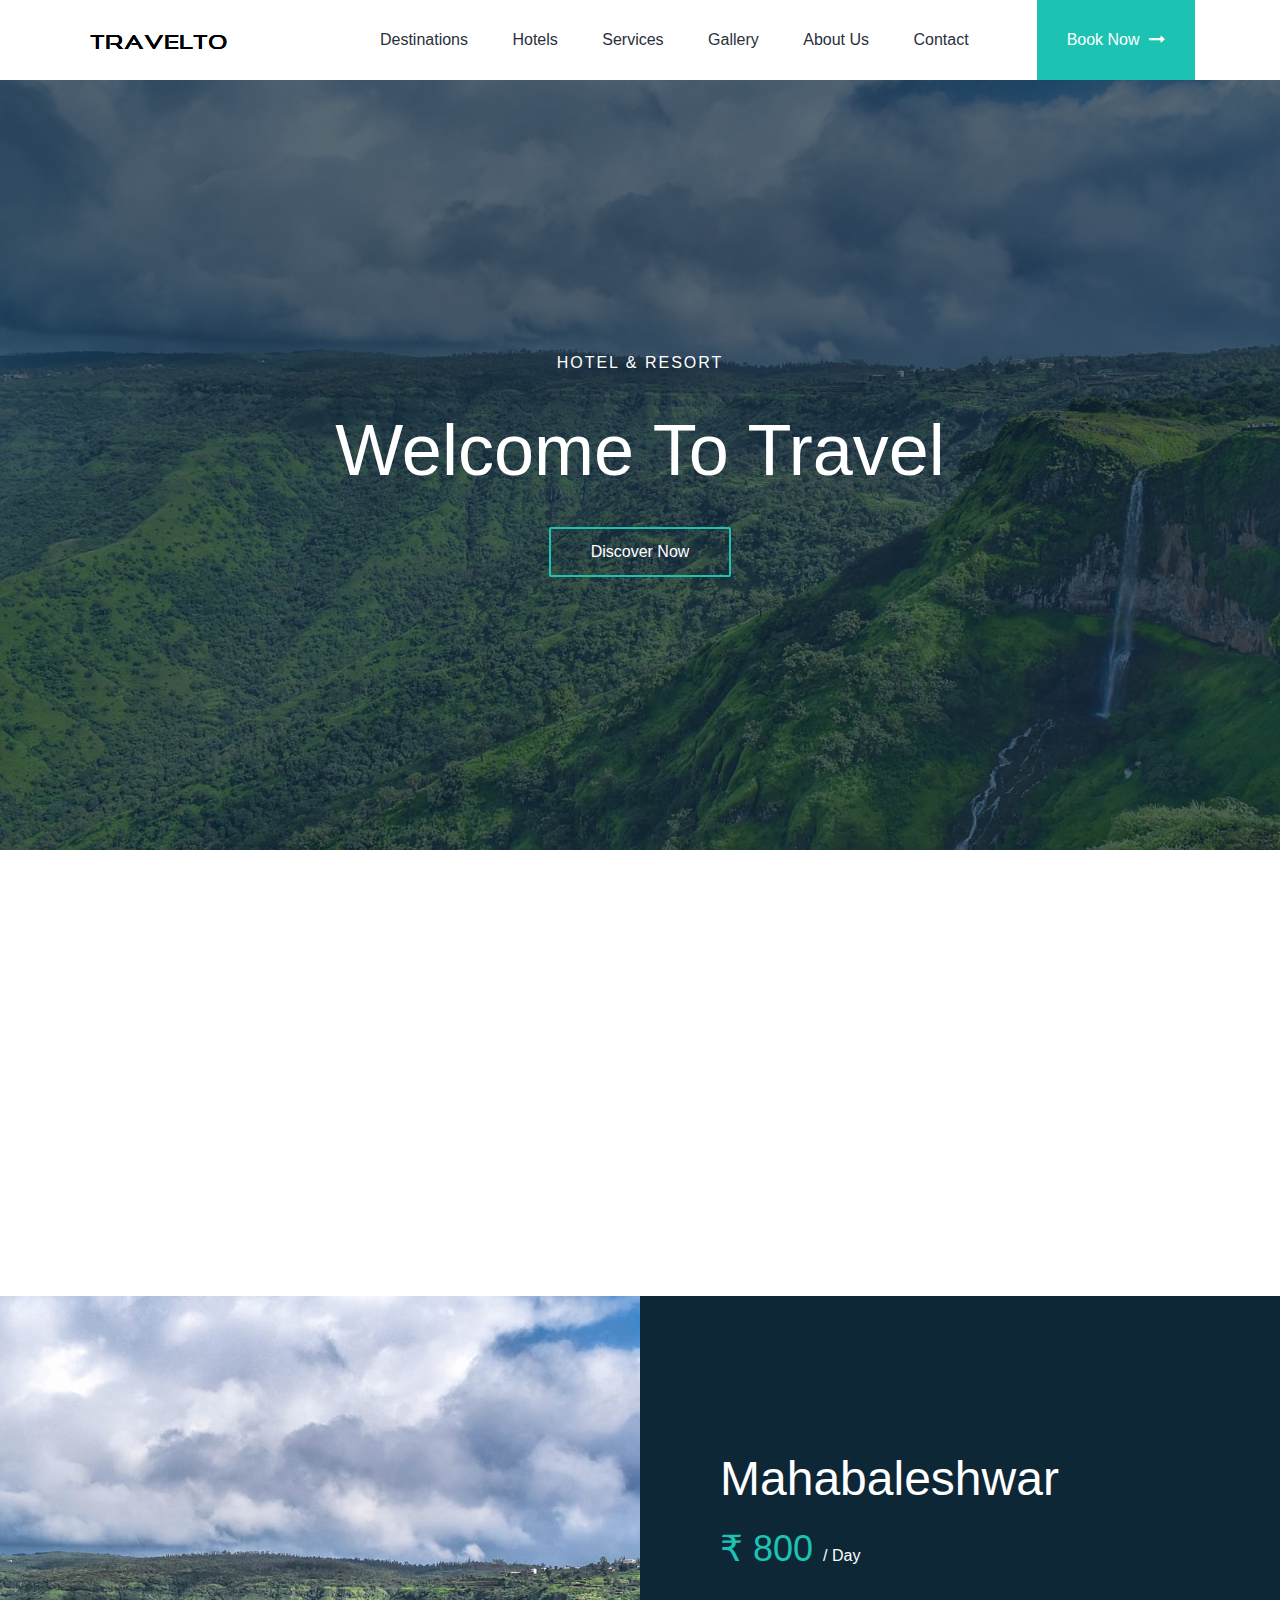
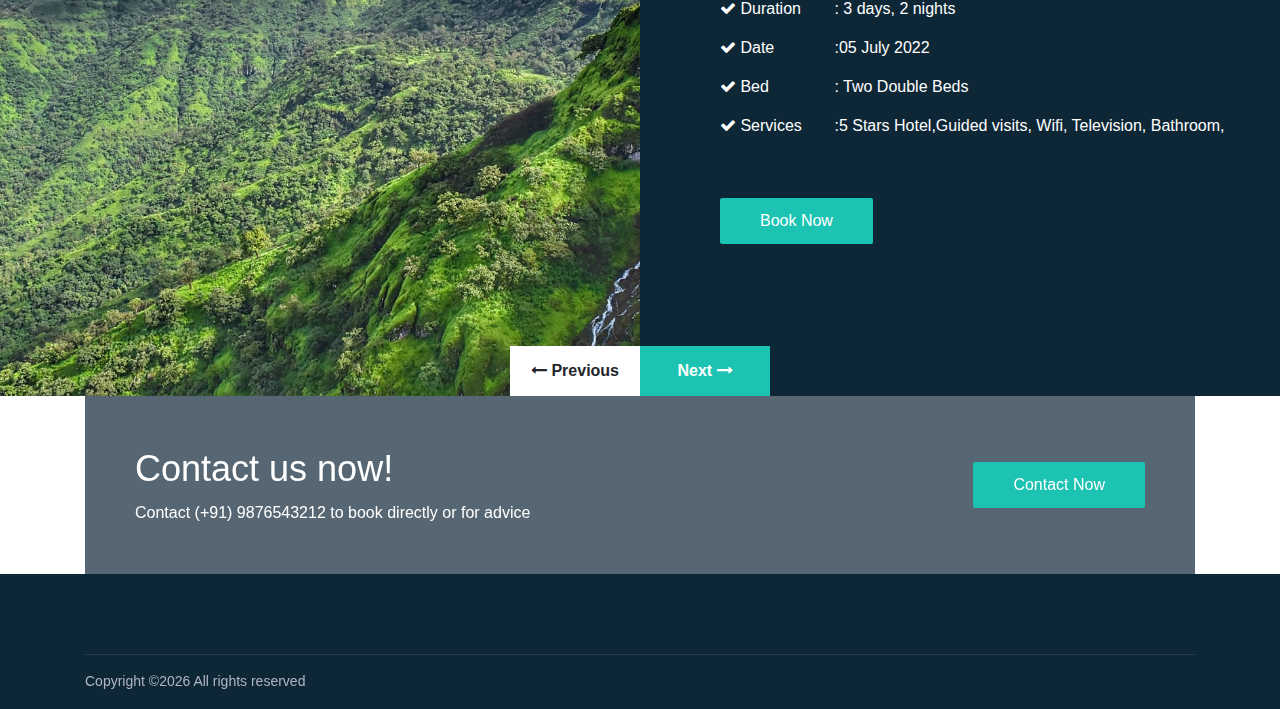
<file: tourism/src/main/webapp/index.html>
<!DOCTYPE html>
<html lang="en">

<head>
    <meta charset="UTF-8">
    <meta name="description" content="">
    <meta http-equiv="X-UA-Compatible" content="IE=edge">
    <meta name="viewport" content="width=device-width, initial-scale=1, shrink-to-fit=no">

    <!-- Title -->
    <title>Travel Agency</title>

    <!-- Favicon -->
    <link rel="icon" href="./img/core-img/favicon.png">

    <!-- Stylesheet -->
    <link rel="stylesheet" href="style.css">

</head>

<body>
    <!-- Preloader -->
    <div id="preloader">
        <div class="loader"></div>
    </div>
    <!-- /Preloader -->

    <!-- Header Area Start -->
    <header class="header-area">
        <!-- Search Form -->
 

        <!-- Top Header Area Start -->
    
        <!-- Top Header Area End -->

        <!-- Main Header Start -->
        <div class="main-header-area">
            <div class="classy-nav-container breakpoint-off">
                <div class="container">
                    <!-- Classy Menu -->
                    <nav class="classy-navbar justify-content-between" id="robertoNav">

                        <!-- Logo -->
                        <a class="nav-brand" href="index.html"><img src="./img/core-img/logo.png" alt=""></a>

                        <!-- Navbar Toggler -->
                        <div class="classy-navbar-toggler">
                            <span class="navbarToggler"><span></span><span></span><span></span></span>
                        </div>

                        <!-- Menu -->
                        <div class="classy-menu">
                            <!-- Menu Close Button -->
                            <div class="classycloseIcon">
                                <div class="cross-wrap"><span class="top"></span><span class="bottom"></span></div>
                            </div>
                            <!-- Nav Start -->
                            <div class="classynav">
                                <ul id="nav">
                                   
                                    <li><a href="./destinations.html">Destinations</a></li>
                                   <li><a href="./hotels.html">Hotels</a></li>
									   <li><a href="./services.html">Services</a></li>
									        <li><a href="./gallery.html">Gallery</a></li>
                                     <li><a href="./about.html">About Us</a></li>
                                 
                                    <li><a href="./contact.html">Contact</a></li>
                                </ul>

                                <!-- Search -->
                                

                                <!-- Book Now -->
                                <div class="book-now-btn ml-3 ml-lg-5">
                                    <a href="travelBooking.html">Book Now <i class="fa fa-long-arrow-right" aria-hidden="true"></i></a>
                                </div>
                            </div>
                            <!-- Nav End -->
                        </div>
                    </nav>
                </div>
            </div>
        </div>
    </header>
    <!-- Header Area End -->

    <!-- Welcome Area Start -->
    <section class="welcome-area">
        <div class="welcome-slides owl-carousel">
            <!-- Single Welcome Slide -->
            <div class="single-welcome-slide bg-img bg-overlay" style="background-image: url(img/bg-img/16.jpg);" data-img-url="img/bg-img/16.jpg">
                <!-- Welcome Content -->
                <div class="welcome-content h-100">
                    <div class="container h-100">
                        <div class="row h-100 align-items-center">
                            <!-- Welcome Text -->
                            <div class="col-12">
                                <div class="welcome-text text-center">
                                    <h6 data-animation="fadeInLeft" data-delay="200ms">Hotel &amp; Resort</h6>
                                    <h2 data-animation="fadeInLeft" data-delay="500ms">Welcome To Travel</h2>
                                    <a href="#" class="btn roberto-btn btn-2" data-animation="fadeInLeft" data-delay="800ms">Discover Now</a>
                                </div>
                            </div>
                        </div>
                    </div>
                </div>
            </div>

            <!-- Single Welcome Slide -->
            <div class="single-welcome-slide bg-img bg-overlay" style="background-image: url(img/bg-img/17.jpg);" data-img-url="img/bg-img/17.jpg">
                <!-- Welcome Content -->
                <div class="welcome-content h-100">
                    <div class="container h-100">
                        <div class="row h-100 align-items-center">
                            <!-- Welcome Text -->
                            <div class="col-12">
                                <div class="welcome-text text-center">
                                    <h6 data-animation="fadeInUp" data-delay="200ms">Hotel &amp; Resort</h6>
                                    <h2 data-animation="fadeInUp" data-delay="500ms">Welcome To Travel</h2>
                                    <a href="#" class="btn roberto-btn btn-2" data-animation="fadeInUp" data-delay="800ms">Discover Now</a>
                                </div>
                            </div>
                        </div>
                    </div>
                </div>
            </div>

            <!-- Single Welcome Slide -->
            <div class="single-welcome-slide bg-img bg-overlay" style="background-image: url(img/bg-img/18.jpg);" data-img-url="img/bg-img/18.jpg">
                <!-- Welcome Content -->
                <div class="welcome-content h-100">
                    <div class="container h-100">
                        <div class="row h-100 align-items-center">
                            <!-- Welcome Text -->
                            <div class="col-12">
                                <div class="welcome-text text-center">
                                    <h6 data-animation="fadeInDown" data-delay="200ms">Hotel &amp; Resort</h6>
                                    <h2 data-animation="fadeInDown" data-delay="500ms">Welcome To Travel</h2>
                                    <a href="#" class="btn roberto-btn btn-2" data-animation="fadeInDown" data-delay="800ms">Discover Now</a>
                                </div>
                            </div>
                        </div>
                    </div>
                </div>
            </div>
        </div>
    </section>
    <!-- Welcome Area End -->

    <!-- About Us Area Start -->
    <section class="roberto-about-area section-padding-100-0">
        <!-- Hotel Search Form Area -->
        

        <div class="container ">
            <div class="row align-items-center">
                <div class="col-12 col-lg-6">
                    <!-- Section Heading -->
                    <div class="section-heading wow fadeInUp" data-wow-delay="100ms">
                       
                        <h2>Our Services</h2>
                    </div>
                   
                </div>
            </div>
        </div>
    </section>
    <!-- About Us Area End -->

    <!-- Service Area Start -->
    <div class="roberto-service-area">
        <div class="container">
            <div class="row">
                <div class="col-12">
                    <div class="service-content d-flex align-items-center justify-content-between">
                        <!-- Single Service Area -->
                        <div class="single-service--area mb-100 wow fadeInUp" data-wow-delay="100ms">
                            <img src="img/core-img/icon-1.png" alt="">
                            <h5>Transportion</h5>
                        </div>

                        <!-- Single Service Area -->
                        <div class="single-service--area mb-100 wow fadeInUp" data-wow-delay="300ms">
                            <img src="img/core-img/icon-2.png" alt="">
                            <h5>Reiseservice</h5>
                        </div>

                        <!-- Single Service Area -->
                        <div class="single-service--area mb-100 wow fadeInUp" data-wow-delay="500ms">
                            <img src="img/core-img/icon-3.png" alt="">
                            <h5>Spa Relaxtion</h5>
                        </div>

                        <!-- Single Service Area -->
                        <div class="single-service--area mb-100 wow fadeInUp" data-wow-delay="700ms">
                            <img src="img/core-img/icon-4.png" alt="">
                            <h5>Restaurant</h5>
                        </div>

                        <!-- Single Service Area -->
                        <div class="single-service--area mb-100 wow fadeInUp" data-wow-delay="900ms">
                            <img src="img/core-img/icon-1.png" alt="">
                            <h5>Events  </h5>
                        </div>
                    </div>
                </div>
            </div>
        </div>
    </div>
    <!-- Service Area End -->

    <!-- Our Room Area Start -->
    <section class="roberto-rooms-area">
        <div class="rooms-slides owl-carousel">
            <!-- Single Room Slide -->
            <div class="single-room-slide d-flex align-items-center">
                <!-- Thumbnail -->
                <div class="room-thumbnail h-100 bg-img" style="background-image: url(img/bg-img/16.jpg);"></div>

                <!-- Content -->
                <div class="room-content">
                    <h2 data-animation="fadeInUp" data-delay="100ms">Mahabaleshwar </h2>
                    <h3 data-animation="fadeInUp" data-delay="300ms">₹ 800 <span>/ Day</span></h3>
                    <ul class="room-feature" data-animation="fadeInUp" data-delay="500ms">
                     <li><span><i class="fa fa-check"></i> Duration</span> <span>: 3 days, 2 nights</span></li>
                        <li><span><i class="fa fa-check"></i> Date</span> <span>:05 July 2022</span></li>
                        <li><span><i class="fa fa-check"></i> Bed</span> <span>: Two Double Beds</span></li>
                        <li><span><i class="fa fa-check"></i> Services</span> <span>:5 Stars Hotel,Guided visits, Wifi, Television, Bathroom,</span></li>
                    </ul>
                    <a href="packageBooking.jsp" class="btn roberto-btn mt-30" data-animation="fadeInUp" data-delay="700ms">Book Now</a>
                </div>
            </div>

            <!-- Single Room Slide -->
            <div class="single-room-slide d-flex align-items-center">
                <!-- Thumbnail -->
                <div class="room-thumbnail h-100 bg-img" style="background-image: url(img/bg-img/17.jpg);"></div>

                <!-- Content -->
                   <div class="room-content">
                    <h2 data-animation="fadeInUp" data-delay="100ms">Panchgani </h2>
                    <h3 data-animation="fadeInUp" data-delay="300ms">₹ 700 <span>/ Day</span></h3>
                    <ul class="room-feature" data-animation="fadeInUp" data-delay="500ms">
                        <li><span><i class="fa fa-check"></i> Duration</span> <span>: 3 days, 2 nights</span></li>
                        <li><span><i class="fa fa-check"></i> Date</span> <span>:10 July 2022</span></li>
                        <li><span><i class="fa fa-check"></i> Bed</span> <span>: Two Double Beds</span></li>
                        <li><span><i class="fa fa-check"></i> Services</span> <span>:5 Stars Hotel,Guided visits, Wifi, Television, Bathroom,</span></li>
                    </ul>
                    <a href="packageBooking.jsp" class="btn roberto-btn mt-30" data-animation="fadeInUp" data-delay="700ms">Book Now</a>
                </div>
            </div>
        </div>
		
		
    </section>
    <!-- Our Room Area End -->

    <!-- Testimonials Area Start -->
     
    <!-- Testimonials Area End -->

    <!-- Projects Area Start -->
   
    <!-- Projects Area End -->

    <!-- Blog Area Start -->
   
    <!-- Blog Area End -->

    <!-- Call To Action Area Start -->
    <section class="roberto-cta-area">
        <div class="container">
            <div class="cta-content bg-img bg-overlay jarallax" style="background-image: url(img/bg-img/1.jpg);">
                <div class="row align-items-center">
                    <div class="col-12 col-md-7">
                        <div class="cta-text mb-50">
                            <h2>Contact us now!</h2>
                            <h6>Contact (+91) 9876543212 to book directly or for advice</h6>
                        </div>
                    </div>
                    <div class="col-12 col-md-5 text-right">
                        <a href="#" class="btn roberto-btn mb-50">Contact Now</a>
                    </div>
                </div>
            </div>
        </div>
    </section>
    <!-- Call To Action Area End -->

    <!-- Partner Area Start -->
 
    <!-- Partner Area End -->

    <!-- Footer Area Start -->
    <footer class="footer-area section-padding-80-0">
        <!-- Main Footer Area -->
    

        <!-- Copywrite Area -->
        <div class="container">
            <div class="copywrite-content">
                <div class="row align-items-center">
                    <div class="col-12 col-md-8">
                        <!-- Copywrite Text -->
                        <div class="copywrite-text">
                            <p><!-- Link back to Colorlib can't be removed. Template is licensed under CC BY 3.0. -->
Copyright &copy;<script>document.write(new Date().getFullYear());</script> All rights reserved  
<!-- Link back to Colorlib can't be removed. Template is licensed under CC BY 3.0. --></p>
                        </div>
                    </div>
                     
                </div>
            </div>
        </div>
    </footer>
    <!-- Footer Area End -->

    <!-- **** All JS Files ***** -->
    <!-- jQuery 2.2.4 -->
    <script src="js/jquery.min.js"></script>
    <!-- Popper -->
    <script src="js/popper.min.js"></script>
    <!-- Bootstrap -->
    <script src="js/bootstrap.min.js"></script>
    <!-- All Plugins -->
    <script src="js/roberto.bundle.js"></script>
    <!-- Active -->
    <script src="js/default-assets/active.js"></script>

</body>

</html>
</file>
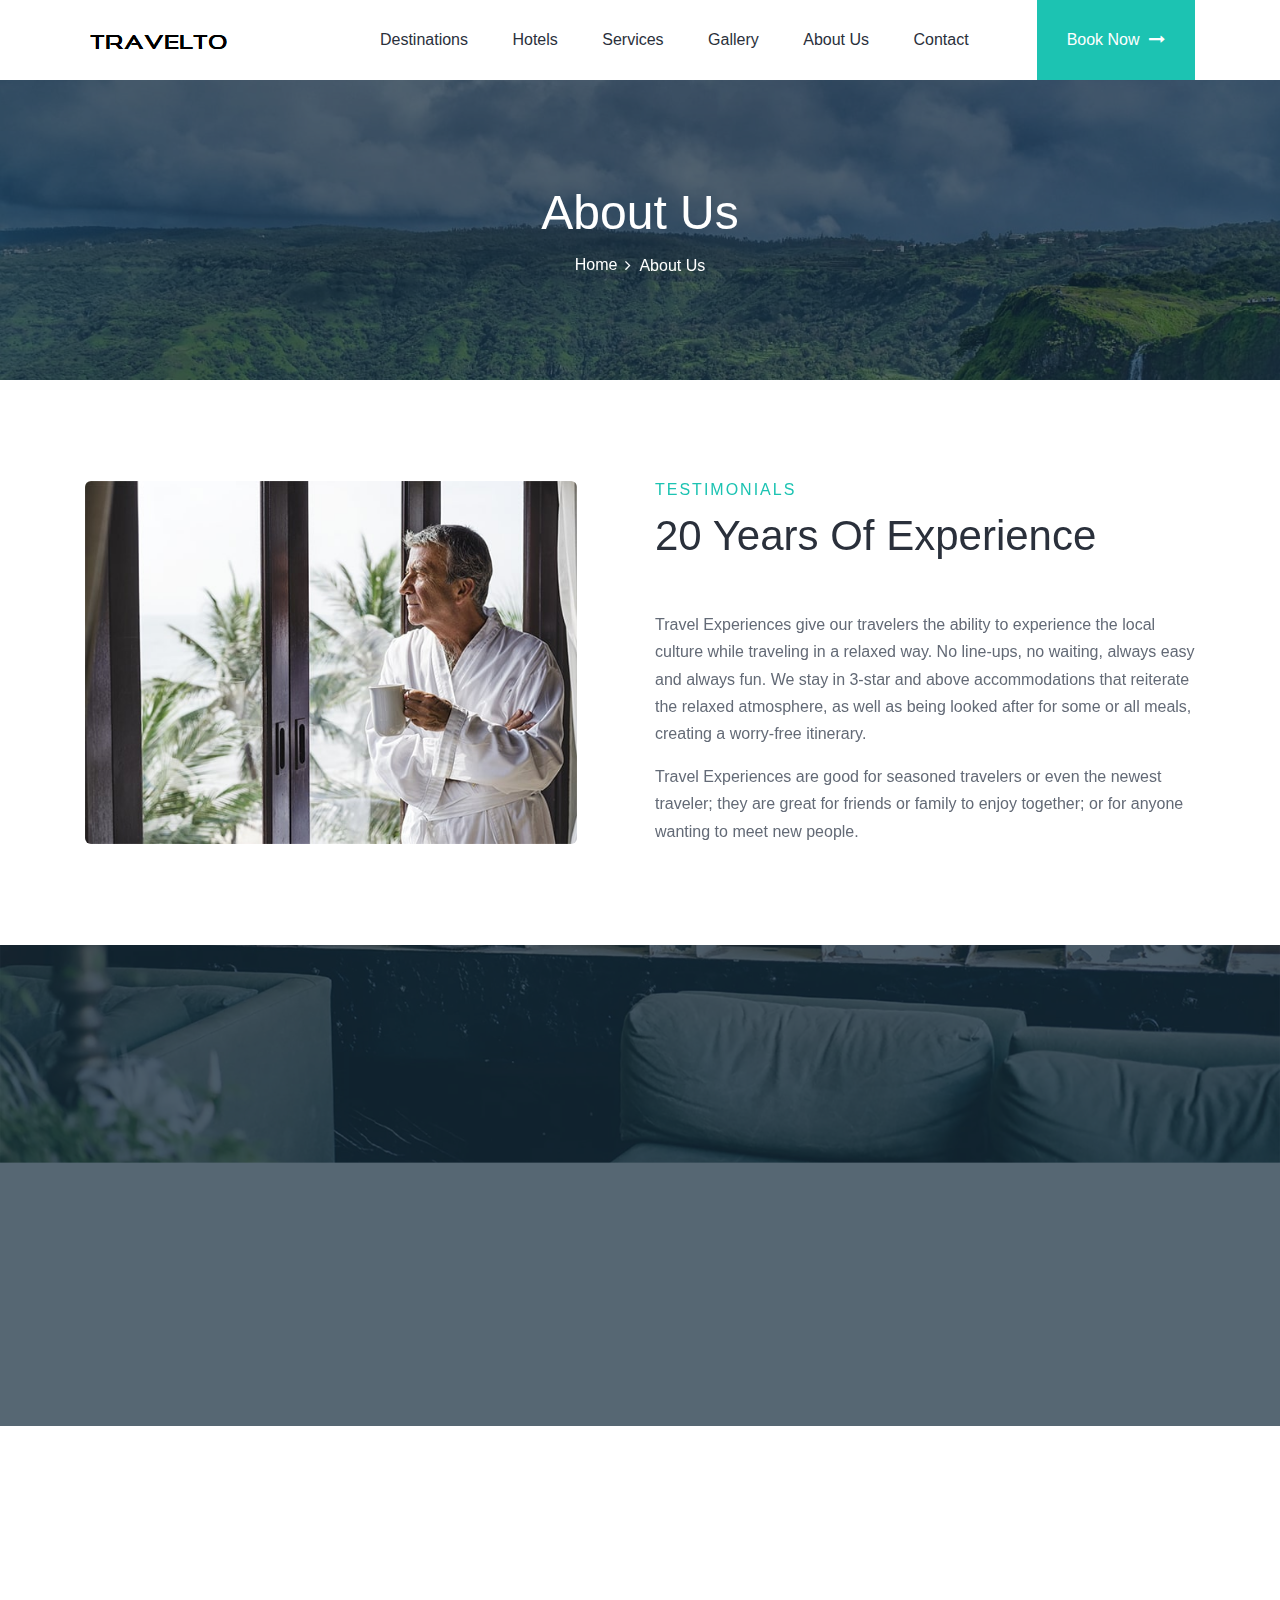
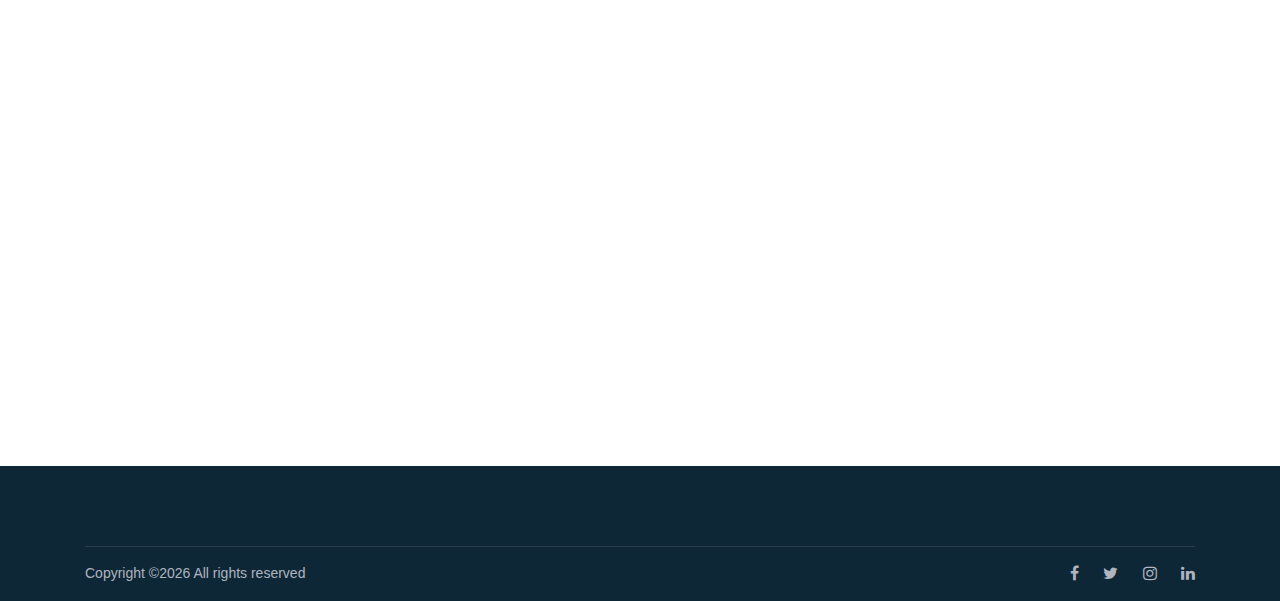
<file: tourism/src/main/webapp/about.html>
<!DOCTYPE html>
<html lang="en">

<head>
    <meta charset="UTF-8">
    <meta name="description" content="">
    <meta http-equiv="X-UA-Compatible" content="IE=edge">
    <meta name="viewport" content="width=device-width, initial-scale=1, shrink-to-fit=no">

    <!-- Title -->
   <title>Travel Agency</title>

    <!-- Favicon -->
    <link rel="icon" href="./img/core-img/favicon.png">

    <!-- Stylesheet -->
    <link rel="stylesheet" href="style.css">

</head>

<body>
    <!-- Preloader -->
    <div id="preloader">
        <div class="loader"></div>
    </div>
    <!-- /Preloader -->

    <!-- Header Area Start -->
          <header class="header-area">
        <!-- Search Form -->
 

        <!-- Top Header Area Start -->
    
        <!-- Top Header Area End -->

        <!-- Main Header Start -->
        <div class="main-header-area">
            <div class="classy-nav-container breakpoint-off">
                <div class="container">
                    <!-- Classy Menu -->
                    <nav class="classy-navbar justify-content-between" id="robertoNav">

                        <!-- Logo -->
                        <a class="nav-brand" href="index.html"><img src="./img/core-img/logo.png" alt=""></a>

                        <!-- Navbar Toggler -->
                        <div class="classy-navbar-toggler">
                            <span class="navbarToggler"><span></span><span></span><span></span></span>
                        </div>

                        <!-- Menu -->
                        <div class="classy-menu">
                            <!-- Menu Close Button -->
                            <div class="classycloseIcon">
                                <div class="cross-wrap"><span class="top"></span><span class="bottom"></span></div>
                            </div>
                            <!-- Nav Start -->
                            <div class="classynav">
                                <ul id="nav">
                                   
                                    <li><a href="./destinations.html">Destinations</a></li>
                                   <li><a href="./hotels.html">Hotels</a></li>
									   <li><a href="./services.html">Services</a></li>
									        <li><a href="./gallery.html">Gallery</a></li>
                                     <li><a href="./about.html">About Us</a></li>
                                 
                                    <li><a href="./contact.html">Contact</a></li>
                                </ul>

                                <!-- Search -->
                                

                                <!-- Book Now -->
                                <div class="book-now-btn ml-3 ml-lg-5">
                                    <a href="travelBooking.jsp">Book Now <i class="fa fa-long-arrow-right" aria-hidden="true"></i></a>
                                </div>
                            </div>
                            <!-- Nav End -->
                        </div>
                    </nav>
                </div>
            </div>
        </div>
    </header>
    <!-- Header Area End -->

    <!-- Breadcrumb Area Start -->
    <div class="breadcrumb-area bg-img bg-overlay jarallax" style="background-image: url(img/bg-img/16.jpg);">
        <div class="container h-100">
            <div class="row h-100 align-items-center">
                <div class="col-12">
                    <div class="breadcrumb-content text-center">
                        <h2 class="page-title">About Us</h2>
                        <nav aria-label="breadcrumb">
                            <ol class="breadcrumb justify-content-center">
                                <li class="breadcrumb-item"><a href="index.html">Home</a></li>
                                <li class="breadcrumb-item active" aria-current="page">About Us</li>
                            </ol>
                        </nav>
                    </div>
                </div>
            </div>
        </div>
    </div>
    <!-- Breadcrumb Area End -->

    <!-- About Us Area Start -->
    <section class="roberto-about-us-area section-padding-100-0">
        <div class="container">
            <div class="row align-items-center">
                <div class="col-12 col-lg-6">
                    <div class="about-thumbnail pr-lg-5 mb-100 wow fadeInUp" data-wow-delay="100ms">
                        <img src="img/bg-img/19.jpg" alt="">
                    </div>
                </div>
                <div class="col-12 col-lg-6">
                    <!-- Section Heading -->
                    <div class="section-heading wow fadeInUp" data-wow-delay="300ms">
                        <h6>Testimonials</h6>
                        <h2>20 Years Of Experience</h2>
                    </div>
                    <div class="about-content mb-100 wow fadeInUp" data-wow-delay="500ms">
                        <p>Travel Experiences give our travelers the ability to experience the local culture while traveling in a relaxed way. No line-ups, no waiting, always easy and always fun. We stay in 3-star and above accommodations that reiterate the relaxed atmosphere, as well as being looked after for some or all meals, creating a worry-free itinerary.</p>
                        <p>Travel Experiences are good for seasoned travelers or even the newest traveler; they are great for friends or family to enjoy together; or for anyone wanting to meet new people.</p>
                      
                    </div>
                </div>
            </div>
        </div>
    </section>
    <!-- About Us Area End -->

    <!-- Video Area Start -->
    <div class="roberto--video--area bg-img bg-overlay jarallax section-padding-0-100" style="background-image: url(img/bg-img/20.jpg);">
        <div class="container h-100">
            <div class="row h-100 align-items-center justify-content-center">
                <div class="col-12 col-md-6">
                    <!-- Section Heading -->
                    <div class="section-heading text-center white wow fadeInUp" data-wow-delay="100ms">
                        <h6>Ultimate Solutions</h6>
                        <h2>Our Hotel &amp; Room</h2>
                    </div>
                    <div class="video-content-area mt-100 wow fadeInUp" data-wow-delay="500ms">
                        <a href="#" class="video-play-btn"><i class="fa fa-play"></i></a>
                    </div>
                </div>
            </div>
        </div>
    </div>
    <!-- Video Area End -->
   <section class="roberto-about-area section-padding-100-0">
        <!-- Hotel Search Form Area -->
        

        <div class="container mt-100">
            <div class="row align-items-center">
                <div class="col-12 col-lg-6">
                    <!-- Section Heading -->
                    <div class="section-heading wow fadeInUp" data-wow-delay="100ms">
                        <h6>About Us</h6>
                        <h2>Welcome to <br>Travel Agency</h2>
                    </div>
                    <div class="about-us-content mb-100">
                        <h5 class="wow fadeInUp" data-wow-delay="300ms">With over 340 hotels worldwide, NH Hotel Group offers a wide variety of hotels catering for a perfect stay no matter where your destination.</h5>
                   
                    </div>
                </div>

                <div class="col-12 col-lg-6">
                    <div class="about-us-thumbnail mb-100 wow fadeInUp" data-wow-delay="700ms">
                        <div class="row no-gutters">
                            <div class="col-6">
                                <div class="single-thumb">
                                    <img src="img/restaurants.jpg" alt="">
                                </div>
                                <div class="single-thumb">
                                    <img src="img/spa.jpg" alt="">
                                </div>
                            </div>
                            <div class="col-6">
                                <div class="single-thumb">
                                    <img src="img/pool.jpg" alt="">
                                </div>
                            </div>
                        </div>
                    </div>
                </div>
            </div>
        </div>
    </section>
    <!-- Service Area Start -->
   
    <!-- Service Area End -->

    <!-- Call To Action Area Start -->
 
    <!-- Call To Action Area End -->

    <!-- Partner Area Start -->
 
    <!-- Partner Area End -->

    <!-- Footer Area Start -->
    <footer class="footer-area section-padding-80-0">
        <!-- Main Footer Area -->
        

        <!-- Copywrite Area -->
        <div class="container">
            <div class="copywrite-content">
                <div class="row align-items-center">
                    <div class="col-12 col-md-8">
                        <!-- Copywrite Text -->
                        <div class="copywrite-text">
                            <p><!-- Link back to Colorlib can't be removed. Template is licensed under CC BY 3.0. -->
Copyright &copy;<script>document.write(new Date().getFullYear());</script> All rights reserved  
<!-- Link back to Colorlib can't be removed. Template is licensed under CC BY 3.0. --></p>
                        </div>
                    </div>
                    <div class="col-12 col-md-4">
                        <!-- Social Info -->
                        <div class="social-info">
                            <a href="#"><i class="fa fa-facebook" aria-hidden="true"></i></a>
                            <a href="#"><i class="fa fa-twitter" aria-hidden="true"></i></a>
                            <a href="#"><i class="fa fa-instagram" aria-hidden="true"></i></a>
                            <a href="#"><i class="fa fa-linkedin" aria-hidden="true"></i></a>
                        </div>
                    </div>
                </div>
            </div>
        </div>
    </footer>
    <!-- Footer Area End -->

    <!-- **** All JS Files ***** -->
    <!-- jQuery 2.2.4 -->
    <script src="js/jquery.min.js"></script>
    <!-- Popper -->
    <script src="js/popper.min.js"></script>
    <!-- Bootstrap -->
    <script src="js/bootstrap.min.js"></script>
    <!-- All Plugins -->
    <script src="js/roberto.bundle.js"></script>
    <!-- Active -->
    <script src="js/default-assets/active.js"></script>

</body>

</html>
</file>
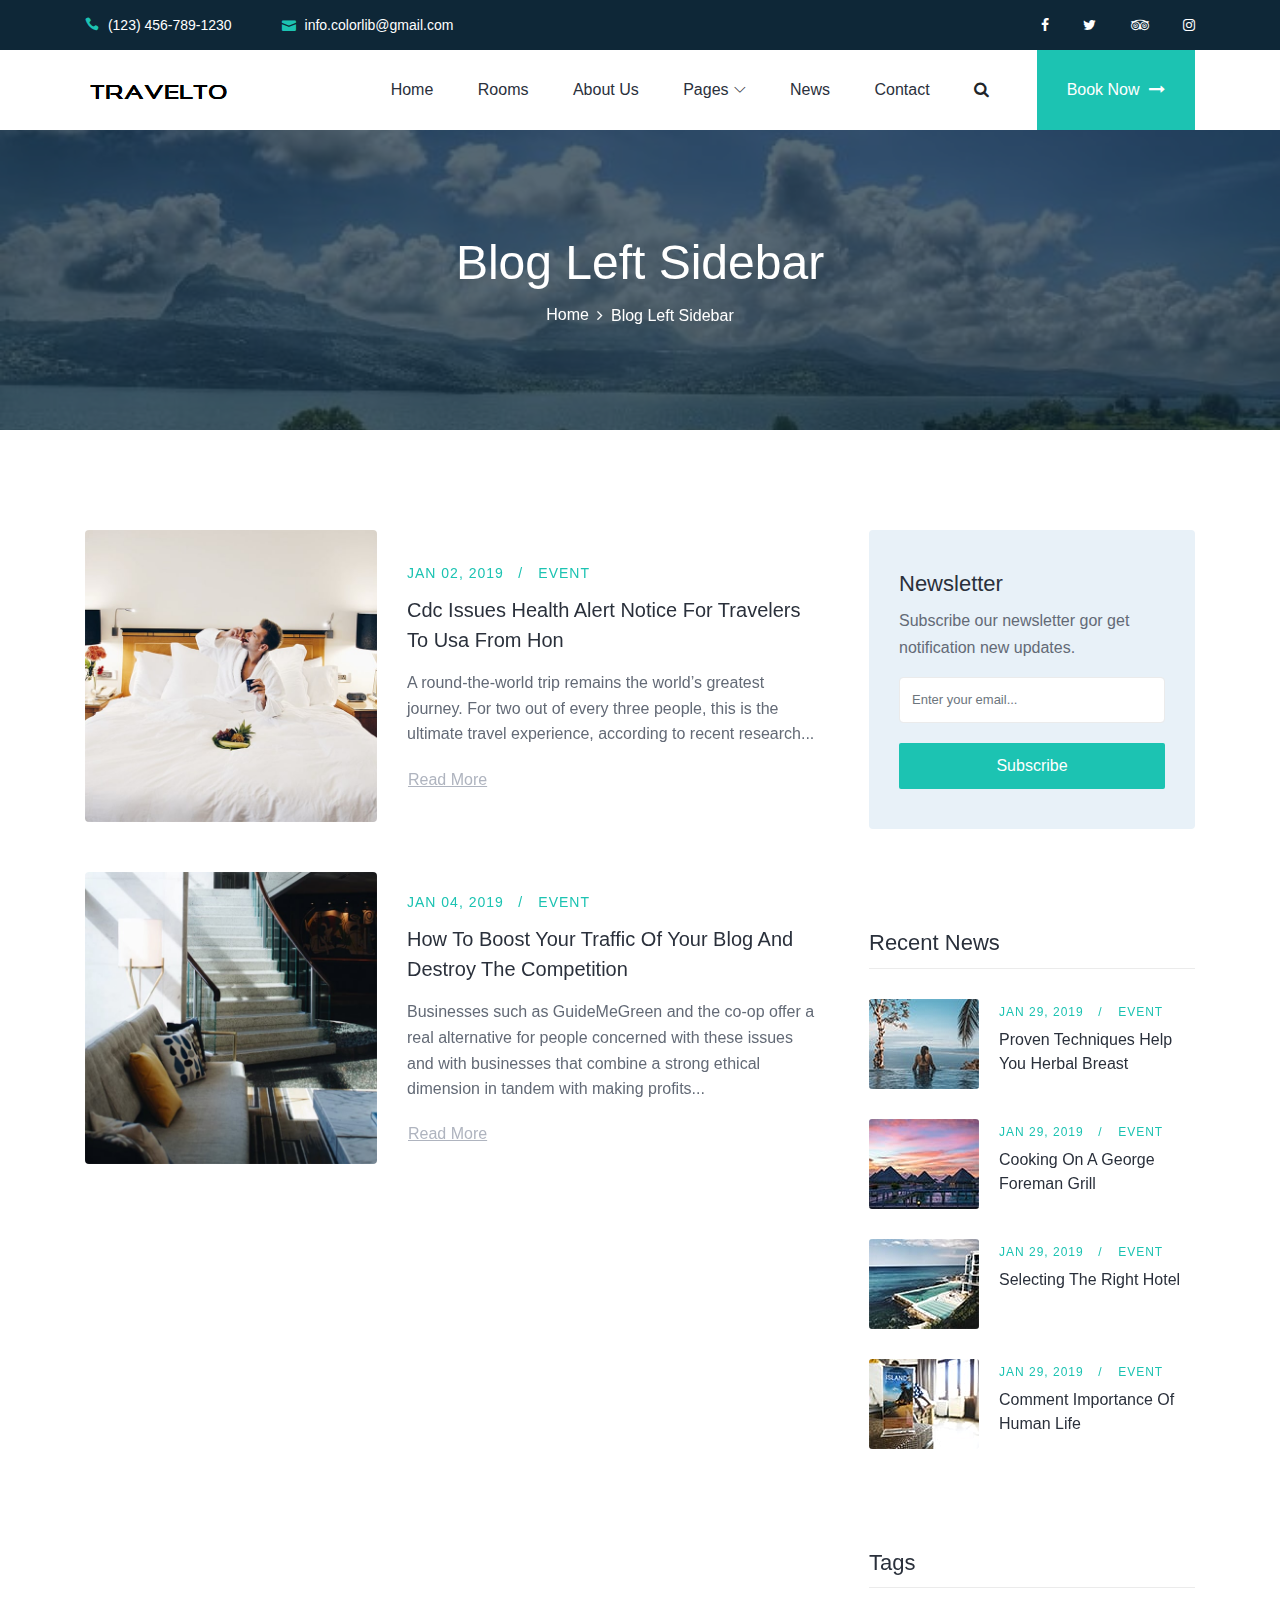
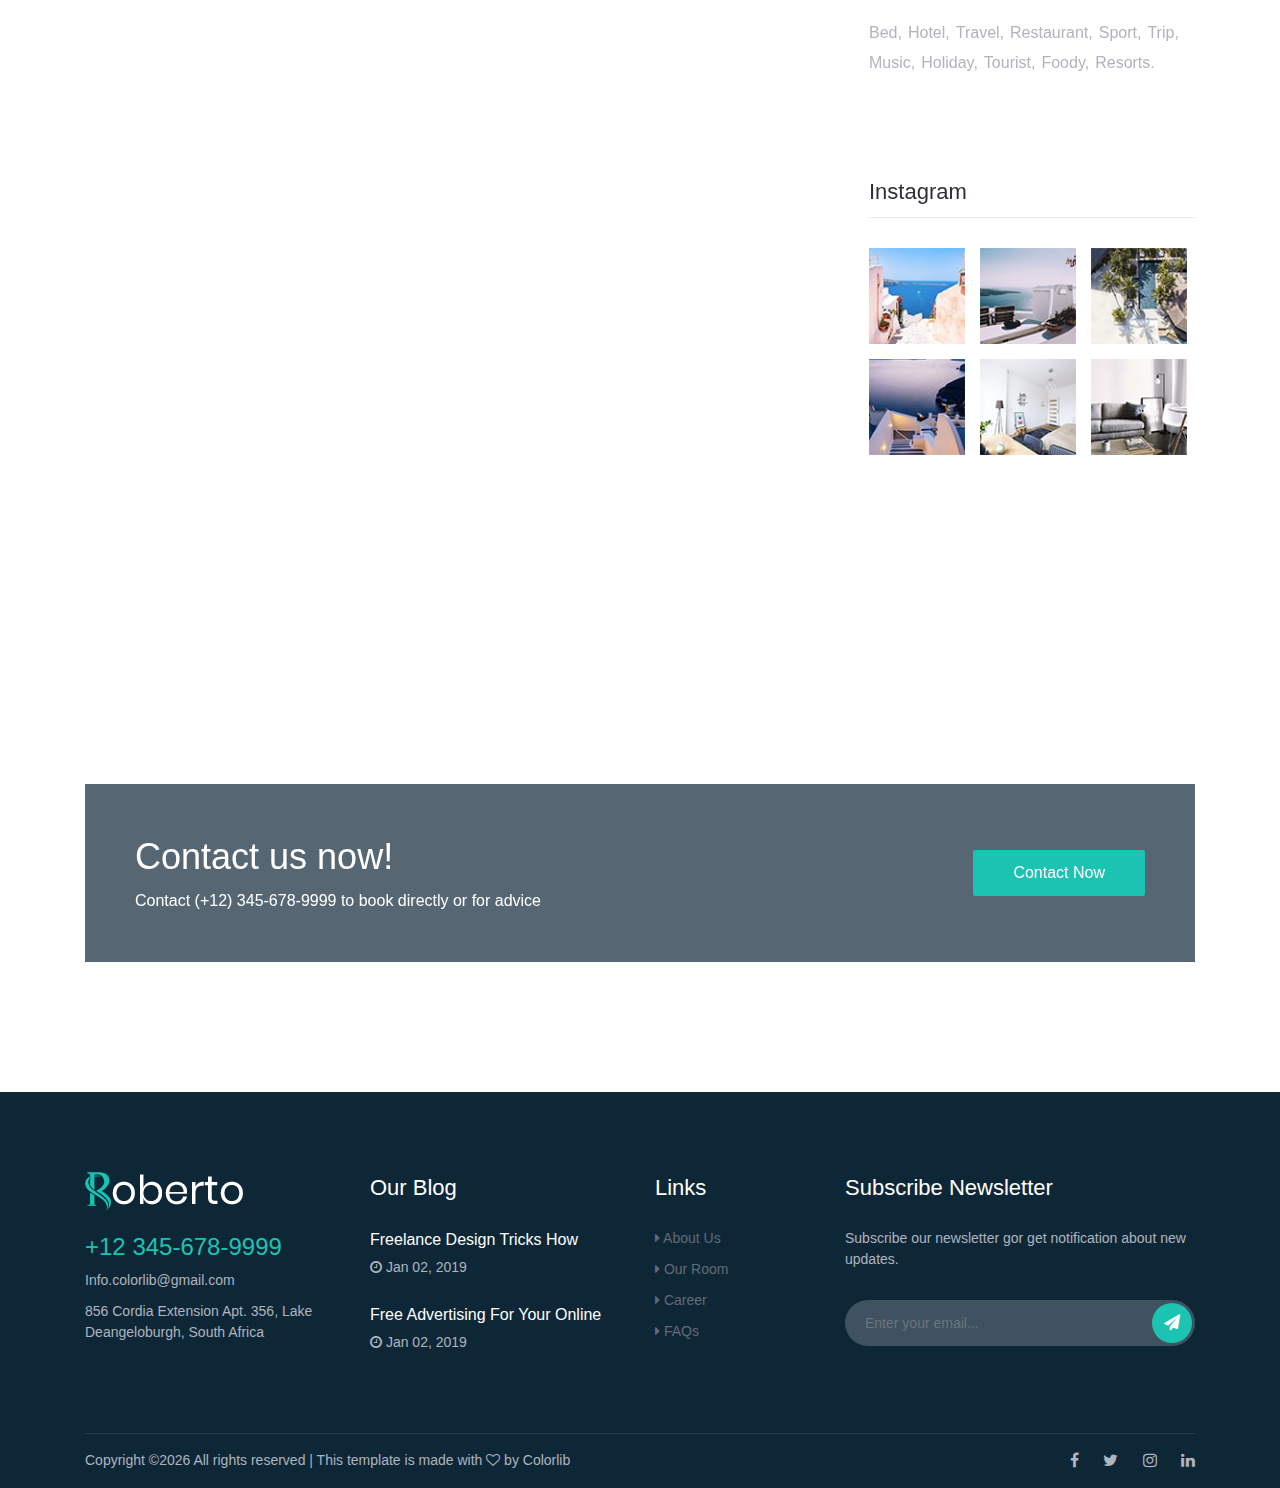
<file: tourism/src/main/webapp/blog.html>
<!DOCTYPE html>
<html lang="en">

<head>
    <meta charset="UTF-8">
    <meta name="description" content="">
    <meta http-equiv="X-UA-Compatible" content="IE=edge">
    <meta name="viewport" content="width=device-width, initial-scale=1, shrink-to-fit=no">

    <!-- Title -->
    <title>Roberto - Hotel &amp; Resort HTML Template</title>

    <!-- Favicon -->
    <link rel="icon" href="./img/core-img/favicon.png">

    <!-- Stylesheet -->
    <link rel="stylesheet" href="style.css">

</head>

<body>
    <!-- Preloader -->
    <div id="preloader">
        <div class="loader"></div>
    </div>
    <!-- /Preloader -->

    <!-- Header Area Start -->
    <header class="header-area">
        <!-- Search Form -->
        <div class="search-form d-flex align-items-center">
            <div class="container">
                <form action="index.html" method="get">
                    <input type="search" name="search-form-input" id="searchFormInput" placeholder="Type your keyword ...">
                    <button type="submit"><i class="icon_search"></i></button>
                </form>
            </div>
        </div>

        <!-- Top Header Area Start -->
        <div class="top-header-area">
            <div class="container">
                <div class="row">

                    <div class="col-6">
                        <div class="top-header-content">
                            <a href="#"><i class="icon_phone"></i> <span>(123) 456-789-1230</span></a>
                            <a href="#"><i class="icon_mail"></i> <span>info.colorlib@gmail.com</span></a>
                        </div>
                    </div>

                    <div class="col-6">
                        <div class="top-header-content">
                            <!-- Top Social Area -->
                            <div class="top-social-area ml-auto">
                                <a href="#"><i class="fa fa-facebook" aria-hidden="true"></i></a>
                                <a href="#"><i class="fa fa-twitter" aria-hidden="true"></i></a>
                                <a href="#"><i class="fa fa-tripadvisor" aria-hidden="true"></i></a>
                                <a href="#"><i class="fa fa-instagram" aria-hidden="true"></i></a>
                            </div>
                        </div>
                    </div>

                </div>
            </div>
        </div>
        <!-- Top Header Area End -->

        <!-- Main Header Start -->
        <div class="main-header-area">
            <div class="classy-nav-container breakpoint-off">
                <div class="container">
                    <!-- Classy Menu -->
                    <nav class="classy-navbar justify-content-between" id="robertoNav">

                        <!-- Logo -->
                        <a class="nav-brand" href="index.html"><img src="./img/core-img/logo.png" alt=""></a>

                        <!-- Navbar Toggler -->
                        <div class="classy-navbar-toggler">
                            <span class="navbarToggler"><span></span><span></span><span></span></span>
                        </div>

                        <!-- Menu -->
                        <div class="classy-menu">
                            <!-- Menu Close Button -->
                            <div class="classycloseIcon">
                                <div class="cross-wrap"><span class="top"></span><span class="bottom"></span></div>
                            </div>
                            <!-- Nav Start -->
                            <div class="classynav">
                                <ul id="nav">
                                    <li class="active"><a href="./index.html">Home</a></li>
                                    <li><a href="./room.html">Rooms</a></li>
                                    <li><a href="./about.html">About Us</a></li>
                                    <li><a href="#">Pages</a>
                                        <ul class="dropdown">
                                            <li><a href="./index.html">- Home</a></li>
                                            <li><a href="./room.html">- Rooms</a></li>
                                            <li><a href="./single-room.html">- Single Rooms</a></li>
                                            <li><a href="./about.html">- About Us</a></li>
                                            <li><a href="./blog.html">- Blog</a></li>
                                            <li><a href="./single-blog.html">- Single Blog</a></li>
                                            <li><a href="./contact.html">- Contact</a></li>
                                            <li><a href="#">- Dropdown</a>
                                                <ul class="dropdown">
                                                    <li><a href="#">- Dropdown Item</a></li>
                                                    <li><a href="#">- Dropdown Item</a></li>
                                                    <li><a href="#">- Dropdown Item</a></li>
                                                    <li><a href="#">- Dropdown Item</a></li>
                                                </ul>
                                            </li>
                                        </ul>
                                    </li>
                                    <li><a href="./blog.html">News</a></li>
                                    <li><a href="./contact.html">Contact</a></li>
                                </ul>

                                <!-- Search -->
                                <div class="search-btn ml-4">
                                    <i class="fa fa-search" aria-hidden="true"></i>
                                </div>

                                <!-- Book Now -->
                                <div class="book-now-btn ml-3 ml-lg-5">
                                    <a href="#">Book Now <i class="fa fa-long-arrow-right" aria-hidden="true"></i></a>
                                </div>
                            </div>
                            <!-- Nav End -->
                        </div>
                    </nav>
                </div>
            </div>
        </div>
    </header>
    <!-- Header Area End -->

    <!-- Breadcrumb Area Start -->
    <div class="breadcrumb-area bg-img bg-overlay jarallax" style="background-image: url(img/bg-img/17.jpg);">
        <div class="container h-100">
            <div class="row h-100 align-items-center">
                <div class="col-12">
                    <div class="breadcrumb-content text-center">
                        <h2 class="page-title">Blog Left Sidebar</h2>
                        <nav aria-label="breadcrumb">
                            <ol class="breadcrumb justify-content-center">
                                <li class="breadcrumb-item"><a href="index.html">Home</a></li>
                                <li class="breadcrumb-item active" aria-current="page">Blog Left Sidebar</li>
                            </ol>
                        </nav>
                    </div>
                </div>
            </div>
        </div>
    </div>
    <!-- Breadcrumb Area End -->

    <!-- Blog Area Start -->
    <div class="roberto-news-area section-padding-100-0">
        <div class="container">
            <div class="row justify-content-center">
                <div class="col-12 col-lg-8">

                    <!-- Single Blog Post Area -->
                    <div class="single-blog-post d-flex align-items-center mb-50 wow fadeInUp" data-wow-delay="100ms">
                        <!-- Post Thumbnail -->
                        <div class="post-thumbnail">
                            <a href="#"><img src="img/bg-img/24.jpg" alt=""></a>
                        </div>
                        <!-- Post Content -->
                        <div class="post-content">
                            <!-- Post Meta -->
                            <div class="post-meta">
                                <a href="#" class="post-author">Jan 02, 2019</a>
                                <a href="#" class="post-tutorial">Event</a>
                            </div>
                            <!-- Post Title -->
                            <a href="#" class="post-title">Cdc Issues Health Alert Notice For Travelers To Usa From Hon</a>
                            <p>A round-the-world trip remains the world’s greatest journey. For two out of every three people, this is the ultimate travel experience, according to recent research...</p>
                            <a href="#" class="btn continue-btn">Read More</a>
                        </div>
                    </div>

                    <!-- Single Blog Post Area -->
                    <div class="single-blog-post d-flex align-items-center mb-50 wow fadeInUp" data-wow-delay="200ms">
                        <!-- Post Thumbnail -->
                        <div class="post-thumbnail">
                            <a href="#"><img src="img/bg-img/25.jpg" alt=""></a>
                        </div>
                        <!-- Post Content -->
                        <div class="post-content">
                            <!-- Post Meta -->
                            <div class="post-meta">
                                <a href="#" class="post-author">Jan 04, 2019</a>
                                <a href="#" class="post-tutorial">Event</a>
                            </div>
                            <!-- Post Title -->
                            <a href="#" class="post-title">How To Boost Your Traffic Of Your Blog And Destroy The Competition</a>
                            <p>Businesses such as GuideMeGreen and the co-op offer a real alternative for people concerned with these issues and with businesses that combine a strong ethical dimension in tandem with making profits...</p>
                            <a href="#" class="btn continue-btn">Read More</a>
                        </div>
                    </div>

                    <!-- Single Blog Post Area -->
                    <div class="single-blog-post d-flex align-items-center mb-50 wow fadeInUp" data-wow-delay="300ms">
                        <!-- Post Thumbnail -->
                        <div class="post-thumbnail">
                            <a href="#"><img src="img/bg-img/26.jpg" alt=""></a>
                        </div>
                        <!-- Post Content -->
                        <div class="post-content">
                            <!-- Post Meta -->
                            <div class="post-meta">
                                <a href="#" class="post-author">Jan 09, 2019</a>
                                <a href="#" class="post-tutorial">Event</a>
                            </div>
                            <!-- Post Title -->
                            <a href="#" class="post-title">Global Travel And Vacations Luxury Travel On A Tight Budget</a>
                            <p>Life is hectic; it’s true. There are so many things that demand your time and attention. Between work, kids, family and household chores, there is precious little time left over for you.</p>
                            <a href="#" class="btn continue-btn">Read More</a>
                        </div>
                    </div>

                    <!-- Single Blog Post Area -->
                    <div class="single-blog-post d-flex align-items-center mb-50 wow fadeInUp" data-wow-delay="400ms">
                        <!-- Post Thumbnail -->
                        <div class="post-thumbnail">
                            <a href="#"><img src="img/bg-img/27.jpg" alt=""></a>
                        </div>
                        <!-- Post Content -->
                        <div class="post-content">
                            <!-- Post Meta -->
                            <div class="post-meta">
                                <a href="#" class="post-author">Jan 22, 2019</a>
                                <a href="#" class="post-tutorial">Event</a>
                            </div>
                            <!-- Post Title -->
                            <a href="#" class="post-title">Will The Democrats Be Able To Reverse The Online Gambling Ban</a>
                            <p>Everyone loves good, old fashioned charcoal grilling. Aside from being cheaper than other grilling methods, it adds a raw, distinctive taste to your sausages, burgers, ribs, and other grilled items.</p>
                            <a href="#" class="btn continue-btn">Read More</a>
                        </div>
                    </div>

                    <!-- Single Blog Post Area -->
                    <div class="single-blog-post d-flex align-items-center mb-50 wow fadeInUp" data-wow-delay="500ms">
                        <!-- Post Thumbnail -->
                        <div class="post-thumbnail">
                            <a href="#"><img src="img/bg-img/28.jpg" alt=""></a>
                        </div>
                        <!-- Post Content -->
                        <div class="post-content">
                            <!-- Post Meta -->
                            <div class="post-meta">
                                <a href="#" class="post-author">Jan 29, 2019</a>
                                <a href="#" class="post-tutorial">Event</a>
                            </div>
                            <!-- Post Title -->
                            <a href="#" class="post-title">Les Houches The Hidden Gem Of The Chamonix Valley</a>
                            <p>Las Vegas has more than 100,000 hotel rooms to choose from. There is something for every budget, and enough entertainment within walking distance to keep anyone occupied for months.</p>
                            <a href="#" class="btn continue-btn">Read More</a>
                        </div>
                    </div>

                    <!-- Pagination -->
                    <nav class="roberto-pagination wow fadeInUp mb-100" data-wow-delay="600ms">
                        <ul class="pagination">
                            <li class="page-item"><a class="page-link" href="#">1</a></li>
                            <li class="page-item"><a class="page-link" href="#">2</a></li>
                            <li class="page-item"><a class="page-link" href="#">3</a></li>
                            <li class="page-item"><a class="page-link" href="#">Next <i class="fa fa-angle-right"></i></a></li>
                        </ul>
                    </nav>
                </div>

                <div class="col-12 col-sm-8 col-md-6 col-lg-4">
                    <div class="roberto-sidebar-area pl-md-4">

                        <!-- Newsletter -->
                        <div class="single-widget-area mb-100">
                            <div class="newsletter-form">
                                <h5>Newsletter</h5>
                                <p>Subscribe our newsletter gor get notification new updates.</p>
                                
                                <form action="#" method="post">
                                    <input type="email" name="nl-email" id="nlEmail" class="form-control" placeholder="Enter your email...">
                                    <button type="submit" class="btn roberto-btn w-100">Subscribe</button>
                                </form>
                            </div>
                        </div>

                        <!-- Recent Post -->
                        <div class="single-widget-area mb-100">
                            <h4 class="widget-title mb-30">Recent News</h4>

                            <!-- Single Recent Post -->
                            <div class="single-recent-post d-flex">
                                <!-- Thumb -->
                                <div class="post-thumb">
                                    <a href="single-blog.html"><img src="img/bg-img/29.jpg" alt=""></a>
                                </div>
                                <!-- Content -->
                                <div class="post-content">
                                    <!-- Post Meta -->
                                    <div class="post-meta">
                                        <a href="#" class="post-author">Jan 29, 2019</a>
                                        <a href="#" class="post-tutorial">Event</a>
                                    </div>
                                    <a href="single-blog.html" class="post-title">Proven Techniques Help You Herbal Breast</a>
                                </div>
                            </div>

                            <!-- Single Recent Post -->
                            <div class="single-recent-post d-flex">
                                <!-- Thumb -->
                                <div class="post-thumb">
                                    <a href="single-blog.html"><img src="img/bg-img/30.jpg" alt=""></a>
                                </div>
                                <!-- Content -->
                                <div class="post-content">
                                    <!-- Post Meta -->
                                    <div class="post-meta">
                                        <a href="#" class="post-author">Jan 29, 2019</a>
                                        <a href="#" class="post-tutorial">Event</a>
                                    </div>
                                    <a href="single-blog.html" class="post-title">Cooking On A George Foreman Grill</a>
                                </div>
                            </div>

                            <!-- Single Recent Post -->
                            <div class="single-recent-post d-flex">
                                <!-- Thumb -->
                                <div class="post-thumb">
                                    <a href="single-blog.html"><img src="img/bg-img/31.jpg" alt=""></a>
                                </div>
                                <!-- Content -->
                                <div class="post-content">
                                    <!-- Post Meta -->
                                    <div class="post-meta">
                                        <a href="#" class="post-author">Jan 29, 2019</a>
                                        <a href="#" class="post-tutorial">Event</a>
                                    </div>
                                    <a href="single-blog.html" class="post-title">Selecting The Right Hotel</a>
                                </div>
                            </div>

                            <!-- Single Recent Post -->
                            <div class="single-recent-post d-flex">
                                <!-- Thumb -->
                                <div class="post-thumb">
                                    <a href="single-blog.html"><img src="img/bg-img/32.jpg" alt=""></a>
                                </div>
                                <!-- Content -->
                                <div class="post-content">
                                    <!-- Post Meta -->
                                    <div class="post-meta">
                                        <a href="#" class="post-author">Jan 29, 2019</a>
                                        <a href="#" class="post-tutorial">Event</a>
                                    </div>
                                    <a href="single-blog.html" class="post-title">Comment Importance Of Human Life</a>
                                </div>
                            </div>
                        </div>

                        <!-- Popular Tags -->
                        <div class="single-widget-area mb-100 clearfix">
                            <h4 class="widget-title mb-30">Tags</h4>
                            <!-- Popular Tags -->
                            <ul class="popular-tags">
                                <li><a href="#">Bed,</a></li>
                                <li><a href="#">Hotel,</a></li>
                                <li><a href="#">Travel,</a></li>
                                <li><a href="#">Restaurant,</a></li>
                                <li><a href="#">Sport,</a></li>
                                <li><a href="#">Trip,</a></li>
                                <li><a href="#">Music,</a></li>
                                <li><a href="#">Holiday,</a></li>
                                <li><a href="#">Tourist,</a></li>
                                <li><a href="#">Foody,</a></li>
                                <li><a href="#">Resorts.</a></li>
                            </ul>
                        </div>

                        <!-- Instagram -->
                        <div class="single-widget-area mb-100 clearfix">
                            <h4 class="widget-title mb-30">Instagram</h4>
                            <!-- Instagram Feeds -->
                            <ul class="instagram-feeds">
                                <li><a href="#"><img src="img/bg-img/33.jpg" alt=""></a></li>
                                <li><a href="#"><img src="img/bg-img/34.jpg" alt=""></a></li>
                                <li><a href="#"><img src="img/bg-img/35.jpg" alt=""></a></li>
                                <li><a href="#"><img src="img/bg-img/36.jpg" alt=""></a></li>
                                <li><a href="#"><img src="img/bg-img/37.jpg" alt=""></a></li>
                                <li><a href="#"><img src="img/bg-img/38.jpg" alt=""></a></li>
                            </ul>
                        </div>

                    </div>
                </div>
            </div>
        </div>
    </div>
    <!-- Blog Area End -->

    <!-- Call To Action Area Start -->
    <section class="roberto-cta-area">
        <div class="container">
            <div class="cta-content bg-img bg-overlay jarallax" style="background-image: url(img/bg-img/1.jpg);">
                <div class="row align-items-center">
                    <div class="col-12 col-md-7">
                        <div class="cta-text mb-50">
                            <h2>Contact us now!</h2>
                            <h6>Contact (+12) 345-678-9999 to book directly or for advice</h6>
                        </div>
                    </div>
                    <div class="col-12 col-md-5 text-right">
                        <a href="#" class="btn roberto-btn mb-50">Contact Now</a>
                    </div>
                </div>
            </div>
        </div>
    </section>
    <!-- Call To Action Area End -->

    <!-- Partner Area Start -->
    <div class="partner-area">
        <div class="container">
            <div class="row">
                <div class="col-12">
                    <div class="partner-logo-content d-flex align-items-center justify-content-between wow fadeInUp" data-wow-delay="300ms">
                        <!-- Single Partner Logo -->
                        <a href="#" class="partner-logo"><img src="img/core-img/p1.png" alt=""></a>
                        <!-- Single Partner Logo -->
                        <a href="#" class="partner-logo"><img src="img/core-img/p2.png" alt=""></a>
                        <!-- Single Partner Logo -->
                        <a href="#" class="partner-logo"><img src="img/core-img/p3.png" alt=""></a>
                        <!-- Single Partner Logo -->
                        <a href="#" class="partner-logo"><img src="img/core-img/p4.png" alt=""></a>
                        <!-- Single Partner Logo -->
                        <a href="#" class="partner-logo"><img src="img/core-img/p5.png" alt=""></a>
                    </div>
                </div>
            </div>
        </div>
    </div>
    <!-- Partner Area End -->

    <!-- Footer Area Start -->
    <footer class="footer-area section-padding-80-0">
        <!-- Main Footer Area -->
        <div class="main-footer-area">
            <div class="container">
                <div class="row align-items-baseline justify-content-between">
                    <!-- Single Footer Widget Area -->
                    <div class="col-12 col-sm-6 col-lg-3">
                        <div class="single-footer-widget mb-80">
                            <!-- Footer Logo -->
                            <a href="#" class="footer-logo"><img src="img/core-img/logo2.png" alt=""></a>

                            <h4>+12 345-678-9999</h4>
                            <span>Info.colorlib@gmail.com</span>
                            <span>856 Cordia Extension Apt. 356, Lake Deangeloburgh, South Africa</span>
                        </div>
                    </div>

                    <!-- Single Footer Widget Area -->
                    <div class="col-12 col-sm-6 col-lg-3">
                        <div class="single-footer-widget mb-80">
                            <!-- Widget Title -->
                            <h5 class="widget-title">Our Blog</h5>

                            <!-- Single Blog Area -->
                            <div class="latest-blog-area">
                                <a href="#" class="post-title">Freelance Design Tricks How</a>
                                <span class="post-date"><i class="fa fa-clock-o" aria-hidden="true"></i> Jan 02, 2019</span>
                            </div>

                            <!-- Single Blog Area -->
                            <div class="latest-blog-area">
                                <a href="#" class="post-title">Free Advertising For Your Online</a>
                                <span class="post-date"><i class="fa fa-clock-o" aria-hidden="true"></i> Jan 02, 2019</span>
                            </div>
                        </div>
                    </div>

                    <!-- Single Footer Widget Area -->
                    <div class="col-12 col-sm-4 col-lg-2">
                        <div class="single-footer-widget mb-80">
                            <!-- Widget Title -->
                            <h5 class="widget-title">Links</h5>

                            <!-- Footer Nav -->
                            <ul class="footer-nav">
                                <li><a href="#"><i class="fa fa-caret-right" aria-hidden="true"></i> About Us</a></li>
                                <li><a href="#"><i class="fa fa-caret-right" aria-hidden="true"></i> Our Room</a></li>
                                <li><a href="#"><i class="fa fa-caret-right" aria-hidden="true"></i> Career</a></li>
                                <li><a href="#"><i class="fa fa-caret-right" aria-hidden="true"></i> FAQs</a></li>
                            </ul>
                        </div>
                    </div>

                    <!-- Single Footer Widget Area -->
                    <div class="col-12 col-sm-8 col-lg-4">
                        <div class="single-footer-widget mb-80">
                            <!-- Widget Title -->
                            <h5 class="widget-title">Subscribe Newsletter</h5>
                            <span>Subscribe our newsletter gor get notification about new updates.</span>

                            <!-- Newsletter Form -->
                            <form action="index.html" class="nl-form">
                                <input type="email" class="form-control" placeholder="Enter your email...">
                                <button type="submit"><i class="fa fa-paper-plane" aria-hidden="true"></i></button>
                            </form>
                        </div>
                    </div>
                </div>
            </div>
        </div>

        <!-- Copywrite Area -->
        <div class="container">
            <div class="copywrite-content">
                <div class="row align-items-center">
                    <div class="col-12 col-md-8">
                        <!-- Copywrite Text -->
                        <div class="copywrite-text">
                            <p><!-- Link back to Colorlib can't be removed. Template is licensed under CC BY 3.0. -->
Copyright &copy;<script>document.write(new Date().getFullYear());</script> All rights reserved | This template is made with <i class="fa fa-heart-o" aria-hidden="true"></i> by <a href="https://colorlib.com" target="_blank">Colorlib</a>
<!-- Link back to Colorlib can't be removed. Template is licensed under CC BY 3.0. --></p>
                        </div>
                    </div>
                    <div class="col-12 col-md-4">
                        <!-- Social Info -->
                        <div class="social-info">
                            <a href="#"><i class="fa fa-facebook" aria-hidden="true"></i></a>
                            <a href="#"><i class="fa fa-twitter" aria-hidden="true"></i></a>
                            <a href="#"><i class="fa fa-instagram" aria-hidden="true"></i></a>
                            <a href="#"><i class="fa fa-linkedin" aria-hidden="true"></i></a>
                        </div>
                    </div>
                </div>
            </div>
        </div>
    </footer>
    <!-- Footer Area End -->

    <!-- **** All JS Files ***** -->
    <!-- jQuery 2.2.4 -->
    <script src="js/jquery.min.js"></script>
    <!-- Popper -->
    <script src="js/popper.min.js"></script>
    <!-- Bootstrap -->
    <script src="js/bootstrap.min.js"></script>
    <!-- All Plugins -->
    <script src="js/roberto.bundle.js"></script>
    <!-- Active -->
    <script src="js/default-assets/active.js"></script>

</body>

</html>
</file>
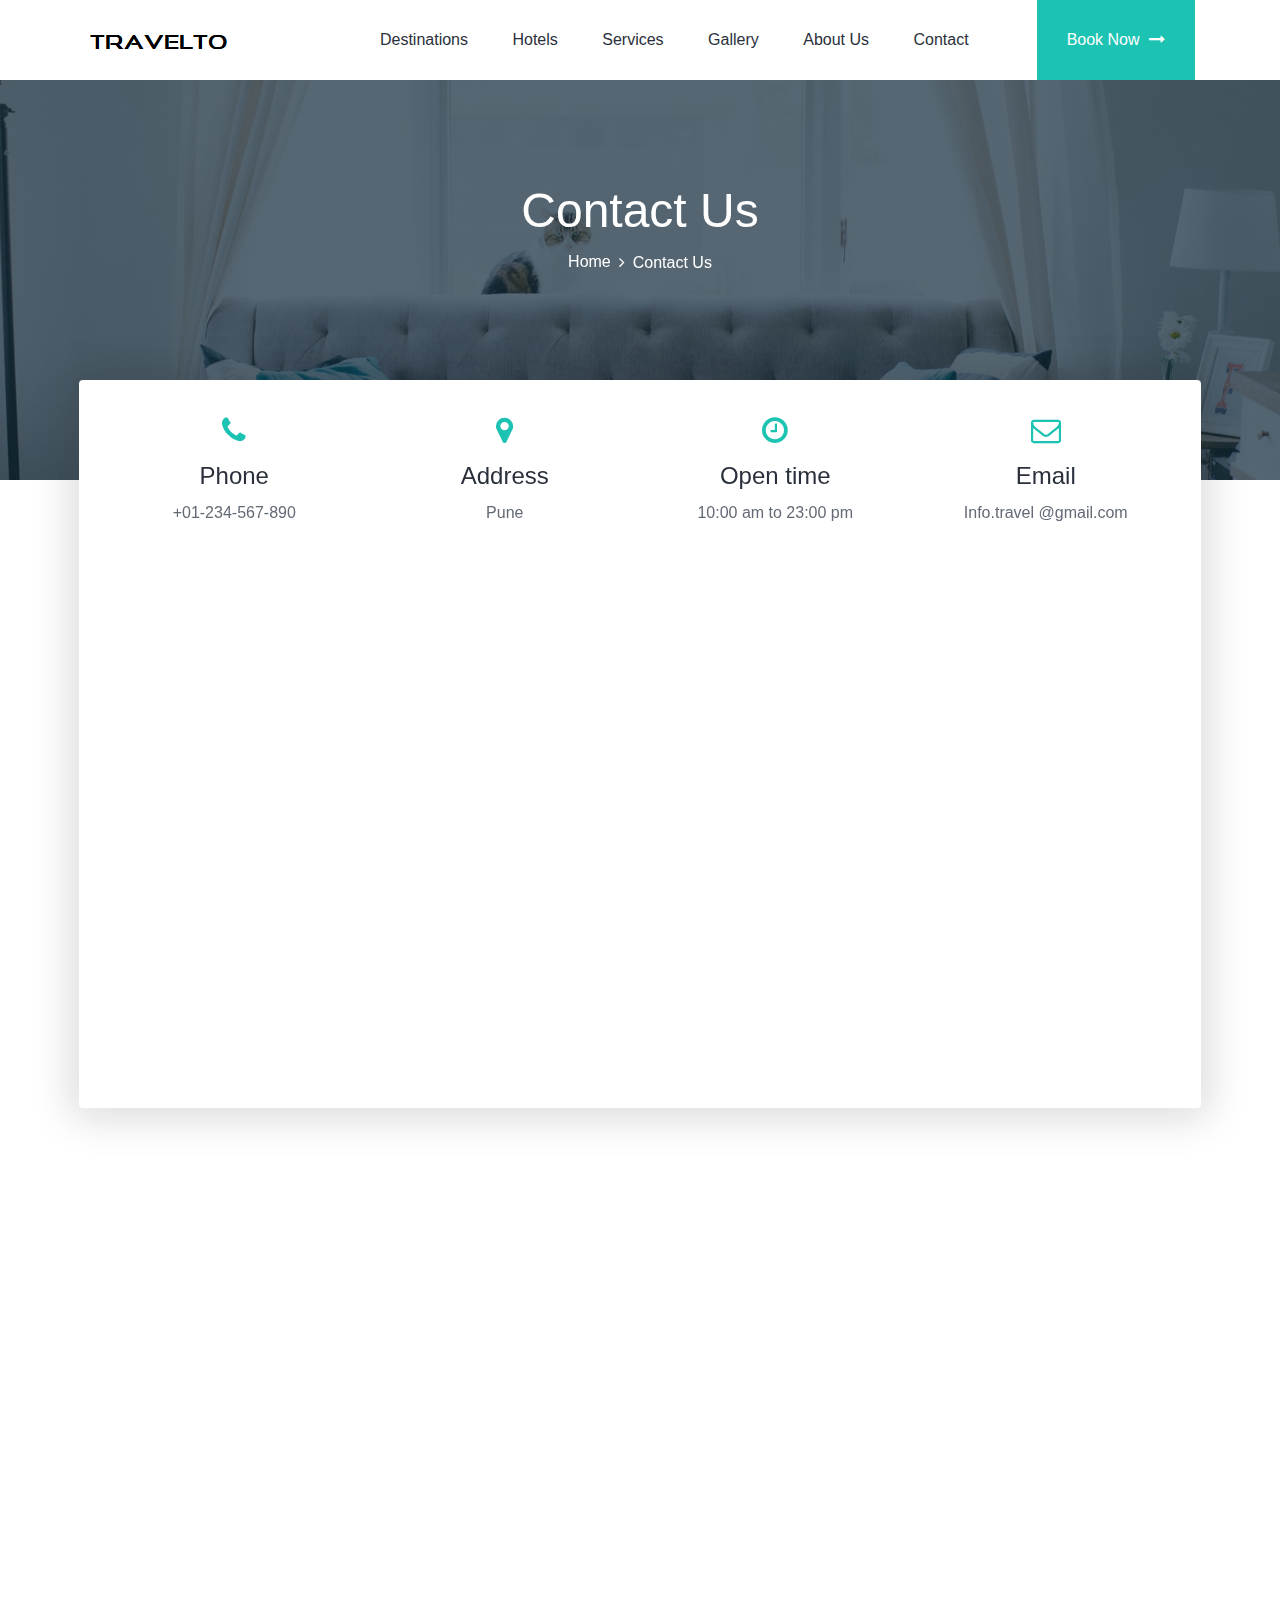
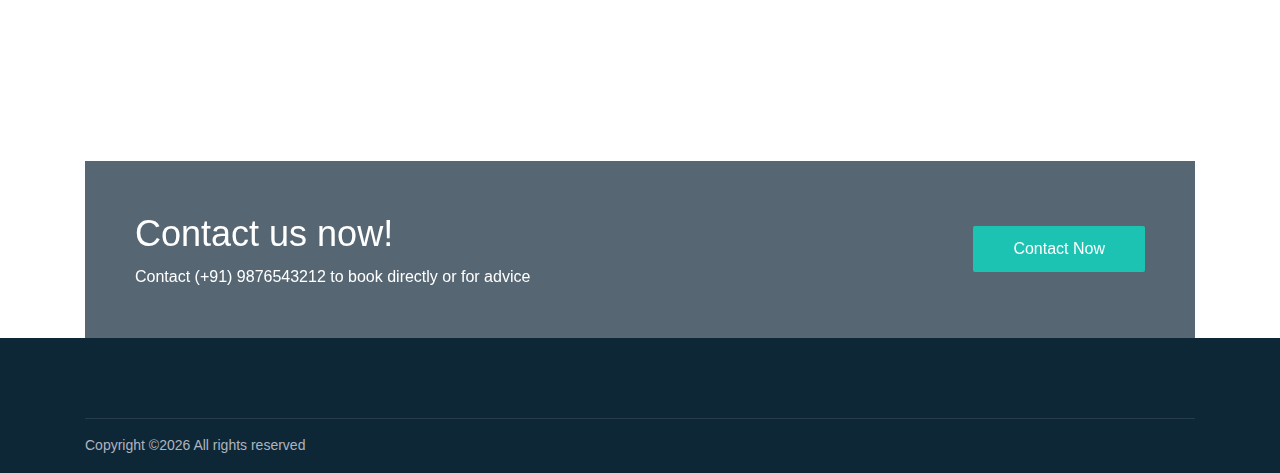
<file: tourism/src/main/webapp/contact.html>
<!DOCTYPE html>
<html lang="en">

<head>
    <meta charset="UTF-8">
    <meta name="description" content="">
    <meta http-equiv="X-UA-Compatible" content="IE=edge">
    <meta name="viewport" content="width=device-width, initial-scale=1, shrink-to-fit=no">

    <!-- Title -->
     <title>Travel Agency</title>

    <!-- Favicon -->
    <link rel="icon" href="./img/core-img/favicon.png">

    <!-- Stylesheet -->
    <link rel="stylesheet" href="style.css">

</head>

<body>
    <!-- Preloader -->
    <div id="preloader">
        <div class="loader"></div>
    </div>
    <!-- /Preloader -->

    <!-- Header Area Start -->
          <header class="header-area">
        <!-- Search Form -->
 

        <!-- Top Header Area Start -->
    
        <!-- Top Header Area End -->

        <!-- Main Header Start -->
        <div class="main-header-area">
            <div class="classy-nav-container breakpoint-off">
                <div class="container">
                    <!-- Classy Menu -->
                    <nav class="classy-navbar justify-content-between" id="robertoNav">

                        <!-- Logo -->
                        <a class="nav-brand" href="index.html"><img src="./img/core-img/logo.png" alt=""></a>

                        <!-- Navbar Toggler -->
                        <div class="classy-navbar-toggler">
                            <span class="navbarToggler"><span></span><span></span><span></span></span>
                        </div>

                        <!-- Menu -->
                        <div class="classy-menu">
                            <!-- Menu Close Button -->
                            <div class="classycloseIcon">
                                <div class="cross-wrap"><span class="top"></span><span class="bottom"></span></div>
                            </div>
                            <!-- Nav Start -->
                            <div class="classynav">
                                <ul id="nav">
                                   
                                    <li><a href="./destinations.html">Destinations</a></li>
                                   <li><a href="./hotels.html">Hotels</a></li>
									   <li><a href="./services.html">Services</a></li>
									       <li><a href="./gallery.html">Gallery</a></li>
                                     <li><a href="./about.html">About Us</a></li>
                                 
                                    <li><a href="./contact.html">Contact</a></li>
                                </ul>

                                <!-- Search -->
                                

                                <!-- Book Now -->
                                <div class="book-now-btn ml-3 ml-lg-5">
                                    <a href="travelBooking.jsp">Book Now <i class="fa fa-long-arrow-right" aria-hidden="true"></i></a>
                                </div>
                            </div>
                            <!-- Nav End -->
                        </div>
                    </nav>
                </div>
            </div>
        </div>
    </header>
    <!-- Header Area End -->

    <!-- Breadcrumb Area Start -->
    <div class="breadcrumb-area contact-breadcrumb bg-img bg-overlay jarallax" style="background-image: url(img/bg-img/18.jpg);">
        <div class="container">
            <div class="row">
                <div class="col-12">
                    <div class="breadcrumb-content text-center mt-100">
                        <h2 class="page-title">Contact Us</h2>
                        <nav aria-label="breadcrumb">
                            <ol class="breadcrumb justify-content-center">
                                <li class="breadcrumb-item"><a href="index.html">Home</a></li>
                                <li class="breadcrumb-item active" aria-current="page">Contact Us</li>
                            </ol>
                        </nav>
                    </div>
                </div>
            </div>
        </div>
    </div>
    <!-- Breadcrumb Area End -->

    <!-- Google Maps & Contact Info Area Start -->
    <section class="google-maps-contact-info">
        <div class="container-fluid">
            <div class="google-maps-contact-content">
                <div class="row">
                    <!-- Single Contact Info -->
                    <div class="col-6 col-lg-3">
                        <div class="single-contact-info">
                            <i class="fa fa-phone" aria-hidden="true"></i>
                            <h4>Phone</h4>
                            <p>+01-234-567-890</p>
                        </div>
                    </div>
                    <!-- Single Contact Info -->
                    <div class="col-6 col-lg-3">
                        <div class="single-contact-info">
                            <i class="fa fa-map-marker" aria-hidden="true"></i>
                            <h4>Address</h4>
                            <p>Pune</p>
                        </div>
                    </div>
                    <!-- Single Contact Info -->
                    <div class="col-6 col-lg-3">
                        <div class="single-contact-info">
                            <i class="fa fa-clock-o" aria-hidden="true"></i>
                            <h4>Open time</h4>
                            <p>10:00 am to 23:00 pm</p>
                        </div>
                    </div>
                    <!-- Single Contact Info -->
                    <div class="col-6 col-lg-3">
                        <div class="single-contact-info">
                            <i class="fa fa-envelope-o" aria-hidden="true"></i>
                            <h4>Email</h4>
                            <p>Info.travel @gmail.com</p>
                        </div>
                    </div>
                </div>

                <!-- Google Maps -->
                <div class="google-maps">
                    <iframe src="https://www.google.com/maps/embed?pb=!1m18!1m12!1m3!1d3785.6782016009147!2d76.52992941420244!3d18.407491277428655!2m3!1f0!2f0!3f0!3m2!1i1024!2i768!4f13.1!3m3!1m2!1s0x3bcf83e85b93e793%3A0xb8b80505524f1180!2sBarshi%20Rd%2C%20Maharashtra%20413531!5e0!3m2!1smr!2sin!4v1585916427517!5m2!1smr!2sin" width="600" height="450" frameborder="0" style="border:0;" allowfullscreen="" aria-hidden="false" tabindex="0"></iframe>
                </div>
            </div>
        </div>
    </section>
    <!-- Google Maps & Contact Info Area End -->

    <!-- Contact Form Area Start -->
    <div class="roberto-contact-form-area section-padding-100">
        <div class="container">
            <div class="row">
                <div class="col-12">
                    <!-- Section Heading -->
                    <div class="section-heading text-center wow fadeInUp" data-wow-delay="100ms">
                        <h6>Contact Us</h6>
                        <h2>Leave Message</h2>
                    </div>
                </div>
            </div>

            <div class="row">
                <div class="col-12">
                    <!-- Form -->
                    <div class="roberto-contact-form">
                        <form action="#" method="post">
                            <div class="row">
                                <div class="col-12 col-lg-6 wow fadeInUp" data-wow-delay="100ms">
                                    <input type="text" name="message-name" class="form-control mb-30" placeholder="Your Name">
                                </div>
                                <div class="col-12 col-lg-6 wow fadeInUp" data-wow-delay="100ms">
                                    <input type="email" name="message-email" class="form-control mb-30" placeholder="Your Email">
                                </div>
                                <div class="col-12 wow fadeInUp" data-wow-delay="100ms">
                                    <textarea name="message" class="form-control mb-30" placeholder="Your Message"></textarea>
                                </div>
                                <div class="col-12 text-center wow fadeInUp" data-wow-delay="100ms">
                                    <button type="submit" class="btn roberto-btn mt-15">Send Message</button>
                                </div>
                            </div>
                        </form>
                    </div>
                </div>
            </div>
        </div>
    </div>
    <!-- Contact Form Area End -->

    <!-- Call To Action Area Start -->
    <section class="roberto-cta-area">
        <div class="container">
            <div class="cta-content bg-img bg-overlay jarallax" style="background-image: url(img/bg-img/1.jpg);">
                <div class="row align-items-center">
                    <div class="col-12 col-md-7">
                        <div class="cta-text mb-50">
                            <h2>Contact us now!</h2>
                            <h6>Contact (+91) 9876543212 to book directly or for advice</h6>
                        </div>
                    </div>
                    <div class="col-12 col-md-5 text-right">
                        <a href="#" class="btn roberto-btn mb-50">Contact Now</a>
                    </div>
                </div>
            </div>
        </div>
    </section>
    <!-- Call To Action Area End -->

    <!-- Partner Area Start -->
   
    <!-- Partner Area End -->

    <!-- Footer Area Start -->
    <footer class="footer-area section-padding-80-0">
        <!-- Main Footer Area -->
 

        <!-- Copywrite Area -->
        <div class="container">
            <div class="copywrite-content">
                <div class="row align-items-center">
                    <div class="col-12 col-md-8">
                        <!-- Copywrite Text -->
                        <div class="copywrite-text">
                            <p><!-- Link back to Colorlib can't be removed. Template is licensed under CC BY 3.0. -->
Copyright &copy;<script>document.write(new Date().getFullYear());</script> All rights reserved  
<!-- Link back to Colorlib can't be removed. Template is licensed under CC BY 3.0. --></p>
                        </div>
                    </div>
                     
                </div>
            </div>
        </div>
    </footer>
    <!-- Footer Area End -->

    <!-- **** All JS Files ***** -->
    <!-- jQuery 2.2.4 -->
    <script src="js/jquery.min.js"></script>
    <!-- Popper -->
    <script src="js/popper.min.js"></script>
    <!-- Bootstrap -->
    <script src="js/bootstrap.min.js"></script>
    <!-- All Plugins -->
    <script src="js/roberto.bundle.js"></script>
    <!-- Active -->
    <script src="js/default-assets/active.js"></script>

</body>

</html>
</file>
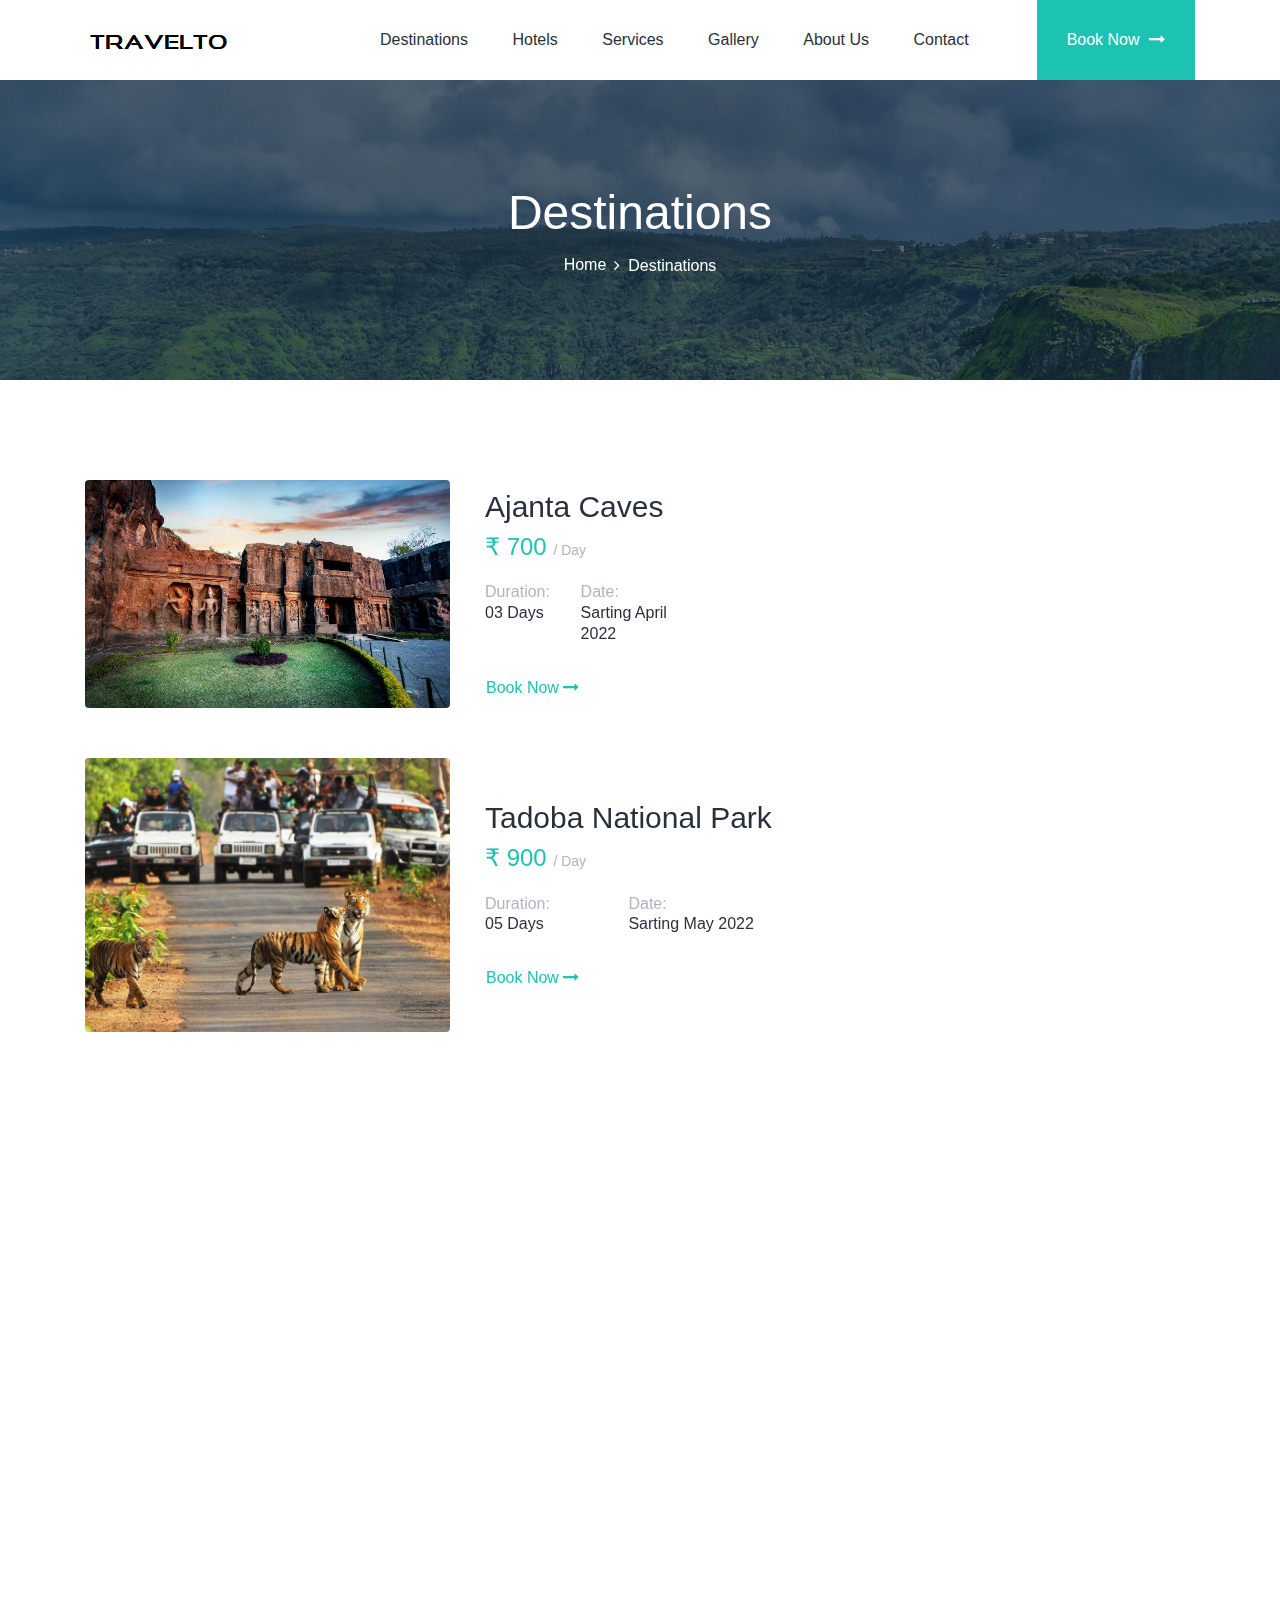
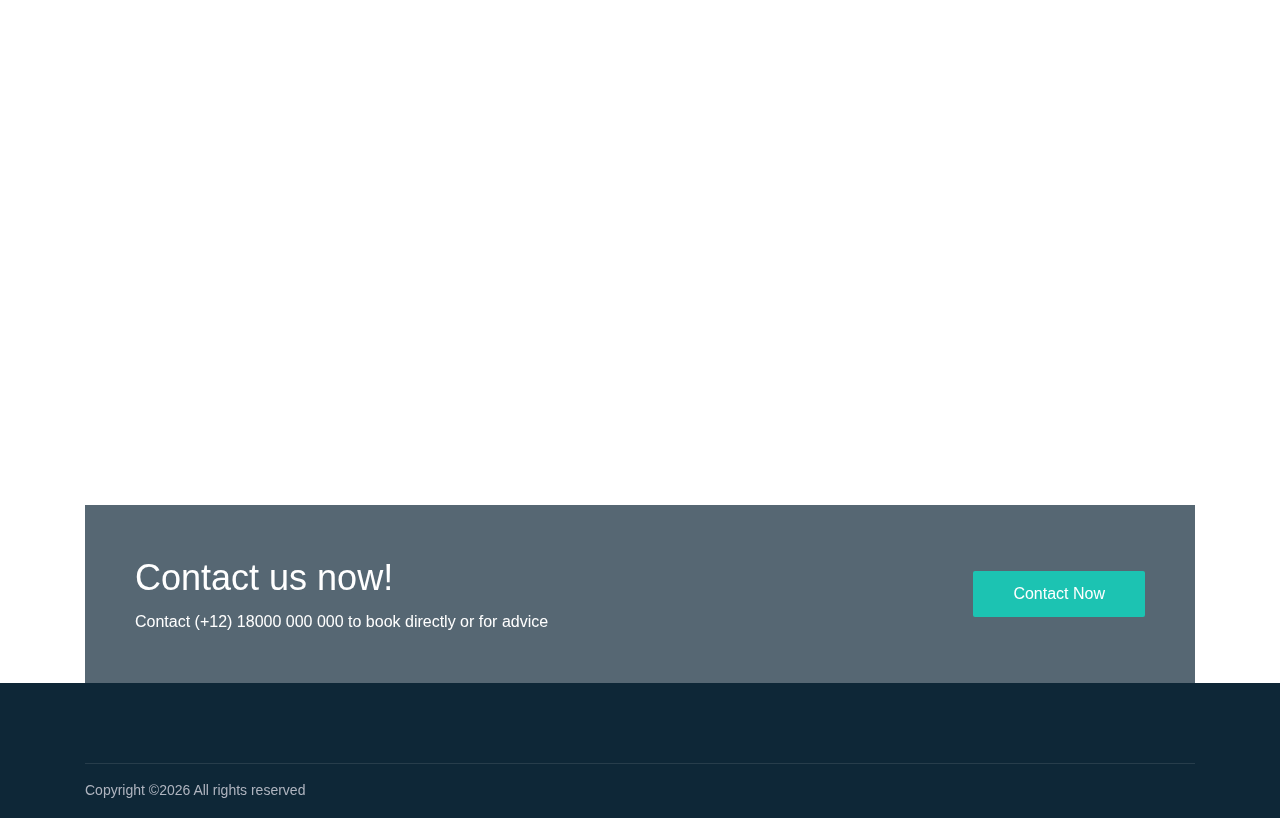
<file: tourism/src/main/webapp/d2.html>
<!DOCTYPE html>
<html lang="en">

<head>
    <meta charset="UTF-8">
    <meta name="description" content="">
    <meta http-equiv="X-UA-Compatible" content="IE=edge">
    <meta name="viewport" content="width=device-width, initial-scale=1, shrink-to-fit=no">

    <!-- Title -->
    <title>Travel Agency</title>

    <!-- Favicon -->
    <link rel="icon" href="./img/core-img/favicon.png">

    <!-- Stylesheet -->
    <link rel="stylesheet" href="style.css">

</head>

<body>
    <!-- Preloader -->
    <div id="preloader">
        <div class="loader"></div>
    </div>
    <!-- /Preloader -->

    <!-- Header Area Start -->
    <header class="header-area">
        <!-- Search Form -->
       

        <!-- Top Header Area Start -->
 
        <!-- Top Header Area End -->

        <!-- Main Header Start -->
        <div class="main-header-area">
            <div class="classy-nav-container breakpoint-off">
                <div class="container">
                    <!-- Classy Menu -->
                    <nav class="classy-navbar justify-content-between" id="robertoNav">

                        <!-- Logo -->
                        <a class="nav-brand" href="index.html"><img src="./img/core-img/logo.png" alt=""></a>

                        <!-- Navbar Toggler -->
                        <div class="classy-navbar-toggler">
                            <span class="navbarToggler"><span></span><span></span><span></span></span>
                        </div>

                        <!-- Menu -->
                        <div class="classy-menu">
                            <!-- Menu Close Button -->
                            <div class="classycloseIcon">
                                <div class="cross-wrap"><span class="top"></span><span class="bottom"></span></div>
                            </div>
                            <!-- Nav Start -->
                            <div class="classynav">
                                <ul id="nav">
                                   
                                    <li><a href="./destinations.html">Destinations</a></li>
                                   <li><a href="./hotels.html">Hotels</a></li>
									     <li><a href="./services.html">Services</a></li>
									        <li><a href="./gallery.html">Gallery</a></li>
                                     <li><a href="./about.html">About Us</a></li>
                                 
                                    <li><a href="./contact.html">Contact</a></li>
                                </ul>

                                <!-- Search -->
                                

                                <!-- Book Now -->
                                <div class="book-now-btn ml-3 ml-lg-5">
                                    <a href="travelBooking.jsp">Book Now <i class="fa fa-long-arrow-right" aria-hidden="true"></i></a>
                                </div>
                            </div>
                            <!-- Nav End -->
                        </div>
                    </nav>
                </div>
            </div>
        </div>
    </header>
    <!-- Header Area End -->

    <!-- Breadcrumb Area Start -->
    <div class="breadcrumb-area bg-img bg-overlay jarallax" style="background-image: url(img/bg-img/16.jpg);">
        <div class="container h-100">
            <div class="row h-100 align-items-center">
                <div class="col-12">
                    <div class="breadcrumb-content text-center">
                        <h2 class="page-title">Destinations</h2>
                        <nav aria-label="breadcrumb">
                            <ol class="breadcrumb justify-content-center">
                                <li class="breadcrumb-item"><a href="index.html">Home</a></li>
                                <li class="breadcrumb-item active" aria-current="page">Destinations</li>
                            </ol>
                        </nav>
                    </div>
                </div>
            </div>
        </div>
    </div>
    <!-- Breadcrumb Area End -->

    <!-- Rooms Area Start -->
    <div class="roberto-rooms-area section-padding-100-0">
        <div class="container">
            <div class="row">
                <div class="col-12 col-lg-8">
                    <!-- Single Room Area -->
                    <div class="single-room-area d-flex align-items-center mb-50 wow fadeInUp" data-wow-delay="100ms">
                        <!-- Room Thumbnail -->
                        <div class="room-thumbnail">
                            <img src="img/ajanta.jpg" alt="">
                        </div>
                        <!-- Room Content -->
                        <div class="room-content">
                            <h2>Ajanta Caves</h2>
                            <h4>₹ 700 <span>/ Day</span></h4>
                            <div class="room-feature">
                                <h6>Duration: <span>03 Days</span></h6>
                                <h6>Date: <span>Sarting April 2022</span></h6>
                             
                            </div>
                            <a href="packageBooking.jsp" class="btn view-detail-btn">Book Now <i class="fa fa-long-arrow-right" aria-hidden="true"></i></a>
                        </div>
                    </div>

                    <!-- Single Room Area -->
                    <div class="single-room-area d-flex align-items-center mb-50 wow fadeInUp" data-wow-delay="300ms">
                        <!-- Room Thumbnail -->
                        <div class="room-thumbnail">
                            <img src="img/tadoba.jpg" alt="">
                        </div>
                        <!-- Room Content -->
                          <div class="room-content">
                            <h2>Tadoba National Park</h2>
                            <h4>₹ 900 <span>/ Day</span></h4>
                            <div class="room-feature">
                                <h6>Duration: <span>05 Days</span></h6>
                                <h6>Date: <span>Sarting May 2022</span></h6>
                             
                            </div>
                            <a href="packageBooking.jsp" class="btn view-detail-btn">Book Now <i class="fa fa-long-arrow-right" aria-hidden="true"></i></a>
                        </div>
                    </div>

                    <!-- Single Room Area -->
                    <div class="single-room-area d-flex align-items-center mb-50 wow fadeInUp" data-wow-delay="500ms">
                        <!-- Room Thumbnail -->
                        <div class="room-thumbnail">
                            <img src="img/alibag.jpg" alt="">
                        </div>
                        <!-- Room Content -->
                           <div class="room-content">
                            <h2>Alibag</h2>
                            <h4>₹ 1000 <span>/ Day</span></h4>
                            <div class="room-feature">
                                <h6>Duration: <span>05 Days</span></h6>
                                <h6>Date: <span>Sarting April 2022</span></h6>
                                
                            </div>
                            <a href="packageBooking.jsp" class="btn view-detail-btn">Book Now <i class="fa fa-long-arrow-right" aria-hidden="true"></i></a>
                        </div>
                    </div>

                    <!-- Single Room Area -->
                    <div class="single-room-area d-flex align-items-center mb-50 wow fadeInUp" data-wow-delay="700ms">
                        <!-- Room Thumbnail -->
                        <div class="room-thumbnail">
                            <img src="img/ratnagiri.jpg" alt="">
                        </div>
                        <!-- Room Content -->
                           <div class="room-content">
                            <h2>Ratnagiri</h2>
                            <h4>₹ 800 <span>/ Day</span></h4>
                            <div class="room-feature">
                                <h6>Duration: <span>05 Days</span></h6>
                                <h6>Date: <span>Sarting August 2022</span></h6>
                              
                            </div>
                            <a href="packageBooking.jsp" class="btn view-detail-btn">Book Now <i class="fa fa-long-arrow-right" aria-hidden="true"></i></a>
                        </div>
                    </div>

                    <!-- Single Room Area -->
                    <div class="single-room-area d-flex align-items-center mb-50 wow fadeInUp" data-wow-delay="900ms">
                        <!-- Room Thumbnail -->
                        <div class="room-thumbnail">
                            <img src="img/rajmachi.png" alt="">
                        </div>
                        <!-- Room Content -->
                           <div class="room-content">
                            <h2>Rajmachi</h2>
                            <h4>₹ 900 <span>/ Day</span></h4>
                            <div class="room-feature">
                                <h6>Duration: <span>07 Days</span></h6>
                                <h6>Date: <span>Sarting May 2022</span></h6>
                             
                            </div>
                            <a href="packageBooking.jsp" class="btn view-detail-btn">Book Now <i class="fa fa-long-arrow-right" aria-hidden="true"></i></a>
                        </div>
                    </div>

                    <!-- Pagination -->
                  <nav class="roberto-pagination wow fadeInUp mb-100" data-wow-delay="1000ms">
                        <ul class="pagination">
                            <li class="page-item"><a class="page-link" href="destinations.html">1</a></li>
                            <li class="page-item"><a class="page-link" href="d2.html">2</a></li>
                          
                            <li class="page-item"><a class="page-link" href="d2.html">Next <i class="fa fa-angle-right"></i></a></li>
                        </ul>
                    </nav>
                </div>

        
            </div>
        </div>
    </div>
    <!-- Rooms Area End -->

    <!-- Call To Action Area Start -->
    <section class="roberto-cta-area">
        <div class="container">
            <div class="cta-content bg-img bg-overlay jarallax" style="background-image: url(img/bg-img/1.jpg);">
                <div class="row align-items-center">
                    <div class="col-12 col-md-7">
                        <div class="cta-text mb-50">
                            <h2>Contact us now!</h2>
                            <h6>Contact (+12) 18000 000 000 to book directly or for advice</h6>
                        </div>
                    </div>
                    <div class="col-12 col-md-5 text-right">
                        <a href="#" class="btn roberto-btn mb-50">Contact Now</a>
                    </div>
                </div>
            </div>
        </div>
    </section>
    <!-- Call To Action Area End -->

    <!-- Partner Area Start -->
   
    <!-- Partner Area End -->

    <!-- Footer Area Start -->
    <footer class="footer-area section-padding-80-0">
        <!-- Main Footer Area -->
       

        <!-- Copywrite Area -->
        <div class="container">
            <div class="copywrite-content">
                <div class="row align-items-center">
                    <div class="col-12 col-md-8">
                        <!-- Copywrite Text -->
                        <div class="copywrite-text">
                            <p><!-- Link back to Colorlib can't be removed. Template is licensed under CC BY 3.0. -->
Copyright &copy;<script>document.write(new Date().getFullYear());</script> All rights reserved    
<!-- Link back to Colorlib can't be removed. Template is licensed under CC BY 3.0. --></p>
                        </div>
                    </div>
                    
                </div>
            </div>
        </div>
    </footer>
    <!-- Footer Area End -->

    <!-- **** All JS Files ***** -->
    <!-- jQuery 2.2.4 -->
    <script src="js/jquery.min.js"></script>
    <!-- Popper -->
    <script src="js/popper.min.js"></script>
    <!-- Bootstrap -->
    <script src="js/bootstrap.min.js"></script>
    <!-- All Plugins -->
    <script src="js/roberto.bundle.js"></script>
    <!-- Active -->
    <script src="js/default-assets/active.js"></script>

</body>

</html>
</file>
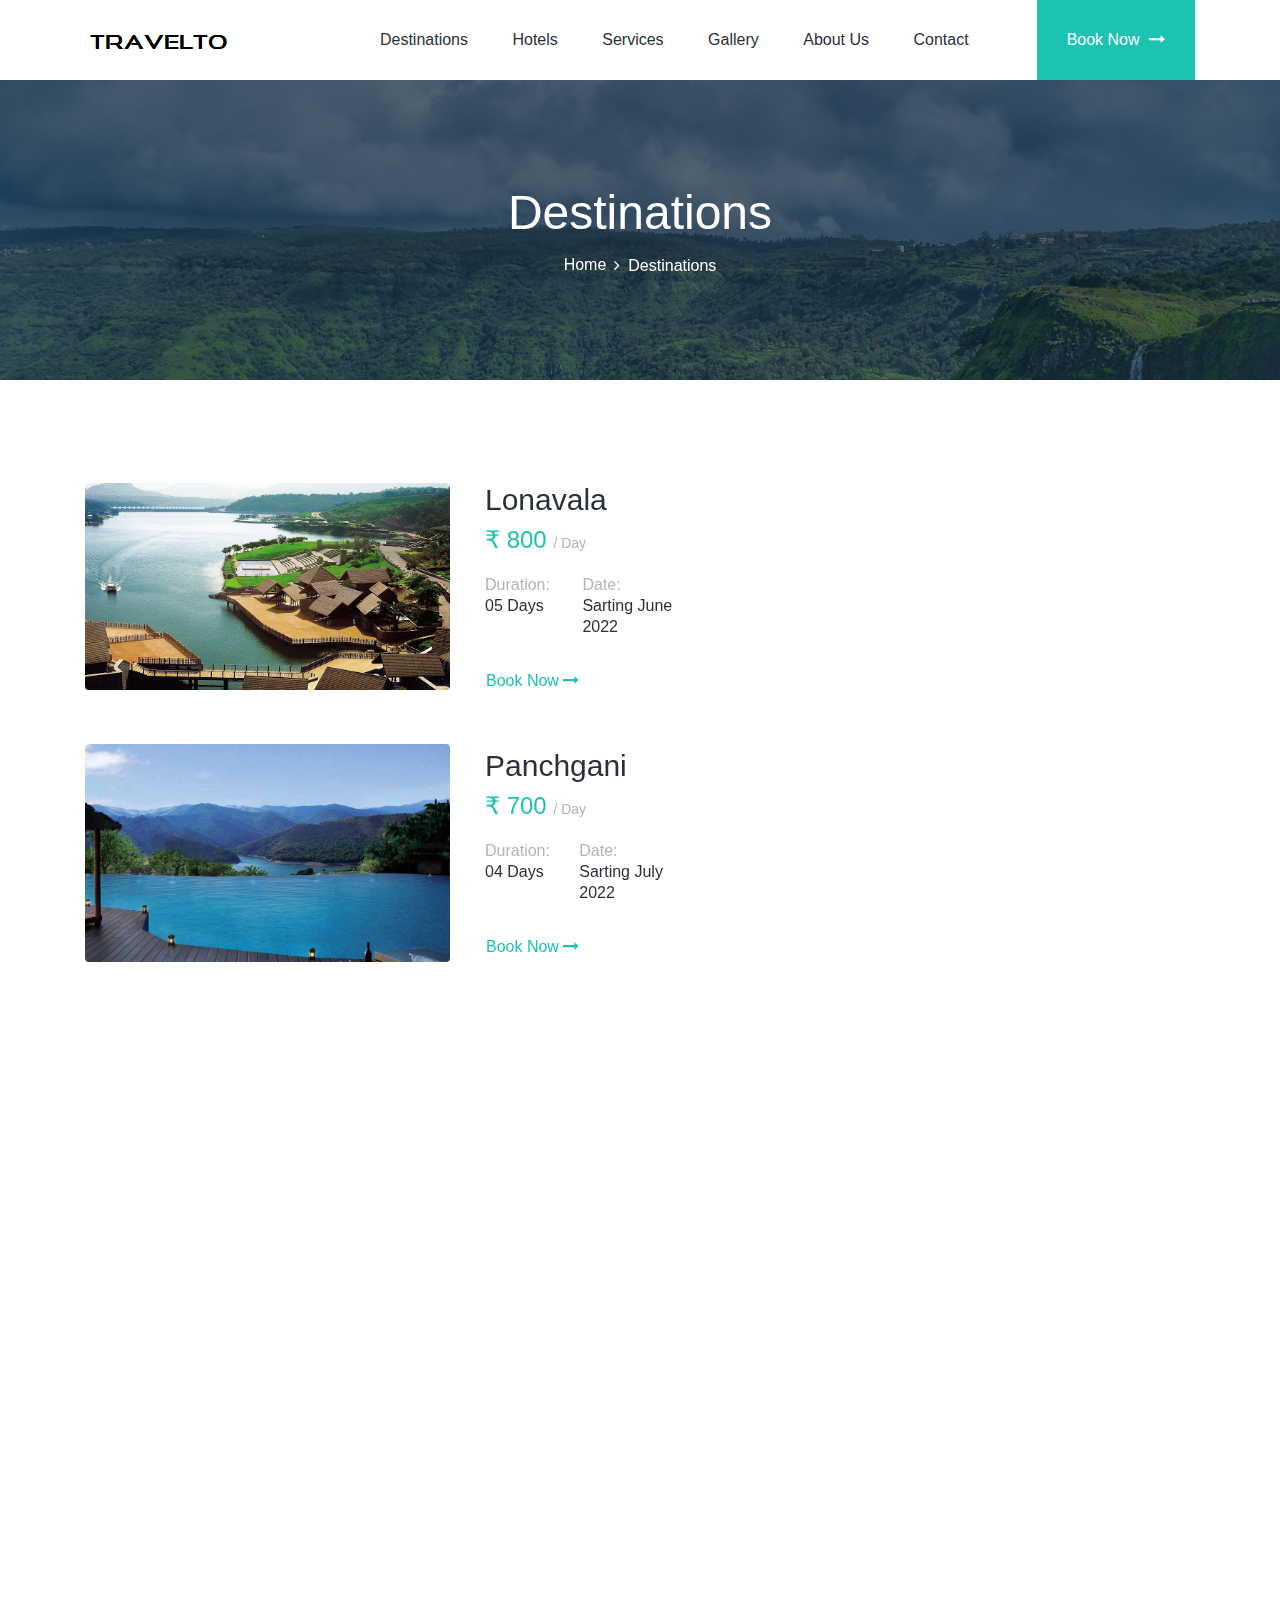
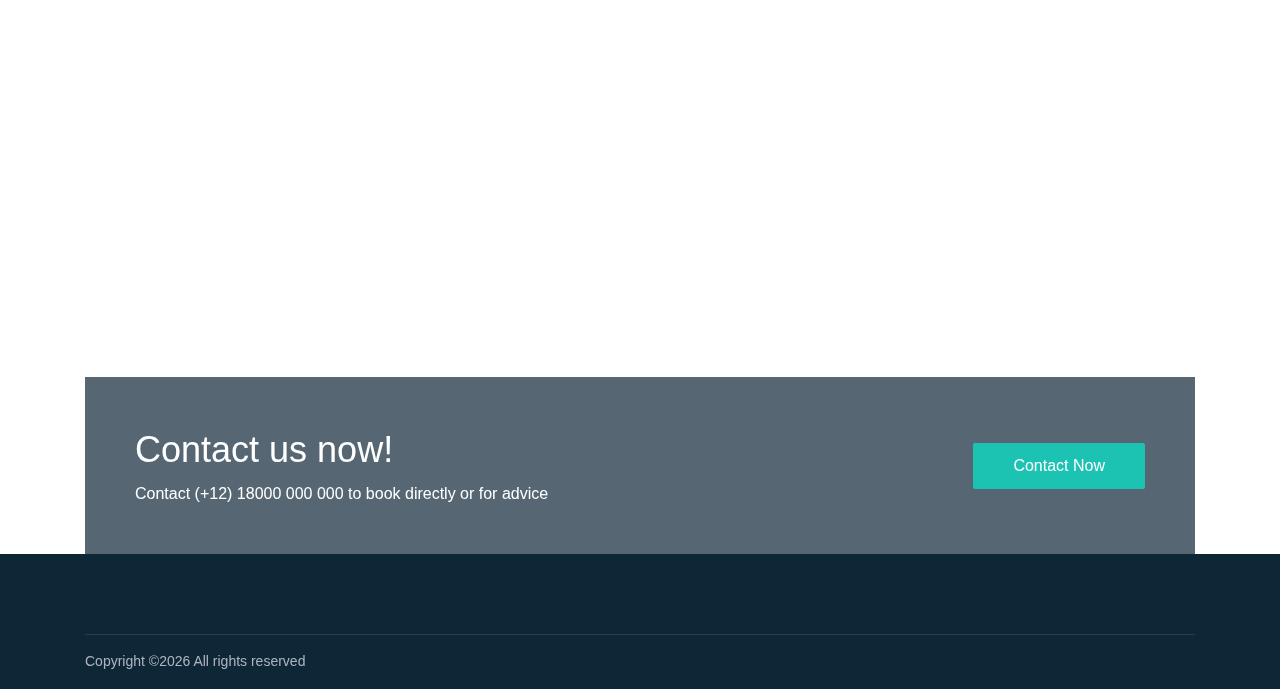
<file: tourism/src/main/webapp/destinations.html>
<!DOCTYPE html>
<html lang="en">

<head>
    <meta charset="UTF-8">
    <meta name="description" content="">
    <meta http-equiv="X-UA-Compatible" content="IE=edge">
    <meta name="viewport" content="width=device-width, initial-scale=1, shrink-to-fit=no">

    <!-- Title -->
    <title>Travel Agency</title>

    <!-- Favicon -->
    <link rel="icon" href="./img/core-img/favicon.png">

    <!-- Stylesheet -->
    <link rel="stylesheet" href="style.css">

</head>

<body>
    <!-- Preloader -->
    <div id="preloader">
        <div class="loader"></div>
    </div>
    <!-- /Preloader -->

    <!-- Header Area Start -->
    <header class="header-area">
        <!-- Search Form -->
       

        <!-- Top Header Area Start -->
 
        <!-- Top Header Area End -->

        <!-- Main Header Start -->
        <div class="main-header-area">
            <div class="classy-nav-container breakpoint-off">
                <div class="container">
                    <!-- Classy Menu -->
                    <nav class="classy-navbar justify-content-between" id="robertoNav">

                        <!-- Logo -->
                        <a class="nav-brand" href="index.html"><img src="./img/core-img/logo.png" alt=""></a>

                        <!-- Navbar Toggler -->
                        <div class="classy-navbar-toggler">
                            <span class="navbarToggler"><span></span><span></span><span></span></span>
                        </div>

                        <!-- Menu -->
                        <div class="classy-menu">
                            <!-- Menu Close Button -->
                            <div class="classycloseIcon">
                                <div class="cross-wrap"><span class="top"></span><span class="bottom"></span></div>
                            </div>
                            <!-- Nav Start -->
                            <div class="classynav">
                                <ul id="nav">
                                   
                                    <li><a href="./destinations.html">Destinations</a></li>
                                   <li><a href="./hotels.html">Hotels</a></li>
									     <li><a href="./services.html">Services</a></li>
									        <li><a href="./gallery.html">Gallery</a></li>
                                     <li><a href="./about.html">About Us</a></li>
                                 
                                    <li><a href="./contact.html">Contact</a></li>
                                </ul>

                                <!-- Search -->
                                

                                <!-- Book Now -->
                                <div class="book-now-btn ml-3 ml-lg-5">
                                    <a href="travelBooking.html">Book Now <i class="fa fa-long-arrow-right" aria-hidden="true"></i></a>
                                </div>
                            </div>
                            <!-- Nav End -->
                        </div>
                    </nav>
                </div>
            </div>
        </div>
    </header>
    <!-- Header Area End -->

    <!-- Breadcrumb Area Start -->
    <div class="breadcrumb-area bg-img bg-overlay jarallax" style="background-image: url(img/bg-img/16.jpg);">
        <div class="container h-100">
            <div class="row h-100 align-items-center">
                <div class="col-12">
                    <div class="breadcrumb-content text-center">
                        <h2 class="page-title">Destinations</h2>
                        <nav aria-label="breadcrumb">
                            <ol class="breadcrumb justify-content-center">
                                <li class="breadcrumb-item"><a href="index.html">Home</a></li>
                                <li class="breadcrumb-item active" aria-current="page">Destinations</li>
                            </ol>
                        </nav>
                    </div>
                </div>
            </div>
        </div>
    </div>
    <!-- Breadcrumb Area End -->

    <!-- Rooms Area Start -->
    <div class="roberto-rooms-area section-padding-100-0">
        <div class="container">
            <div class="row">
                <div class="col-12 col-lg-8">
                    <!-- Single Room Area -->
                    <div class="single-room-area d-flex align-items-center mb-50 wow fadeInUp" data-wow-delay="100ms">
                        <!-- Room Thumbnail -->
                        <div class="room-thumbnail">
                            <img src="img/lonavla.jpg" alt="">
                        </div>
                        <!-- Room Content -->
                        <div class="room-content">
                            <h2>Lonavala</h2>
                            <h4>₹ 800 <span>/ Day</span></h4>
                            <div class="room-feature">
                                <h6>Duration: <span>05 Days</span></h6>
                                <h6>Date: <span>Sarting June 2022</span></h6>
                             
                            </div>
                            <a href="packageBooking.html" class="btn view-detail-btn">Book Now <i class="fa fa-long-arrow-right" aria-hidden="true"></i></a>
                        </div>
                    </div>

                    <!-- Single Room Area -->
                    <div class="single-room-area d-flex align-items-center mb-50 wow fadeInUp" data-wow-delay="300ms">
                        <!-- Room Thumbnail -->
                        <div class="room-thumbnail">
                            <img src="img/panchgani.jpg" alt="">
                        </div>
                        <!-- Room Content -->
                          <div class="room-content">
                            <h2>Panchgani</h2>
                            <h4>₹ 700 <span>/ Day</span></h4>
                            <div class="room-feature">
                                <h6>Duration: <span>04 Days</span></h6>
                                <h6>Date: <span>Sarting July 2022</span></h6>
                             
                            </div>
                            <a href="packageBooking.html" class="btn view-detail-btn">Book Now <i class="fa fa-long-arrow-right" aria-hidden="true"></i></a>
                        </div>
                    </div>

                    <!-- Single Room Area -->
                    <div class="single-room-area d-flex align-items-center mb-50 wow fadeInUp" data-wow-delay="500ms">
                        <!-- Room Thumbnail -->
                        <div class="room-thumbnail">
                            <img src="img/MAHABALESHWAR.jpg" alt="">
                        </div>
                        <!-- Room Content -->
                           <div class="room-content">
                            <h2>Mahabaleshwar</h2>
                            <h4>₹ 900 <span>/ Day</span></h4>
                            <div class="room-feature">
                                <h6>Duration: <span>05 Days</span></h6>
                                <h6>Date: <span>Sarting July 2022</span></h6>
                                
                            </div>
                            <a href="packageBooking.html" class="btn view-detail-btn">Book Now <i class="fa fa-long-arrow-right" aria-hidden="true"></i></a>
                        </div>
                    </div>

                    <!-- Single Room Area -->
                    <div class="single-room-area d-flex align-items-center mb-50 wow fadeInUp" data-wow-delay="700ms">
                        <!-- Room Thumbnail -->
                        <div class="room-thumbnail">
                            <img src="img/kolhapur.jpg" alt="">
                        </div>
                        <!-- Room Content -->
                           <div class="room-content">
                            <h2>Kolhapur</h2>
                            <h4>₹ 600 <span>/ Day</span></h4>
                            <div class="room-feature">
                                <h6>Duration: <span>03 Days</span></h6>
                                <h6>Date: <span>Sarting April 2022</span></h6>
                              
                            </div>
                            <a href="packageBooking.html" class="btn view-detail-btn">Book Now <i class="fa fa-long-arrow-right" aria-hidden="true"></i></a>
                        </div>
                    </div>

                    <!-- Single Room Area -->
                    <div class="single-room-area d-flex align-items-center mb-50 wow fadeInUp" data-wow-delay="900ms">
                        <!-- Room Thumbnail -->
                        <div class="room-thumbnail">
                            <img src="img/Shimla.jpg" alt="">
                        </div>
                        <!-- Room Content -->
                           <div class="room-content">
                            <h2>Shimla</h2>
                            <h4>₹ 1200 <span>/ Day</span></h4>
                            <div class="room-feature">
                                <h6>Duration: <span>08 Days</span></h6>
                                <h6>Date: <span>Sarting November 2022</span></h6>
                             
                            </div>
                            <a href="packageBooking.html" class="btn view-detail-btn">Book Now <i class="fa fa-long-arrow-right" aria-hidden="true"></i></a>
                        </div>
                    </div>

                    <!-- Pagination -->
                  <nav class="roberto-pagination wow fadeInUp mb-100" data-wow-delay="1000ms">
                        <ul class="pagination">
                            <li class="page-item"><a class="page-link" href="#">1</a></li>
                            <li class="page-item"><a class="page-link" href="d2.html">2</a></li>
                          
                            <li class="page-item"><a class="page-link" href="d2.html">Next <i class="fa fa-angle-right"></i></a></li>
                        </ul>
                    </nav>
                </div>

        
            </div>
        </div>
    </div>
    <!-- Rooms Area End -->

    <!-- Call To Action Area Start -->
    <section class="roberto-cta-area">
        <div class="container">
            <div class="cta-content bg-img bg-overlay jarallax" style="background-image: url(img/bg-img/1.jpg);">
                <div class="row align-items-center">
                    <div class="col-12 col-md-7">
                        <div class="cta-text mb-50">
                            <h2>Contact us now!</h2>
                            <h6>Contact (+12) 18000 000 000 to book directly or for advice</h6>
                        </div>
                    </div>
                    <div class="col-12 col-md-5 text-right">
                        <a href="#" class="btn roberto-btn mb-50">Contact Now</a>
                    </div>
                </div>
            </div>
        </div>
    </section>
    <!-- Call To Action Area End -->

    <!-- Partner Area Start -->
   
    <!-- Partner Area End -->

    <!-- Footer Area Start -->
    <footer class="footer-area section-padding-80-0">
        <!-- Main Footer Area -->
       

        <!-- Copywrite Area -->
        <div class="container">
            <div class="copywrite-content">
                <div class="row align-items-center">
                    <div class="col-12 col-md-8">
                        <!-- Copywrite Text -->
                        <div class="copywrite-text">
                            <p><!-- Link back to Colorlib can't be removed. Template is licensed under CC BY 3.0. -->
Copyright &copy;<script>document.write(new Date().getFullYear());</script> All rights reserved    
<!-- Link back to Colorlib can't be removed. Template is licensed under CC BY 3.0. --></p>
                        </div>
                    </div>
                    
                </div>
            </div>
        </div>
    </footer>
    <!-- Footer Area End -->

    <!-- **** All JS Files ***** -->
    <!-- jQuery 2.2.4 -->
    <script src="js/jquery.min.js"></script>
    <!-- Popper -->
    <script src="js/popper.min.js"></script>
    <!-- Bootstrap -->
    <script src="js/bootstrap.min.js"></script>
    <!-- All Plugins -->
    <script src="js/roberto.bundle.js"></script>
    <!-- Active -->
    <script src="js/default-assets/active.js"></script>

</body>

</html>
</file>
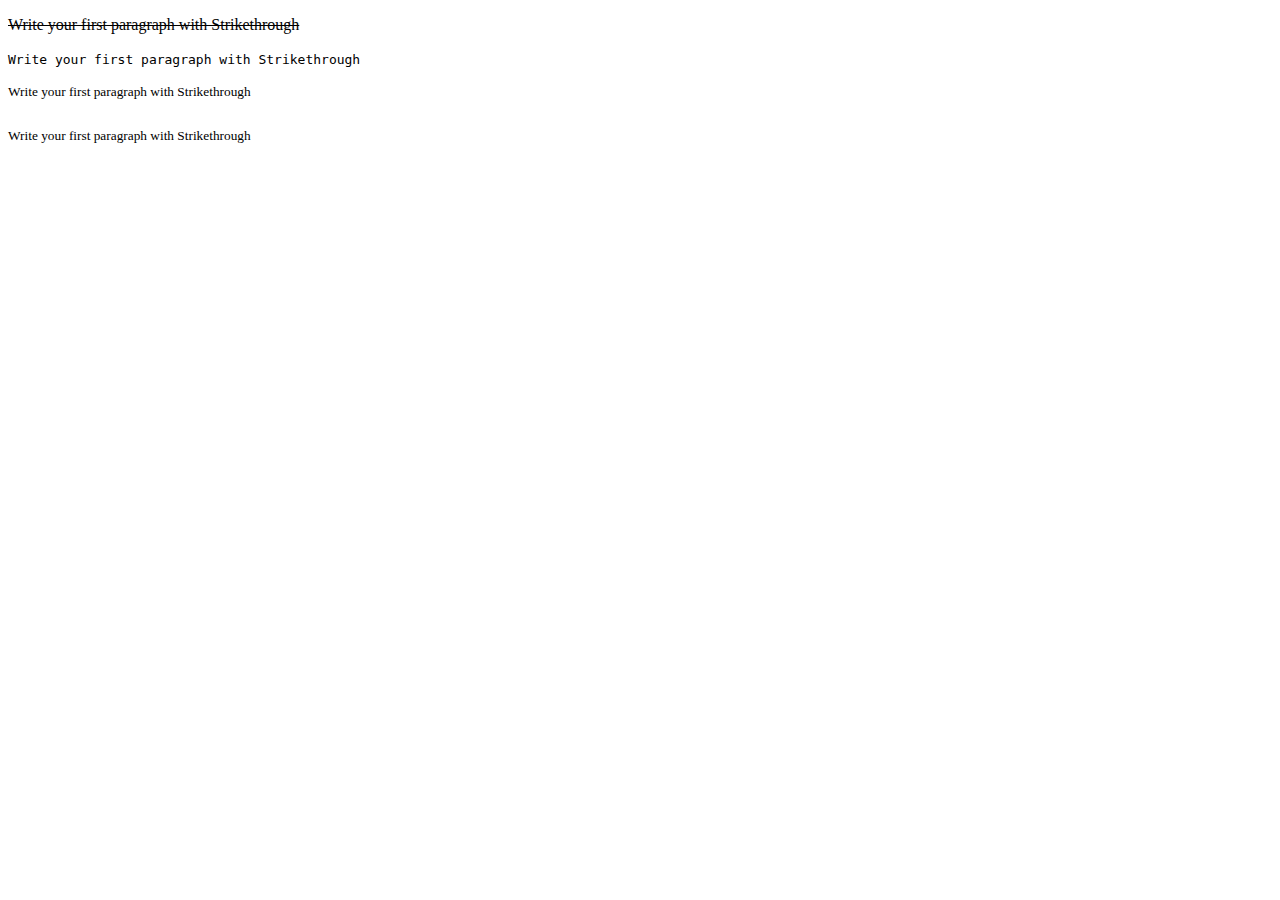
<file: tourism/src/main/webapp/first.html>
<!DOCTYPE html>
<html>
<head>
<title>HELLO THIS IS OUR FIST PROGRAMME</title>
</head>
<body>
<p><strike>Write your first paragraph with Strikethrough</strike></p>
<p><tt>Write your first paragraph with Strikethrough</tt></p>
<p><sup>Write your first paragraph with Strikethrough</sup></p>
<p><sub>Write your first paragraph with Strikethrough</sub></p>
</body>
</html>
</file>
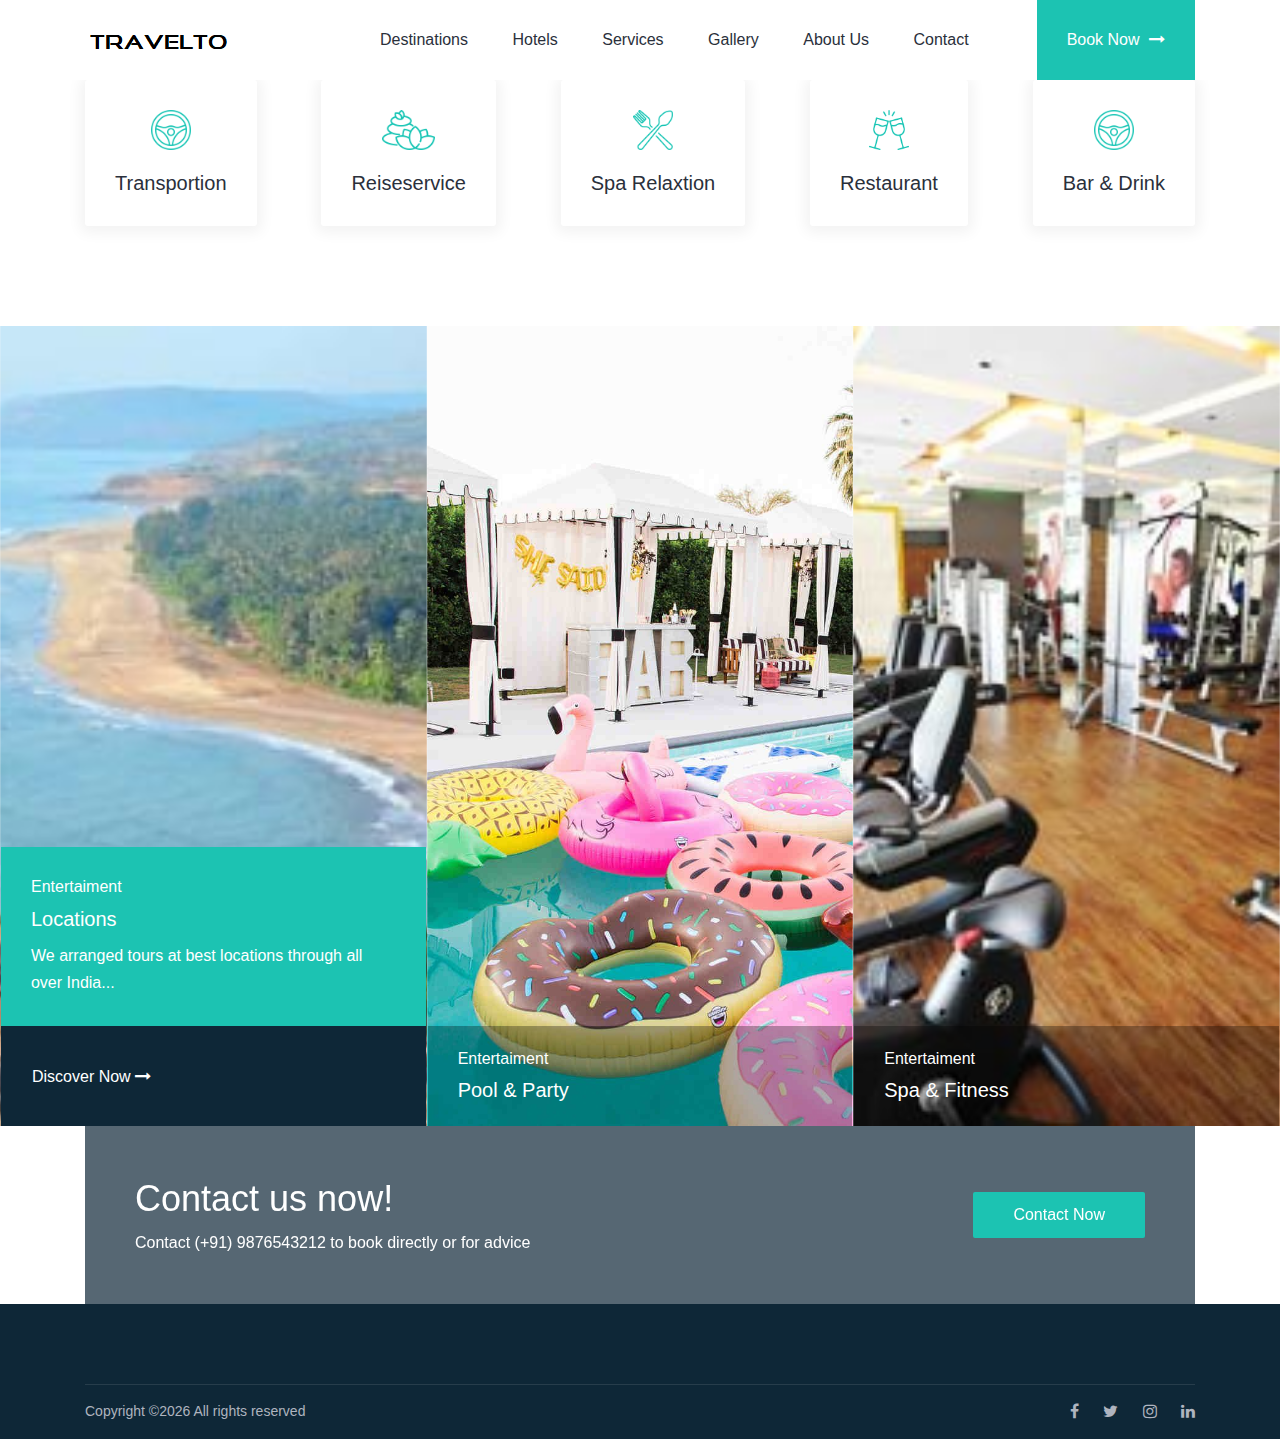
<file: tourism/src/main/webapp/gallery.html>
<!DOCTYPE html>
<html lang="en">

<head>
    <meta charset="UTF-8">
    <meta name="description" content="">
    <meta http-equiv="X-UA-Compatible" content="IE=edge">
    <meta name="viewport" content="width=device-width, initial-scale=1, shrink-to-fit=no">

    <!-- Title -->
    <title>Travel Agency</title>

    <!-- Favicon -->
    <link rel="icon" href="./img/core-img/favicon.png">

    <!-- Stylesheet -->
    <link rel="stylesheet" href="style.css">

</head>

<body>
    <!-- Preloader -->
    <div id="preloader">
        <div class="loader"></div>
    </div>
    <!-- /Preloader -->

    <!-- Header Area Start -->
          <header class="header-area">
        <!-- Search Form -->
 

        <!-- Top Header Area Start -->
    
        <!-- Top Header Area End -->

        <!-- Main Header Start -->
        <div class="main-header-area">
            <div class="classy-nav-container breakpoint-off">
                <div class="container">
                    <!-- Classy Menu -->
                    <nav class="classy-navbar justify-content-between" id="robertoNav">

                        <!-- Logo -->
                        <a class="nav-brand" href="index.html"><img src="./img/core-img/logo.png" alt=""></a>

                        <!-- Navbar Toggler -->
                        <div class="classy-navbar-toggler">
                            <span class="navbarToggler"><span></span><span></span><span></span></span>
                        </div>

                        <!-- Menu -->
                        <div class="classy-menu">
                            <!-- Menu Close Button -->
                            <div class="classycloseIcon">
                                <div class="cross-wrap"><span class="top"></span><span class="bottom"></span></div>
                            </div>
                            <!-- Nav Start -->
                            <div class="classynav">
                                <ul id="nav">
                                   
                                    <li><a href="./destinations.html">Destinations</a></li>
                                   <li><a href="./hotels.html">Hotels</a></li>
									   <li><a href="./services.html">Services</a></li>
									      <li><a href="./gallery.html">Gallery</a></li>
                                     <li><a href="./about.html">About Us</a></li>
                                 
                                    <li><a href="./contact.html">Contact</a></li>
                                </ul>

                                <!-- Search -->
                                

                                <!-- Book Now -->
                                <div class="book-now-btn ml-3 ml-lg-5">
                                    <a href="travelBooking.jsp">Book Now <i class="fa fa-long-arrow-right" aria-hidden="true"></i></a>
                                </div>
                            </div>
                            <!-- Nav End -->
                        </div>
                    </nav>
                </div>
            </div>
        </div>
    </header>
    <!-- Header Area End -->

    <!-- Welcome Area Start -->
 
    <!-- Welcome Area End -->

    <!-- About Us Area Start -->
   
    <!-- About Us Area End -->

    <!-- Service Area Start -->
    <div class="roberto-service-area">
        <div class="container">
            <div class="row">
                <div class="col-12">
                    <div class="service-content d-flex align-items-center justify-content-between">
                        <!-- Single Service Area -->
                        <div class="single-service--area mb-100 wow fadeInUp" data-wow-delay="100ms">
                            <img src="img/core-img/icon-1.png" alt="">
                            <h5>Transportion</h5>
                        </div>

                        <!-- Single Service Area -->
                        <div class="single-service--area mb-100 wow fadeInUp" data-wow-delay="300ms">
                            <img src="img/core-img/icon-2.png" alt="">
                            <h5>Reiseservice</h5>
                        </div>

                        <!-- Single Service Area -->
                        <div class="single-service--area mb-100 wow fadeInUp" data-wow-delay="500ms">
                            <img src="img/core-img/icon-3.png" alt="">
                            <h5>Spa Relaxtion</h5>
                        </div>

                        <!-- Single Service Area -->
                        <div class="single-service--area mb-100 wow fadeInUp" data-wow-delay="700ms">
                            <img src="img/core-img/icon-4.png" alt="">
                            <h5>Restaurant</h5>
                        </div>

                        <!-- Single Service Area -->
                        <div class="single-service--area mb-100 wow fadeInUp" data-wow-delay="900ms">
                            <img src="img/core-img/icon-1.png" alt="">
                            <h5>Bar &amp; Drink</h5>
                        </div>
                    </div>
                </div>
            </div>
        </div>
    </div>
    <!-- Service Area End -->

    <!-- Our Room Area Start -->
 
    <!-- Our Room Area End -->

    <!-- Testimonials Area Start -->
 
    <!-- Testimonials Area End -->

    <!-- Projects Area Start -->
    <section class="roberto-project-area">
        <!-- Projects Slide -->
        <div class="projects-slides owl-carousel">
            <!-- Single Project Slide -->
            <div class="single-project-slide active bg-img" style="background-image: url(img/alibag.jpg);">
                <!-- Project Text -->
                <div class="project-content">
                    <div class="text">
                        <h6>Entertaiment</h6>
                        <h5>Locations</h5>
                    </div>
                </div>
                <!-- Hover Effects -->
                <div class="hover-effects">
                    <div class="text">
                        <h6>Entertaiment</h6>
                        <h5>Locations</h5>
                        <p>We arranged tours at best locations through all over India...</p>
                    </div>
                    <a href="#" class="btn project-btn">Discover Now <i class="fa fa-long-arrow-right" aria-hidden="true"></i></a>
                </div>
            </div>

            <!-- Single Project Slide -->
            <div class="single-project-slide bg-img" style="background-image: url(img/pool.jpg);">
                <!-- Project Text -->
                <div class="project-content">
                    <div class="text">
                        <h6>Entertaiment</h6>
                        <h5>Pool & Party</h5>
                    </div>
                </div>
                <!-- Hover Effects -->
                <div class="hover-effects">
                    <div class="text">
                        <h6>Entertaiment</h6>
                        <h5>Pool & Party</h5>
                        <p>We arranged best pool parties for chill...</p>
                    </div>
                    <a href="#" class="btn project-btn">Discover Now <i class="fa fa-long-arrow-right" aria-hidden="true"></i></a>
                </div>
            </div>

            <!-- Single Project Slide -->
            <div class="single-project-slide bg-img" style="background-image: url(img/spa.jpg);">
                <!-- Project Text -->
                <div class="project-content">
                    <div class="text">
                        <h6>Entertaiment</h6>
                        <h5>Spa & Fitness</h5>
                    </div>
                </div>
                <!-- Hover Effects -->
                <div class="hover-effects">
                    <div class="text">
                        <h6>Entertaiment</h6>
                        <h5>Spa & Fitness</h5>
                        <p>Spa gives you relaxation after travelling...</p>
                    </div>
                    <a href="#" class="btn project-btn">Discover Now <i class="fa fa-long-arrow-right" aria-hidden="true"></i></a>
                </div>
            </div>

            <!-- Single Project Slide -->
            <div class="single-project-slide bg-img" style="background-image: url(img/restaurants.jpg);">
                <!-- Project Text -->
                <div class="project-content">
                    <div class="text">
                        <h6>Entertaiment</h6>
                        <h5>Restaurants</h5>
                    </div>
                </div>
                <!-- Hover Effects -->
                <div class="hover-effects">
                    <div class="text">
                        <h6>Entertaiment</h6>
                        <h5>Restaurants</h5>
                        <p>Best Restaurants for your hunger,good taste and speciality of location...</p>
                    </div>
                    <a href="#" class="btn project-btn">Discover Now <i class="fa fa-long-arrow-right" aria-hidden="true"></i></a>
                </div>
            </div>

            <!-- Single Project Slide -->
            <div class="single-project-slide bg-img" style="background-image: url(img/transport.jpg);">
                <!-- Project Text -->
                <div class="project-content">
                    <div class="text">
                        <h6>Entertaiment</h6>
                        <h5>Transportation</h5>
                    </div>
                </div>
                <!-- Hover Effects -->
                <div class="hover-effects">
                    <div class="text">
                        <h6>Entertaiment</h6>
                        <h5>Transportation</h5>
                        <p>Travel world with your safety and security...</p>
                    </div>
                    <a href="#" class="btn project-btn">Discover Now <i class="fa fa-long-arrow-right" aria-hidden="true"></i></a>
                </div>
            </div>
        </div>
    </section>
    <!-- Projects Area End -->

    <!-- Blog Area Start -->
   <!--  <section class="roberto-blog-area section-padding-100-0">
	    <section class="roberto-project-area">
        Projects Slide
        <div class="projects-slides owl-carousel">
            Single Project Slide
            <div class="single-project-slide active bg-img" style="background-image: url(img/bg-img/5.jpg);">
                Project Text
                <div class="project-content">
                    <div class="text">
                        <h6>Entertaiment</h6>
                        <h5>Racing Bike</h5>
                    </div>
                </div>
                Hover Effects
                <div class="hover-effects">
                    <div class="text">
                        <h6>Entertaiment</h6>
                        <h5>Racing Bike</h5>
                        <p>I focus a lot on helping the first time or inexperienced traveler head out prepared and confident...</p>
                    </div>
                    <a href="#" class="btn project-btn">Discover Now <i class="fa fa-long-arrow-right" aria-hidden="true"></i></a>
                </div>
            </div>

            Single Project Slide
            <div class="single-project-slide bg-img" style="background-image: url(img/bg-img/6.jpg);">
                Project Text
                <div class="project-content">
                    <div class="text">
                        <h6>Entertaiment</h6>
                        <h5>Racing Bike</h5>
                    </div>
                </div>
                Hover Effects
                <div class="hover-effects">
                    <div class="text">
                        <h6>Entertaiment</h6>
                        <h5>Racing Bike</h5>
                        <p>I focus a lot on helping the first time or inexperienced traveler head out prepared and confident...</p>
                    </div>
                    <a href="#" class="btn project-btn">Discover Now <i class="fa fa-long-arrow-right" aria-hidden="true"></i></a>
                </div>
            </div>

            Single Project Slide
            <div class="single-project-slide bg-img" style="background-image: url(img/bg-img/7.jpg);">
                Project Text
                <div class="project-content">
                    <div class="text">
                        <h6>Entertaiment</h6>
                        <h5>Racing Bike</h5>
                    </div>
                </div>
                Hover Effects
                <div class="hover-effects">
                    <div class="text">
                        <h6>Entertaiment</h6>
                        <h5>Racing Bike</h5>
                        <p>I focus a lot on helping the first time or inexperienced traveler head out prepared and confident...</p>
                    </div>
                    <a href="#" class="btn project-btn">Discover Now <i class="fa fa-long-arrow-right" aria-hidden="true"></i></a>
                </div>
            </div>

            Single Project Slide
            <div class="single-project-slide bg-img" style="background-image: url(img/bg-img/8.jpg);">
                Project Text
                <div class="project-content">
                    <div class="text">
                        <h6>Entertaiment</h6>
                        <h5>Racing Bike</h5>
                    </div>
                </div>
                Hover Effects
                <div class="hover-effects">
                    <div class="text">
                        <h6>Entertaiment</h6>
                        <h5>Racing Bike</h5>
                        <p>I focus a lot on helping the first time or inexperienced traveler head out prepared and confident...</p>
                    </div>
                    <a href="#" class="btn project-btn">Discover Now <i class="fa fa-long-arrow-right" aria-hidden="true"></i></a>
                </div>
            </div>

            Single Project Slide
            <div class="single-project-slide bg-img" style="background-image: url(img/bg-img/9.jpg);">
                Project Text
                <div class="project-content">
                    <div class="text">
                        <h6>Entertaiment</h6>
                        <h5>Racing Bike</h5>
                    </div>
                </div>
                Hover Effects
                <div class="hover-effects">
                    <div class="text">
                        <h6>Entertaiment</h6>
                        <h5>Racing Bike</h5>
                        <p>I focus a lot on helping the first time or inexperienced traveler head out prepared and confident...</p>
                    </div>
                    <a href="#" class="btn project-btn">Discover Now <i class="fa fa-long-arrow-right" aria-hidden="true"></i></a>
                </div>
            </div>
        </div>
    </section>
       </section> -->
    <!-- Blog Area End -->

    <!-- Call To Action Area Start -->
    <section class="roberto-cta-area">
        <div class="container">
            <div class="cta-content bg-img bg-overlay jarallax" style="background-image: url(img/bg-img/1.jpg);">
                <div class="row align-items-center">
                    <div class="col-12 col-md-7">
                        <div class="cta-text mb-50">
                            <h2>Contact us now!</h2>
                            <h6>Contact (+91) 9876543212 to book directly or for advice</h6>
                        </div>
                    </div>
                    <div class="col-12 col-md-5 text-right">
                        <a href="#" class="btn roberto-btn mb-50">Contact Now</a>
                    </div>
                </div>
            </div>
        </div>
    </section>
    <!-- Call To Action Area End -->

    <!-- Partner Area Start -->
   
    <!-- Partner Area End -->

    <!-- Footer Area Start -->
    <footer class="footer-area section-padding-80-0">
        <!-- Main Footer Area -->
        

        <!-- Copywrite Area -->
        <div class="container">
            <div class="copywrite-content">
                <div class="row align-items-center">
                    <div class="col-12 col-md-8">
                        <!-- Copywrite Text -->
                        <div class="copywrite-text">
                            <p><!-- Link back to Colorlib can't be removed. Template is licensed under CC BY 3.0. -->
Copyright &copy;<script>document.write(new Date().getFullYear());</script> All rights reserved  
<!-- Link back to Colorlib can't be removed. Template is licensed under CC BY 3.0. --></p>
                        </div>
                    </div>
                    <div class="col-12 col-md-4">
                        <!-- Social Info -->
                        <div class="social-info">
                            <a href="#"><i class="fa fa-facebook" aria-hidden="true"></i></a>
                            <a href="#"><i class="fa fa-twitter" aria-hidden="true"></i></a>
                            <a href="#"><i class="fa fa-instagram" aria-hidden="true"></i></a>
                            <a href="#"><i class="fa fa-linkedin" aria-hidden="true"></i></a>
                        </div>
                    </div>
                </div>
            </div>
        </div>
    </footer>
    <!-- Footer Area End -->

    <!-- **** All JS Files ***** -->
    <!-- jQuery 2.2.4 -->
    <script src="js/jquery.min.js"></script>
    <!-- Popper -->
    <script src="js/popper.min.js"></script>
    <!-- Bootstrap -->
    <script src="js/bootstrap.min.js"></script>
    <!-- All Plugins -->
    <script src="js/roberto.bundle.js"></script>
    <!-- Active -->
    <script src="js/default-assets/active.js"></script>

</body>

</html>
</file>
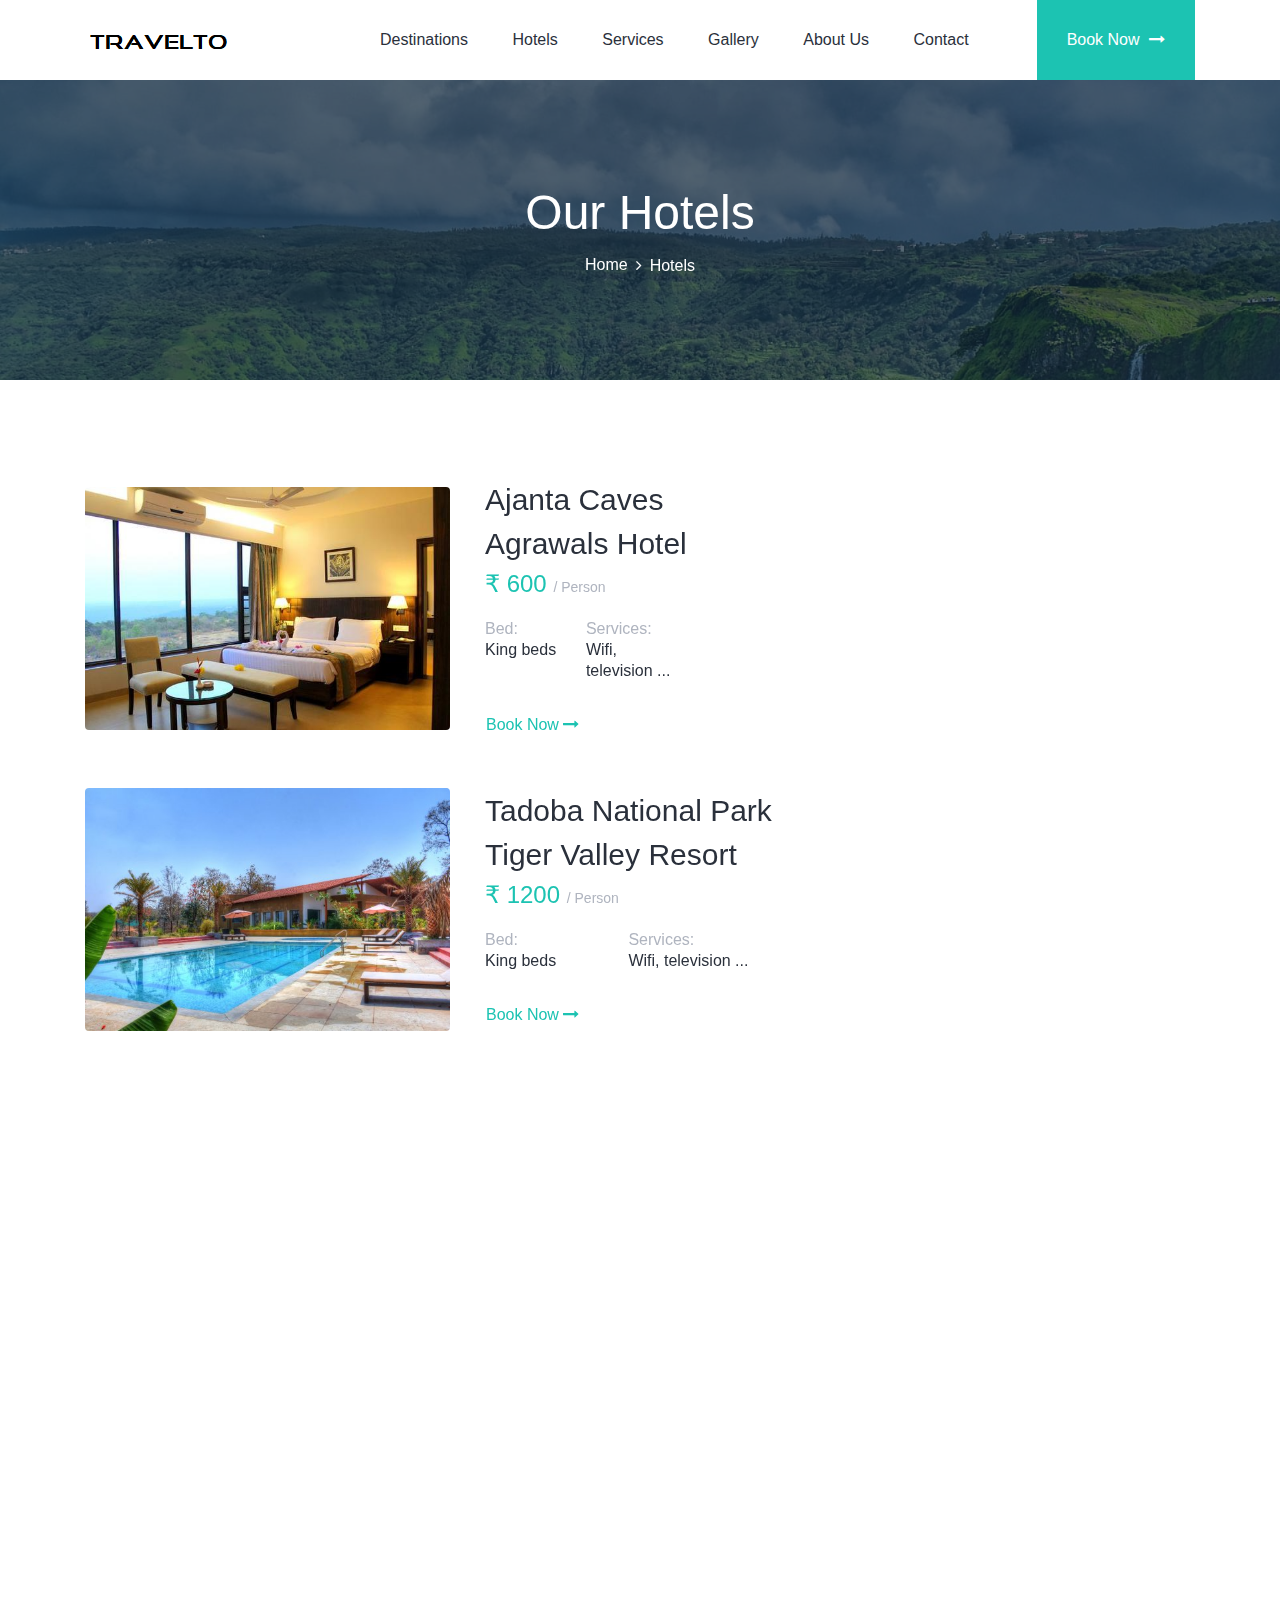
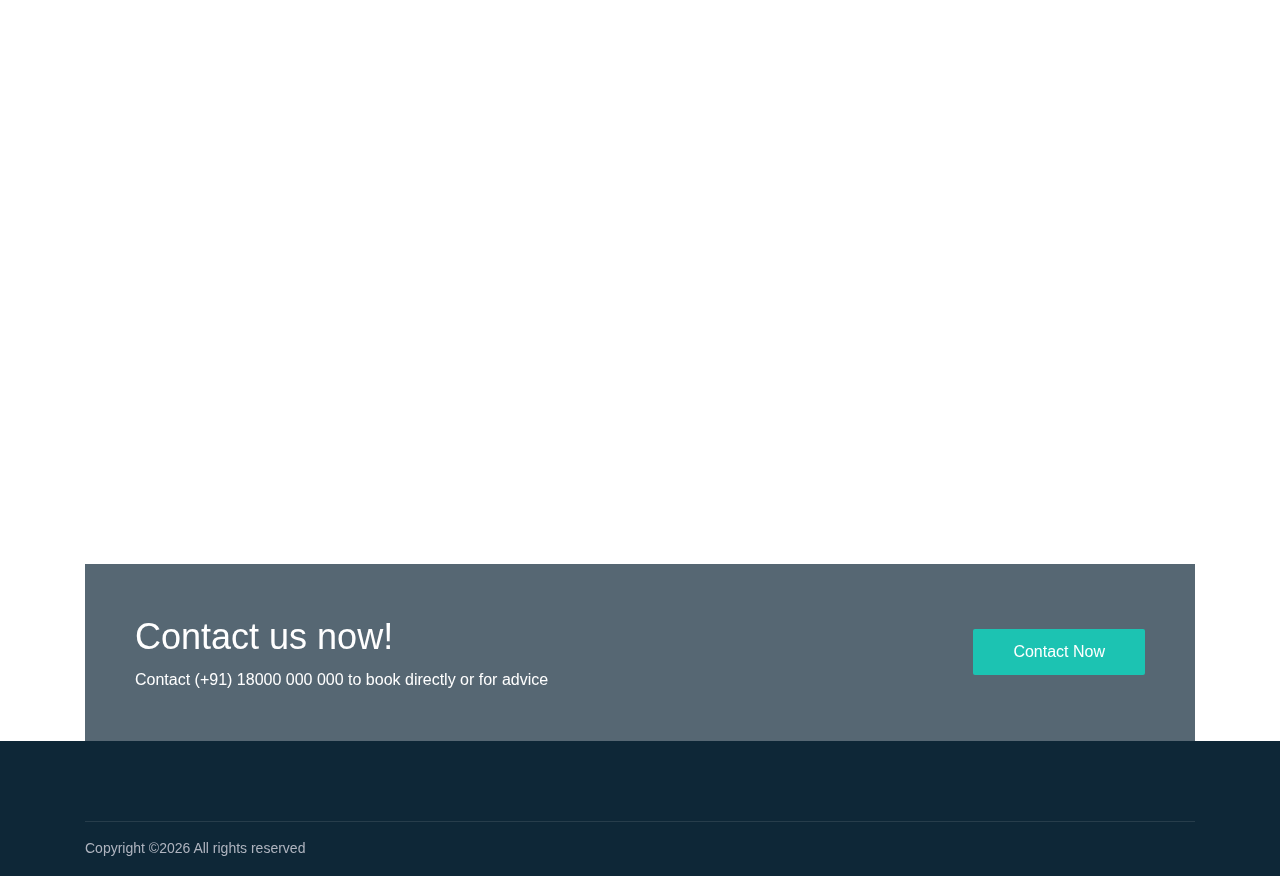
<file: tourism/src/main/webapp/h2.html>
<!DOCTYPE html>
<html lang="en">

<head>
    <meta charset="UTF-8">
    <meta name="description" content="">
    <meta http-equiv="X-UA-Compatible" content="IE=edge">
    <meta name="viewport" content="width=device-width, initial-scale=1, shrink-to-fit=no">

    <!-- Title -->
    <title>Travel Agency</title>

    <!-- Favicon -->
    <link rel="icon" href="./img/core-img/favicon.png">

    <!-- Stylesheet -->
    <link rel="stylesheet" href="style.css">

</head>

<body>
    <!-- Preloader -->
    <div id="preloader">
        <div class="loader"></div>
    </div>
    <!-- /Preloader -->

    <!-- Header Area Start -->
        <header class="header-area">
        <!-- Search Form -->
 

        <!-- Top Header Area Start -->
    
        <!-- Top Header Area End -->

        <!-- Main Header Start -->
        <div class="main-header-area">
            <div class="classy-nav-container breakpoint-off">
                <div class="container">
                    <!-- Classy Menu -->
                    <nav class="classy-navbar justify-content-between" id="robertoNav">

                        <!-- Logo -->
                        <a class="nav-brand" href="index.html"><img src="./img/core-img/logo.png" alt=""></a>

                        <!-- Navbar Toggler -->
                        <div class="classy-navbar-toggler">
                            <span class="navbarToggler"><span></span><span></span><span></span></span>
                        </div>

                        <!-- Menu -->
                        <div class="classy-menu">
                            <!-- Menu Close Button -->
                            <div class="classycloseIcon">
                                <div class="cross-wrap"><span class="top"></span><span class="bottom"></span></div>
                            </div>
                            <!-- Nav Start -->
                            <div class="classynav">
                                <ul id="nav">
                                   
                                    <li><a href="./destinations.html">Destinations</a></li>
                                   <li><a href="./hotels.html">Hotels</a></li>
									     <li><a href="./services.html">Services</a></li>
									        <li><a href="./gallery.html">Gallery</a></li>
                                     <li><a href="./about.html">About Us</a></li>
                                 
                                    <li><a href="./contact.html">Contact</a></li>
                                </ul>

                                <!-- Search -->
                                

                                <!-- Book Now -->
                                <div class="book-now-btn ml-3 ml-lg-5">
                                    <a href="travelBooking.jsp">Book Now <i class="fa fa-long-arrow-right" aria-hidden="true"></i></a>
                                </div>
                            </div>
                            <!-- Nav End -->
                        </div>
                    </nav>
                </div>
            </div>
        </div>
    </header>
    <!-- Header Area End -->

    <!-- Breadcrumb Area Start -->
    <div class="breadcrumb-area bg-img bg-overlay jarallax" style="background-image: url(img/bg-img/16.jpg);">
        <div class="container h-100">
            <div class="row h-100 align-items-center">
                <div class="col-12">
                    <div class="breadcrumb-content text-center">
                        <h2 class="page-title">Our Hotels</h2>
                        <nav aria-label="breadcrumb">
                            <ol class="breadcrumb justify-content-center">
                                <li class="breadcrumb-item"><a href="index.html">Home</a></li>
                                <li class="breadcrumb-item active" aria-current="page">Hotels</li>
                            </ol>
                        </nav>
                    </div>
                </div>
            </div>
        </div>
    </div>
    <!-- Breadcrumb Area End -->

    <!-- Rooms Area Start -->
    <div class="roberto-rooms-area section-padding-100-0">
        <div class="container">
            <div class="row">
                <div class="col-12 col-lg-8">
                    <!-- Single Room Area -->
                    <div class="single-room-area d-flex align-items-center mb-50 wow fadeInUp" data-wow-delay="100ms">
                        <!-- Room Thumbnail -->
                        <div class="room-thumbnail">
                            <img src="img/ajantahotel.jpg" alt="">
                        </div>
                        <!-- Room Content -->
                        <div class="room-content">
                            <h2>Ajanta Caves</h2>
                                 <h2>Agrawals Hotel</h2>
                            <h4>₹ 600 <span>/ Person</span></h4>
                            <div class="room-feature">
                            
                                
                                <h6>Bed: <span>King beds</span></h6>
                                <h6>Services: <span>Wifi, television ...</span></h6>
                            </div>
                            <a href="hotelBooking.jsp" class="btn view-detail-btn">Book Now <i class="fa fa-long-arrow-right" aria-hidden="true"></i></a>
                        </div>
                    </div>

                    <!-- Single Room Area -->
                    <div class="single-room-area d-flex align-items-center mb-50 wow fadeInUp" data-wow-delay="300ms">
                        <!-- Room Thumbnail -->
                        <div class="room-thumbnail">
                            <img src="img/tadobahotel.jpg" alt="">
                        </div>
                        <!-- Room Content -->
                          <div class="room-content">
                            <h2>Tadoba National Park</h2>
                            <h2>Tiger Valley Resort</h2>
                            <h4>₹ 1200 <span>/ Person</span></h4>
                            <div class="room-feature">
                              
                                <h6>Bed: <span>King beds</span></h6>
                                <h6>Services: <span>Wifi, television ...</span></h6>
                            </div>
                            <a href="hotelBooking.jsp" class="btn view-detail-btn">Book Now <i class="fa fa-long-arrow-right" aria-hidden="true"></i></a>
                        </div>
                    </div>

                    <!-- Single Room Area -->
                    <div class="single-room-area d-flex align-items-center mb-50 wow fadeInUp" data-wow-delay="500ms">
                        <!-- Room Thumbnail -->
                        <div class="room-thumbnail">
                            <img src="img/alibaghotel.jpg" alt="">
                        </div>
                        <!-- Room Content -->
                           <div class="room-content">
                            <h2>Alibag</h2>
                            <h2>U Tropicana Alibagh</h2>
                            <h4>₹ 1500 <span>/ Person</span></h4>
                            <div class="room-feature">
                                <h6> </h6>
                                <h6> </span></h6>
                                <h6>Bed: <span>King beds</span></h6>
                                <h6>Services: <span>Wifi, television ...</span></h6>
                            </div>
                            <a href="hotelBooking.jsp" class="btn view-detail-btn">Book Now <i class="fa fa-long-arrow-right" aria-hidden="true"></i></a>
                        </div>
                    </div>

                    <!-- Single Room Area -->
                    <div class="single-room-area d-flex align-items-center mb-50 wow fadeInUp" data-wow-delay="700ms">
                        <!-- Room Thumbnail -->
                        <div class="room-thumbnail">
                            <img src="img/ratnagirihotel.jpg" alt="">
                        </div>
                        <!-- Room Content -->
                           <div class="room-content">
                            <h2>Ratnagiri </h2>
                            <h2>The Mango Villa </h2>
                            <h4>₹ 1000 <span>/ Person</span></h4>
                             <div class="room-feature">
                                <h6> </h6>
                                <h6> </span></h6>
                                <h6>Bed: <span>King beds</span></h6>
                                <h6>Services: <span>Wifi, television ...</span></h6>
                            </div>
                            <a href="hotelBooking.jsp" class="btn view-detail-btn">Book Now <i class="fa fa-long-arrow-right" aria-hidden="true"></i></a>
                        </div>
                    </div>

                    <!-- Single Room Area -->
                    <div class="single-room-area d-flex align-items-center mb-50 wow fadeInUp" data-wow-delay="900ms">
                        <!-- Room Thumbnail -->
                        <div class="room-thumbnail">
                            <img src="img/rajmachihotel.jpg" alt="">
                        </div>
                        <!-- Room Content -->
                           <div class="room-content">
                            <h2>Rajmachi</h2>
                             <h2>Krushna Palace</h2>
                            <h4>₹ 1300 <span>/ Person</span></h4>
                             <div class="room-feature">
                                <h6> </h6>
                                <h6> </span></h6>
                                <h6>Bed: <span>King beds</span></h6>
                                <h6>Services: <span>Wifi, television ...</span></h6>
                            </div>
                            <a href="hotelBooking.jsp" class="btn view-detail-btn">Book Now <i class="fa fa-long-arrow-right" aria-hidden="true"></i></a>
                        </div>
                    </div>

                    <!-- Pagination -->
                       <nav class="roberto-pagination wow fadeInUp mb-100" data-wow-delay="1000ms">
                        <ul class="pagination">
                            <li class="page-item"><a class="page-link" href="hotels.html">1</a></li>
                            <li class="page-item"><a class="page-link" href="#">2</a></li>
                           <!--  <li class="page-item"><a class="page-link" href="#">3</a></li> -->
                            <li class="page-item"><a class="page-link" href="#">Next <i class="fa fa-angle-right"></i></a></li>
                        </ul>
                    </nav>
                </div>

        
            </div>
        </div>
    </div>
    <!-- Rooms Area End -->

    <!-- Call To Action Area Start -->
    <section class="roberto-cta-area">
        <div class="container">
            <div class="cta-content bg-img bg-overlay jarallax" style="background-image: url(img/bg-img/1.jpg);">
                <div class="row align-items-center">
                    <div class="col-12 col-md-7">
                        <div class="cta-text mb-50">
                            <h2>Contact us now!</h2>
                            <h6>Contact (+91) 18000 000 000 to book directly or for advice</h6>
                        </div>
                    </div>
                    <div class="col-12 col-md-5 text-right">
                        <a href="#" class="btn roberto-btn mb-50">Contact Now</a>
                    </div>
                </div>
            </div>
        </div>
    </section>
    <!-- Call To Action Area End -->

    <!-- Partner Area Start -->
    
    <!-- Partner Area End -->

    <!-- Footer Area Start -->
    <footer class="footer-area section-padding-80-0">
        <!-- Main Footer Area -->
        <div class="main-footer-area">
            <div class="container">
                <div class="row align-items-baseline justify-content-between">
                    <!-- Single Footer Widget Area -->
              

                    <!-- Single Footer Widget Area -->
                   

                    <!-- Single Footer Widget Area -->
                     
                    <!-- Single Footer Widget Area -->
                 
                </div>
            </div>
        </div>

        <!-- Copywrite Area -->
        <div class="container">
            <div class="copywrite-content">
                <div class="row align-items-center">
                    <div class="col-12 col-md-8">
                        <!-- Copywrite Text -->
                        <div class="copywrite-text">
                            <p><!-- Link back to Colorlib can't be removed. Template is licensed under CC BY 3.0. -->
Copyright &copy;<script>document.write(new Date().getFullYear());</script> All rights reserved 
<!-- Link back to Colorlib can't be removed. Template is licensed under CC BY 3.0. --></p>
                        </div>
                    </div>
                  
                </div>
            </div>
        </div>
    </footer>
    <!-- Footer Area End -->

    <!-- **** All JS Files ***** -->
    <!-- jQuery 2.2.4 -->
    <script src="js/jquery.min.js"></script>
    <!-- Popper -->
    <script src="js/popper.min.js"></script>
    <!-- Bootstrap -->
    <script src="js/bootstrap.min.js"></script>
    <!-- All Plugins -->
    <script src="js/roberto.bundle.js"></script>
    <!-- Active -->
    <script src="js/default-assets/active.js"></script>

</body>

</html>
</file>
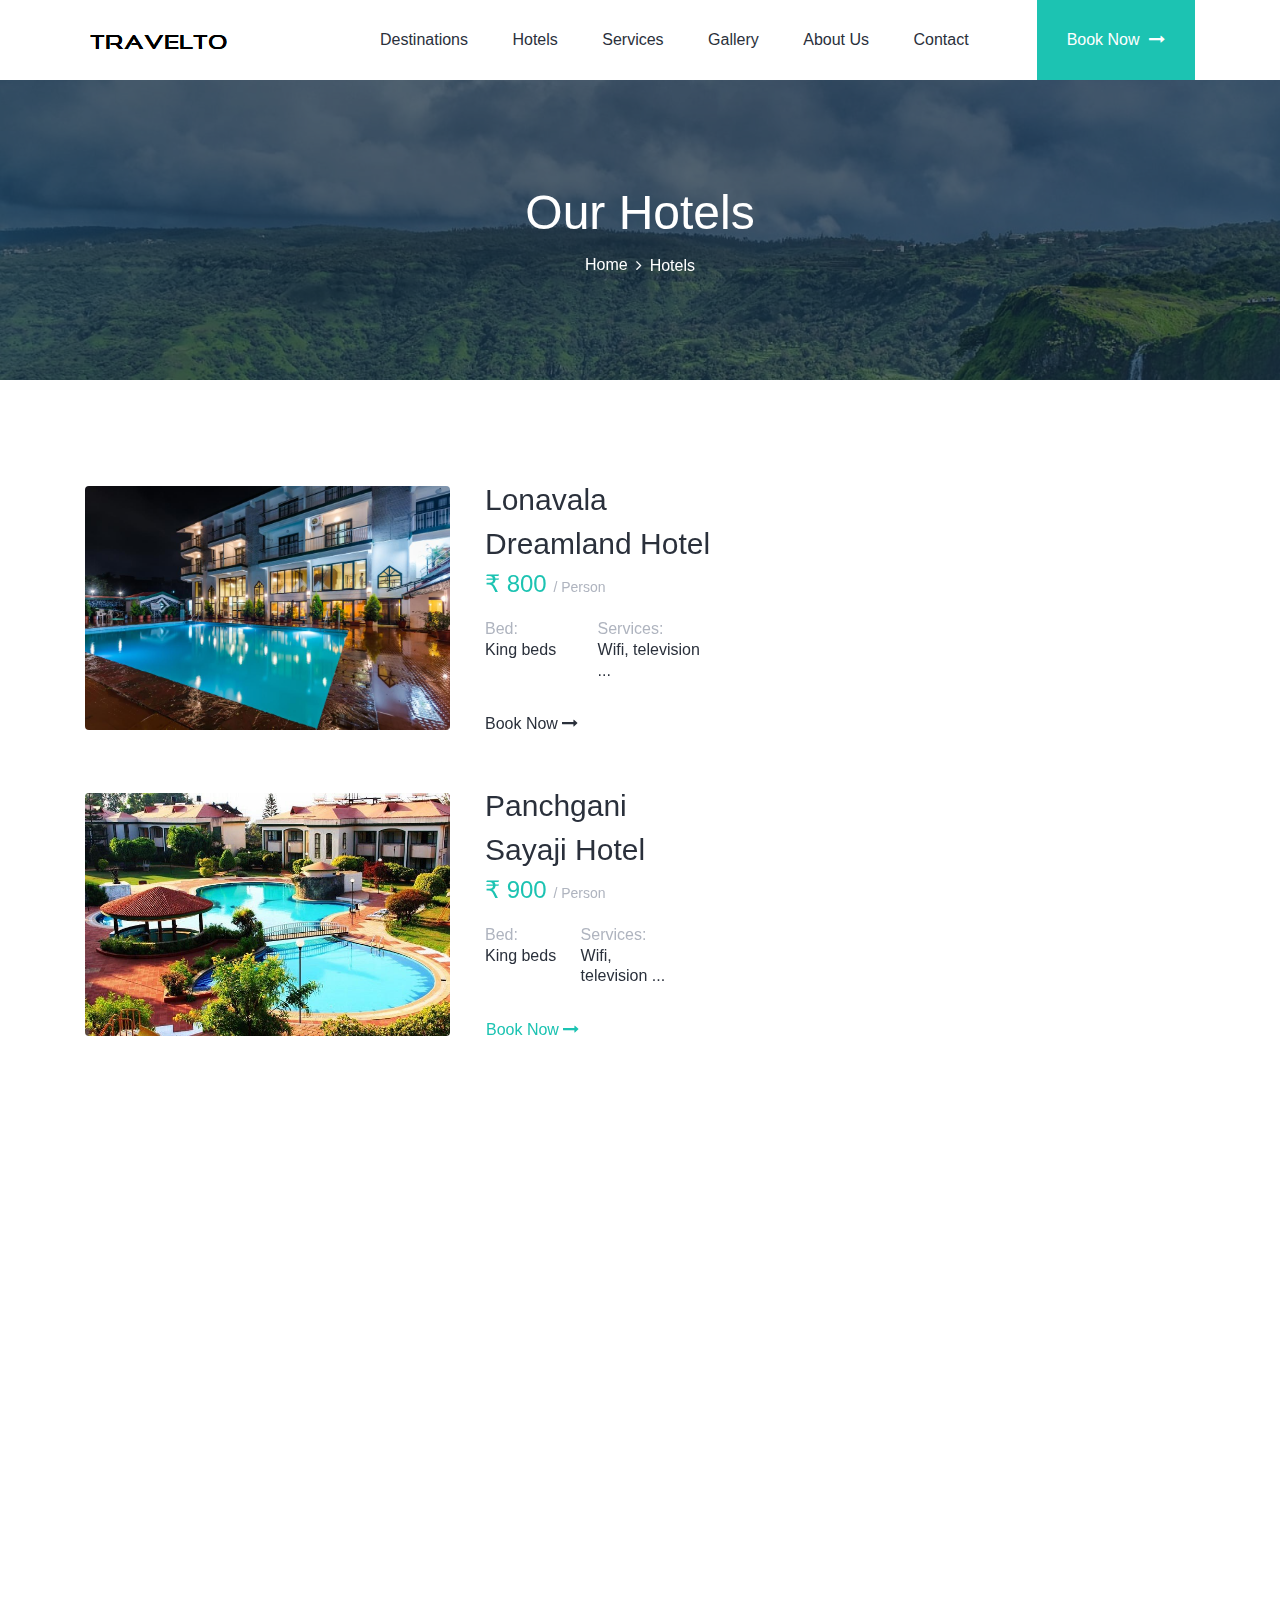
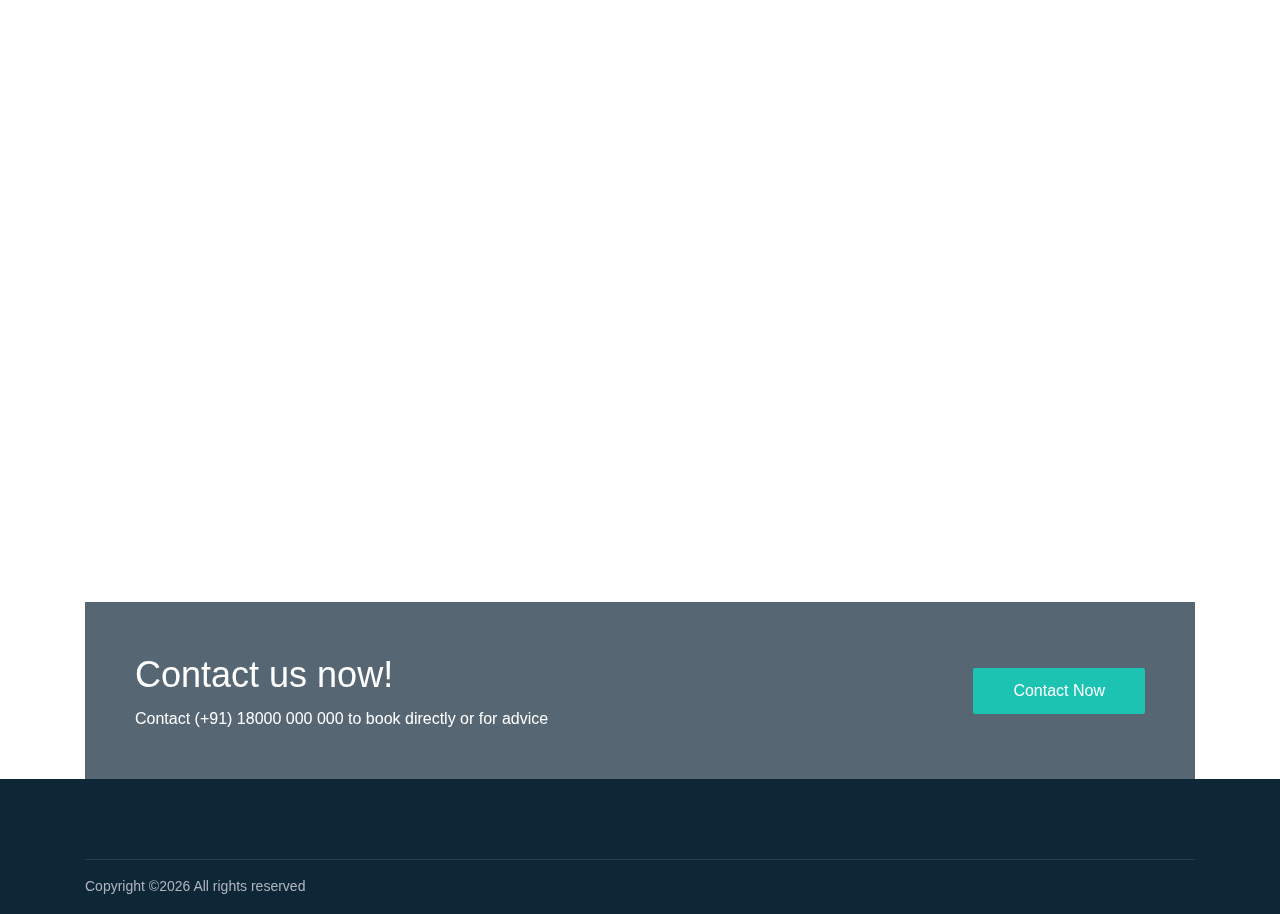
<file: tourism/src/main/webapp/hotels.html>
<!DOCTYPE html>
<html lang="en">

<head>
    <meta charset="UTF-8">
    <meta name="description" content="">
    <meta http-equiv="X-UA-Compatible" content="IE=edge">
    <meta name="viewport" content="width=device-width, initial-scale=1, shrink-to-fit=no">

    <!-- Title -->
    <title>Travel Agency</title>

    <!-- Favicon -->
    <link rel="icon" href="./img/core-img/favicon.png">

    <!-- Stylesheet -->
    <link rel="stylesheet" href="style.css">

</head>

<body>
    <!-- Preloader -->
    <div id="preloader">
        <div class="loader"></div>
    </div>
    <!-- /Preloader -->

    <!-- Header Area Start -->
        <header class="header-area">
        <!-- Search Form -->
 

        <!-- Top Header Area Start -->
    
        <!-- Top Header Area End -->

        <!-- Main Header Start -->
        <div class="main-header-area">
            <div class="classy-nav-container breakpoint-off">
                <div class="container">
                    <!-- Classy Menu -->
                    <nav class="classy-navbar justify-content-between" id="robertoNav">

                        <!-- Logo -->
                        <a class="nav-brand" href="index.html"><img src="./img/core-img/logo.png" alt=""></a>

                        <!-- Navbar Toggler -->
                        <div class="classy-navbar-toggler">
                            <span class="navbarToggler"><span></span><span></span><span></span></span>
                        </div>

                        <!-- Menu -->
                        <div class="classy-menu">
                            <!-- Menu Close Button -->
                            <div class="classycloseIcon">
                                <div class="cross-wrap"><span class="top"></span><span class="bottom"></span></div>
                            </div>
                            <!-- Nav Start -->
                            <div class="classynav">
                                <ul id="nav">
                                   
                                    <li><a href="./destinations.html">Destinations</a></li>
                                   <li><a href="./hotels.html">Hotels</a></li>
									     <li><a href="./services.html">Services</a></li>
									        <li><a href="./gallery.html">Gallery</a></li>
                                     <li><a href="./about.html">About Us</a></li>
                                 
                                    <li><a href="./contact.html">Contact</a></li>
                                </ul>

                                <!-- Search -->
                                

                                <!-- Book Now -->
                                <div class="book-now-btn ml-3 ml-lg-5">
                                    <a href="travelBooking.html">Book Now <i class="fa fa-long-arrow-right" aria-hidden="true"></i></a>
                                </div>
                            </div>
                            <!-- Nav End -->
                        </div>
                    </nav>
                </div>
            </div>
        </div>
    </header>
    <!-- Header Area End -->

    <!-- Breadcrumb Area Start -->
    <div class="breadcrumb-area bg-img bg-overlay jarallax" style="background-image: url(img/bg-img/16.jpg);">
        <div class="container h-100">
            <div class="row h-100 align-items-center">
                <div class="col-12">
                    <div class="breadcrumb-content text-center">
                        <h2 class="page-title">Our Hotels</h2>
                        <nav aria-label="breadcrumb">
                            <ol class="breadcrumb justify-content-center">
                                <li class="breadcrumb-item"><a href="index.html">Home</a></li>
                                <li class="breadcrumb-item active" aria-current="page">Hotels</li>
                            </ol>
                        </nav>
                    </div>
                </div>
            </div>
        </div>
    </div>
    <!-- Breadcrumb Area End -->

    <!-- Rooms Area Start -->
    <div class="roberto-rooms-area section-padding-100-0">
        <div class="container">
            <div class="row">
                <div class="col-12 col-lg-8">
                    <!-- Single Room Area -->
                    <div class="single-room-area d-flex align-items-center mb-50 wow fadeInUp" data-wow-delay="100ms">
                        <!-- Room Thumbnail -->
                        <div class="room-thumbnail">
                            <img src="img/lonavlahotel.jpg" alt="">
                        </div>
                        <!-- Room Content -->
                        <div class="room-content">
                            <h2>Lonavala</h2>
                             <h2>Dreamland Hotel</h2>
                            <h4>₹ 800 <span>/ Person</span></h4>
                            <div class="room-feature">
                            
                                
                                <h6>Bed: <span>King beds</span></h6>
                                <h6>Services: <span>Wifi, television ...</span></h6>
                            </div>
                            <a href="hotelBooking.html class="btn view-detail-btn">Book Now <i class="fa fa-long-arrow-right" aria-hidden="true"></i></a>
                        </div>
                    </div>

                    <!-- Single Room Area -->
                    <div class="single-room-area d-flex align-items-center mb-50 wow fadeInUp" data-wow-delay="300ms">
                        <!-- Room Thumbnail -->
                        <div class="room-thumbnail">
                            <img src="img/panchganihotel.jpg" alt="">
                        </div>
                        <!-- Room Content -->
                          <div class="room-content">
                            <h2>Panchgani</h2>
                              <h2>Sayaji Hotel</h2>
                            <h4>₹ 900 <span>/ Person</span></h4>
                            <div class="room-feature">
                              
                                <h6>Bed: <span>King beds</span></h6>
                                <h6>Services: <span>Wifi, television ...</span></h6>
                            </div>
                            <a href="hotelBooking.html" class="btn view-detail-btn">Book Now <i class="fa fa-long-arrow-right" aria-hidden="true"></i></a>
                        </div>
                    </div>

                    <!-- Single Room Area -->
                    <div class="single-room-area d-flex align-items-center mb-50 wow fadeInUp" data-wow-delay="500ms">
                        <!-- Room Thumbnail -->
                        <div class="room-thumbnail">
                            <img src="img/mahabaleshwarhotel.jpg" alt="">
                        </div>
                        <!-- Room Content -->
                           <div class="room-content">
                            <h2>Mahabaleshwar</h2>
                            <h2>Royal Mini Resort</h2>
                            <h4>₹ 1000 <span>/ Person</span></h4>
                            <div class="room-feature">
                                <h6> </h6>
                                <h6> </span></h6>
                                <h6>Bed: <span>King beds</span></h6>
                                <h6>Services: <span>Wifi, television ...</span></h6>
                            </div>
                            <a href="hotelBooking.html" class="btn view-detail-btn">Book Now <i class="fa fa-long-arrow-right" aria-hidden="true"></i></a>
                        </div>
                    </div>

                    <!-- Single Room Area -->
                    <div class="single-room-area d-flex align-items-center mb-50 wow fadeInUp" data-wow-delay="700ms">
                        <!-- Room Thumbnail -->
                        <div class="room-thumbnail">
                            <img src="img/kolhapurhotel.jpg" alt="">
                        </div>
                        <!-- Room Content -->
                           <div class="room-content">
                            <h2>Kolhapur</h2>
                             <h2>Atharv Hotel</h2>
                            <h4>₹ 800 <span>/ Person</span></h4>
                             <div class="room-feature">
                                <h6> </h6>
                                <h6> </span></h6>
                                <h6>Bed: <span>King beds</span></h6>
                                <h6>Services: <span>Wifi, television ...</span></h6>
                            </div>
                            <a href="hotelBooking.html" class="btn view-detail-btn">Book Now <i class="fa fa-long-arrow-right" aria-hidden="true"></i></a>
                        </div>
                    </div>

                    <!-- Single Room Area -->
                    <div class="single-room-area d-flex align-items-center mb-50 wow fadeInUp" data-wow-delay="900ms">
                        <!-- Room Thumbnail -->
                        <div class="room-thumbnail">
                            <img src="img/shimlahotel.png" alt="">
                        </div>
                        <!-- Room Content -->
                           <div class="room-content">
                            <h2>Shimla</h2>
                            <h2>Woods Shimla</h2>
                            <h4>₹ 2000 <span>/ Person</span></h4>
                             <div class="room-feature">
                                <h6> </h6>
                                <h6> </span></h6>
                                <h6>Bed: <span>King beds</span></h6>
                                <h6>Services: <span>Wifi, television ...</span></h6>
                            </div>
                            <a href="hotelBooking.html" class="btn view-detail-btn">Book Now <i class="fa fa-long-arrow-right" aria-hidden="true"></i></a>
                        </div>
                    </div>

                    <!-- Pagination -->
                       <nav class="roberto-pagination wow fadeInUp mb-100" data-wow-delay="1000ms">
                        <ul class="pagination">
                            <li class="page-item"><a class="page-link" href="#">1</a></li>
                            <li class="page-item"><a class="page-link" href="h2.html">2</a></li>
                           <!--  <li class="page-item"><a class="page-link" href="#">3</a></li> -->
                            <li class="page-item"><a class="page-link" href="h2.html">Next <i class="fa fa-angle-right"></i></a></li>
                        </ul>
                    </nav>
                </div>

        
            </div>
        </div>
    </div>
    <!-- Rooms Area End -->

    <!-- Call To Action Area Start -->
    <section class="roberto-cta-area">
        <div class="container">
            <div class="cta-content bg-img bg-overlay jarallax" style="background-image: url(img/bg-img/1.jpg);">
                <div class="row align-items-center">
                    <div class="col-12 col-md-7">
                        <div class="cta-text mb-50">
                            <h2>Contact us now!</h2>
                            <h6>Contact (+91) 18000 000 000 to book directly or for advice</h6>
                        </div>
                    </div>
                    <div class="col-12 col-md-5 text-right">
                        <a href="#" class="btn roberto-btn mb-50">Contact Now</a>
                    </div>
                </div>
            </div>
        </div>
    </section>
    <!-- Call To Action Area End -->

    <!-- Partner Area Start -->
    
    <!-- Partner Area End -->

    <!-- Footer Area Start -->
    <footer class="footer-area section-padding-80-0">
        <!-- Main Footer Area -->
        <div class="main-footer-area">
            <div class="container">
                <div class="row align-items-baseline justify-content-between">
                    <!-- Single Footer Widget Area -->
              

                    <!-- Single Footer Widget Area -->
                   

                    <!-- Single Footer Widget Area -->
                     
                    <!-- Single Footer Widget Area -->
                 
                </div>
            </div>
        </div>

        <!-- Copywrite Area -->
        <div class="container">
            <div class="copywrite-content">
                <div class="row align-items-center">
                    <div class="col-12 col-md-8">
                        <!-- Copywrite Text -->
                        <div class="copywrite-text">
                            <p><!-- Link back to Colorlib can't be removed. Template is licensed under CC BY 3.0. -->
Copyright &copy;<script>document.write(new Date().getFullYear());</script> All rights reserved 
<!-- Link back to Colorlib can't be removed. Template is licensed under CC BY 3.0. --></p>
                        </div>
                    </div>
                  
                </div>
            </div>
        </div>
    </footer>
    <!-- Footer Area End -->

    <!-- **** All JS Files ***** -->
    <!-- jQuery 2.2.4 -->
    <script src="js/jquery.min.js"></script>
    <!-- Popper -->
    <script src="js/popper.min.js"></script>
    <!-- Bootstrap -->
    <script src="js/bootstrap.min.js"></script>
    <!-- All Plugins -->
    <script src="js/roberto.bundle.js"></script>
    <!-- Active -->
    <script src="js/default-assets/active.js"></script>

</body>

</html>
</file>
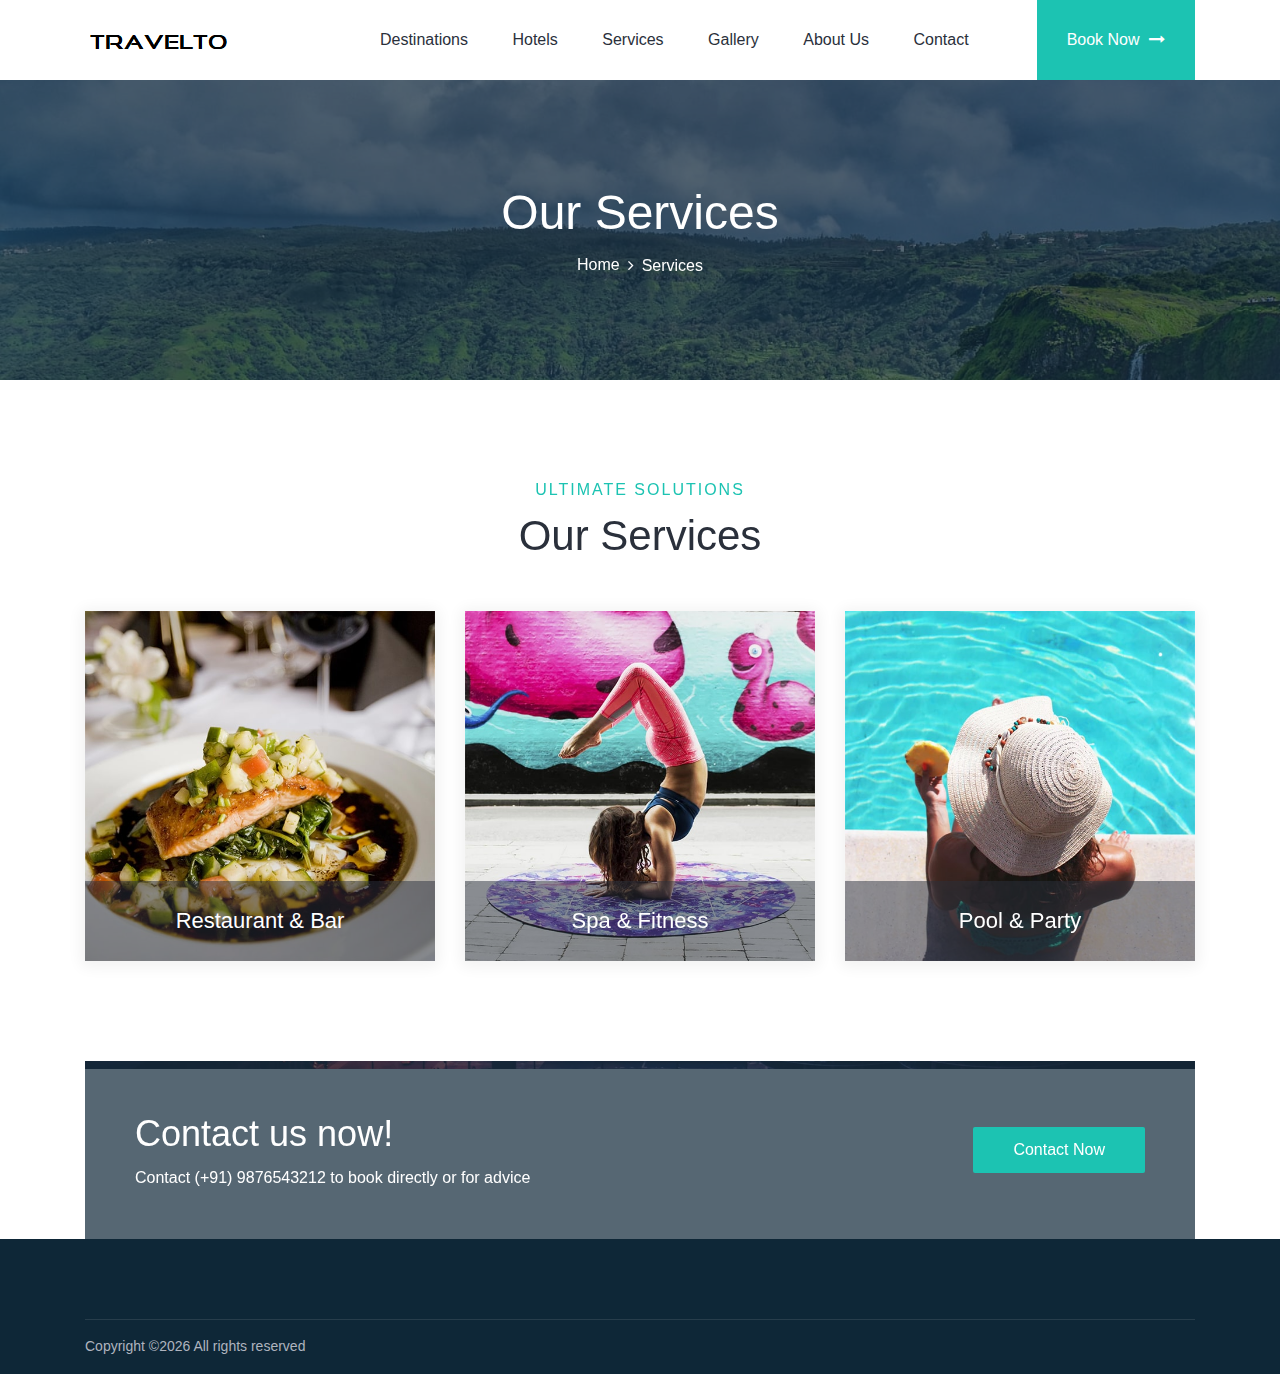
<file: tourism/src/main/webapp/services.html>
<!DOCTYPE html>
<html lang="en">

<head>
    <meta charset="UTF-8">
    <meta name="description" content="">
    <meta http-equiv="X-UA-Compatible" content="IE=edge">
    <meta name="viewport" content="width=device-width, initial-scale=1, shrink-to-fit=no">

    <!-- Title -->
      <title>Travel Agency</title>

    <!-- Favicon -->
    <link rel="icon" href="./img/core-img/favicon.png">

    <!-- Stylesheet -->
    <link rel="stylesheet" href="style.css">

</head>

<body>
    <!-- Preloader -->
    <div id="preloader">
        <div class="loader"></div>
    </div>
    <!-- /Preloader -->

    <!-- Header Area Start -->
          <header class="header-area">
        <!-- Search Form -->
 

        <!-- Top Header Area Start -->
    
        <!-- Top Header Area End -->

        <!-- Main Header Start -->
        <div class="main-header-area">
            <div class="classy-nav-container breakpoint-off">
                <div class="container">
                    <!-- Classy Menu -->
                    <nav class="classy-navbar justify-content-between" id="robertoNav">

                        <!-- Logo -->
                        <a class="nav-brand" href="index.html"><img src="./img/core-img/logo.png" alt=""></a>

                        <!-- Navbar Toggler -->
                        <div class="classy-navbar-toggler">
                            <span class="navbarToggler"><span></span><span></span><span></span></span>
                        </div>

                        <!-- Menu -->
                        <div class="classy-menu">
                            <!-- Menu Close Button -->
                            <div class="classycloseIcon">
                                <div class="cross-wrap"><span class="top"></span><span class="bottom"></span></div>
                            </div>
                            <!-- Nav Start -->
                            <div class="classynav">
                                <ul id="nav">
                                   
                                    <li><a href="./destinations.html">Destinations</a></li>
                                   <li><a href="./hotels.html">Hotels</a></li>
									   <li><a href="./services.html">Services</a></li>
									        <li><a href="./gallery.html">Gallery</a></li>
                                     <li><a href="./about.html">About Us</a></li>
                                 
                                    <li><a href="./contact.html">Contact</a></li>
                                </ul>

                                <!-- Search -->
                                

                                <!-- Book Now -->
                                <div class="book-now-btn ml-3 ml-lg-5">
                                    <a href="travelBooking.jsp">Book Now <i class="fa fa-long-arrow-right" aria-hidden="true"></i></a>
                                </div>
                            </div>
                            <!-- Nav End -->
                        </div>
                    </nav>
                </div>
            </div>
        </div>
    </header>
    <!-- Header Area End -->

    <!-- Breadcrumb Area Start -->
    <div class="breadcrumb-area bg-img bg-overlay jarallax" style="background-image: url(img/bg-img/16.jpg);">
        <div class="container h-100">
            <div class="row h-100 align-items-center">
                <div class="col-12">
                    <div class="breadcrumb-content text-center">
                        <h2 class="page-title">Our Services</h2>
                        <nav aria-label="breadcrumb">
                            <ol class="breadcrumb justify-content-center">
                                <li class="breadcrumb-item"><a href="index.html">Home</a></li>
                                <li class="breadcrumb-item active" aria-current="page">Services</li>
                            </ol>
                        </nav>
                    </div>
                </div>
            </div>
        </div>
    </div>
    <!-- Breadcrumb Area End -->

    <!-- About Us Area Start -->
    
    <!-- About Us Area End -->

    <!-- Video Area Start -->
 
    <!-- Video Area End -->

    <!-- Service Area Start -->
    <section class="roberto-service-area section-padding-100-0">
        <div class="container">
            <div class="row">
                <div class="col-12">
                    <!-- Section Heading -->
                    <div class="section-heading text-center wow fadeInUp" data-wow-delay="100ms">
                        <h6>Ultimate Solutions</h6>
                        <h2>Our Services</h2>
                    </div>
                </div>
            </div>

            <div class="row">
                <!-- Single Service Area -->
                <div class="col-12 col-md-6 col-lg-4">
                    <div class="single-service-area mb-100 wow fadeInUp" data-wow-delay="300ms">
                        <img src="img/bg-img/21.jpg" alt="">
                        <div class="service-title d-flex align-items-center justify-content-center">
                            <h5>Restaurant &amp; Bar</h5>
                        </div>
                    </div>
                </div>
                <!-- Single Service Area -->
                <div class="col-12 col-md-6 col-lg-4">
                    <div class="single-service-area mb-100 wow fadeInUp" data-wow-delay="500ms">
                        <img src="img/bg-img/22.jpg" alt="">
                        <div class="service-title d-flex align-items-center justify-content-center">
                            <h5>Spa &amp; Fitness</h5>
                        </div>
                    </div>
                </div>
                <!-- Single Service Area -->
                <div class="col-12 col-md-6 col-lg-4">
                    <div class="single-service-area mb-100 wow fadeInUp" data-wow-delay="700ms">
                        <img src="img/bg-img/23.jpg" alt="">
                        <div class="service-title d-flex align-items-center justify-content-center">
                            <h5>Pool &amp; Party</h5>
                        </div>
                    </div>
                </div>
            </div>
			    <!--  <div class="row">
                Single Service Area
                <div class="col-12 col-md-6 col-lg-4">
                    <div class="single-service-area mb-100 wow fadeInUp" data-wow-delay="300ms">
                        <img src="img/bg-img/21.jpg" alt="">
                        <div class="service-title d-flex align-items-center justify-content-center">
                            <h5>Restaurant &amp; Bar</h5>
                        </div>
                    </div>
                </div>
                Single Service Area
                <div class="col-12 col-md-6 col-lg-4">
                    <div class="single-service-area mb-100 wow fadeInUp" data-wow-delay="500ms">
                        <img src="img/bg-img/22.jpg" alt="">
                        <div class="service-title d-flex align-items-center justify-content-center">
                            <h5>Spa &amp; Fitness</h5>
                        </div>
                    </div>
                </div>
                Single Service Area
                <div class="col-12 col-md-6 col-lg-4">
                    <div class="single-service-area mb-100 wow fadeInUp" data-wow-delay="700ms">
                        <img src="img/bg-img/23.jpg" alt="">
                        <div class="service-title d-flex align-items-center justify-content-center">
                            <h5>Pool &amp; Party</h5>
                        </div>
                    </div>
                </div>
            </div> -->
        </div>
    </section>
    <!-- Service Area End -->

    <!-- Call To Action Area Start -->
        <section class="roberto-cta-area">
        <div class="container">
            <div class="cta-content bg-img bg-overlay jarallax" style="background-image: url(img/bg-img/1.jpg);">
                <div class="row align-items-center">
                    <div class="col-12 col-md-7">
                        <div class="cta-text mb-50">
                            <h2>Contact us now!</h2>
                            <h6>Contact (+91) 9876543212 to book directly or for advice</h6>
                        </div>
                    </div>
                    <div class="col-12 col-md-5 text-right">
                        <a href="#" class="btn roberto-btn mb-50">Contact Now</a>
                    </div>
                </div>
            </div>
        </div>
    </section>
    <!-- Call To Action Area End -->

    <!-- Partner Area Start -->
 
    <!-- Partner Area End -->

    <!-- Footer Area Start -->
    <footer class="footer-area section-padding-80-0">
        <!-- Main Footer Area -->
      

        <!-- Copywrite Area -->
        <div class="container">
            <div class="copywrite-content">
                <div class="row align-items-center">
                    <div class="col-12 col-md-8">
                        <!-- Copywrite Text -->
                        <div class="copywrite-text">
                            <p><!-- Link back to Colorlib can't be removed. Template is licensed under CC BY 3.0. -->
Copyright &copy;<script>document.write(new Date().getFullYear());</script> All rights reserved 
<!-- Link back to Colorlib can't be removed. Template is licensed under CC BY 3.0. --></p>
                        </div>
                    </div>
                   
                </div>
            </div>
        </div>
    </footer>
    <!-- Footer Area End -->

    <!-- **** All JS Files ***** -->
    <!-- jQuery 2.2.4 -->
    <script src="js/jquery.min.js"></script>
    <!-- Popper -->
    <script src="js/popper.min.js"></script>
    <!-- Bootstrap -->
    <script src="js/bootstrap.min.js"></script>
    <!-- All Plugins -->
    <script src="js/roberto.bundle.js"></script>
    <!-- Active -->
    <script src="js/default-assets/active.js"></script>

</body>

</html>
</file>
<file: tourism/src/main/webapp/style.css>
/* ------------------------------------------
[Master Stylesheet]

Template Name: Roberto - Hotel & Resort HTML Template
Template Author: Colorlib
Template Author URL: http://colorlib.com
Version: 1.0.0
Last Update: Feb 9, 2019
---------------------------------------------

---------------------------------------------
[Tables of CSS Content]

+ body

- 01.0 Reboot Area CSS
- 02.0 Spacing Area CSS
- 03.0 Preloader Area CSS
- 04.0 Heading Area CSS
- 05.0 Backtotop Area CSS
- 06.0 Buttons Area CSS
- 07.0 Header Area CSS
- 08.0 Hero Area CSS
- 09.0 Footer Area CSS
- 10.0 Partner Area CSS
- 11.0 Project Area CSS
- 12.0 CTA Area CSS
- 13.0 Testimonial Area CSS
- 14.0 Room Area CSS
- 15.0 About Area CSS
- 16.0 Contact Area CSS
- 17.0 Widget Area CSS
- 18.0 Breadcrumb Area CSS
- 19.0 Blog Area CSS
--------------------------------------------- */
/* Import Fonts & All CSS */
@import url(" ");
@import url(css/bootstrap.min.css);
@import url(css/animate.css);
@import url(css/default-assets/classy-nav.css);
@import url(css/owl.carousel.min.css);
@import url(css/magnific-popup.css);
@import url(css/nice-select.css);
@import url(css/font-awesome.min.css);
@import url(css/style.css);
@import url(css/bootstrap-datepicker.min.css);
@import url(css/jquery-ui.min.css);
/* :: 01.0 Reboot Area CSS */
* {
  margin: 0;
  padding: 0; }

body {
  font-family: "Poppins", sans-serif;
  font-weight: 400;
  font-size: 16px;
  position: relative;
  z-index: auto; }

h1,
h2,
h3,
h4,
h5,
h6 {
  font-family: "Poppins", sans-serif;
  color: #2a303b;
  line-height: 1.3;
  font-weight: 500; }

a,
a:active,
a:focus,
a:hover {
  color: #2a303b;
  text-decoration: none;
  -webkit-transition-duration: 500ms;
  -o-transition-duration: 500ms;
  transition-duration: 500ms;
  outline: none;
  font-weight: 500; }

li {
  list-style: none; }

p {
  line-height: 1.7;
  color: #636a76;
  font-size: 16px;
  font-weight: 400; }

img {
  max-width: 100%;
  height: auto; }

ul {
  margin: 0;
  padding: 0; }
  ul li {
    margin: 0;
    padding: 0; }

.bg-overlay {
  position: relative;
  z-index: 1; }
  .bg-overlay::after {
    position: absolute;
    content: "";
    height: 100%;
    width: 100%;
    top: 0;
    left: 0;
    z-index: -1;
    background-color: rgba(14, 39, 55, 0.7); }

.bg-img {
  background-position: center center !important;
  background-size: cover !important;
  background-repeat: no-repeat !important; }

.jarallax {
  position: relative;
  z-index: 0; }
  .jarallax > .jarallax-img {
    position: absolute;
    object-fit: cover;
    font-family: 'object-fit: cover';
    top: 0;
    left: 0;
    width: 100%;
    height: 100%;
    z-index: -1; }

.mfp-image-holder .mfp-close,
.mfp-iframe-holder .mfp-close {
  color: #ffffff;
  right: 20px;
  text-align: center;
  padding-right: 0;
  width: 100%;
  position: fixed;
  top: 20px;
  width: 30px;
  background: #1cc3b2;
  height: 30px;
  line-height: 30px; }

button.mfp-close,
button.mfp-arrow {
  background: #1cc3b2; }

.mfp-bottom-bar {
  display: none !important; }

.mfp-bg {
  background-color: #000000; }

.bg-transparent {
  background-color: transparent !important; }

.bg-gray {
  background-color: #e8f1f8 !important; }

textarea:focus,
input:focus {
  outline: none; }

.border {
  border-color: #ebebeb; }

.mfp-arrow-left::after {
  border-right-color: transparent; }

.mfp-arrow-left::before {
  border-right-color: #ffffff; }

.mfp-arrow-right::after {
  border-left-color: transparent; }

.mfp-arrow-right::before {
  border-left-color: #ffffff; }

/* :: 02.0 Spacing Area CSS */
.mt-15 {
  margin-top: 15px; }

.mt-30 {
  margin-top: 30px; }

.mt-40 {
  margin-top: 40px; }

.mt-50 {
  margin-top: 50px; }

.mt-70 {
  margin-top: 70px; }

.mt-80 {
  margin-top: 80px; }

.mt-100 {
  margin-top: 100px; }

.mt-150 {
  margin-top: 150px; }

.mr-15 {
  margin-right: 15px; }

.mr-30 {
  margin-right: 30px; }

.mr-50 {
  margin-right: 50px; }

.mr-100 {
  margin-right: 100px; }

.mb-15 {
  margin-bottom: 15px; }

.mb-30 {
  margin-bottom: 30px; }

.mb-40 {
  margin-bottom: 40px; }

.mb-50 {
  margin-bottom: 50px; }

.mb-60 {
  margin-bottom: 60px; }

.mb-70 {
  margin-bottom: 70px; }

.mb-80 {
  margin-bottom: 80px; }

.mb-100 {
  margin-bottom: 100px; }

.ml-15 {
  margin-left: 15px; }

.ml-30 {
  margin-left: 30px; }

.ml-50 {
  margin-left: 50px; }

.ml-100 {
  margin-left: 100px; }

.pt-50 {
  padding-top: 50px !important; }

.section-padding-80 {
  padding-top: 80px;
  padding-bottom: 80px; }

.section-padding-0-80 {
  padding-top: 0;
  padding-bottom: 80px; }

.section-padding-80-0 {
  padding-top: 80px;
  padding-bottom: 0; }

.section-padding-100 {
  padding-top: 100px;
  padding-bottom: 100px; }

.section-padding-0-100 {
  padding-top: 0;
  padding-bottom: 100px; }

.section-padding-100-0 {
  padding-top: 100px;
  padding-bottom: 0; }

/* :: 3.0 Preloader Area CSS */
#preloader {
  position: fixed;
  width: 100%;
  height: 100%;
  z-index: 9999999;
  top: 0;
  left: 0;
  background-color: #1cc3b2;
  display: -webkit-box;
  display: -ms-flexbox;
  display: flex;
  -webkit-box-align: center;
  -ms-flex-align: center;
  align-items: center;
  -webkit-box-pack: center;
  -ms-flex-pack: center;
  justify-content: center;
  overflow: hidden; }

.loader,
.loader:before,
.loader:after {
  border-radius: 50%;
  width: 2.5em;
  height: 2.5em;
  -webkit-animation-fill-mode: both;
  animation-fill-mode: both;
  -webkit-animation: load7 1.8s infinite ease-in-out;
  animation: load7 1.8s infinite ease-in-out; }

.loader {
  color: #ffffff;
  font-size: 6px;
  position: relative;
  -webkit-transform: translateZ(0);
  -ms-transform: translateZ(0);
  transform: translateZ(0);
  -webkit-animation-delay: -0.16s;
  animation-delay: -0.16s; }

.loader:before,
.loader:after {
  content: '';
  position: absolute;
  top: 0; }

.loader:before {
  left: -3.5em;
  -webkit-animation-delay: -0.32s;
  animation-delay: -0.32s; }

.loader:after {
  left: 3.5em; }

@-webkit-keyframes load7 {
  0%,
    80%,
    100% {
    box-shadow: 0 2.5em 0 -1.3em; }
  40% {
    box-shadow: 0 2.5em 0 0; } }
@keyframes load7 {
  0%,
    80%,
    100% {
    box-shadow: 0 2.5em 0 -1.3em; }
  40% {
    box-shadow: 0 2.5em 0 0; } }
/* :: 4.0 Heading Area CSS */
.section-heading {
  position: relative;
  z-index: 1;
  margin-bottom: 50px; }
  .section-heading h6 {
    text-transform: uppercase;
    color: #1cc3b2;
    letter-spacing: 2px;
    display: block;
    margin-bottom: 10px; }
  .section-heading h2 {
    font-size: 42px;
    text-transform: capitalize;
    margin-bottom: 0;
    display: block;
    line-height: 1.2; }
    @media only screen and (min-width: 992px) and (max-width: 1199px) {
      .section-heading h2 {
        font-size: 36px; } }
    @media only screen and (min-width: 768px) and (max-width: 991px) {
      .section-heading h2 {
        font-size: 30px; } }
    @media only screen and (max-width: 767px) {
      .section-heading h2 {
        font-size: 24px; } }
  .section-heading.white h6,
  .section-heading.white h2 {
    color: #ffffff; }

/* :: 5.0 Backtotop Area CSS */
#scrollUp {
  position: fixed;
  right: 40px;
  font-size: 20px;
  line-height: 40px;
  width: 40px;
  height: 40px;
  bottom: 40px;
  background-color: #1cc3b2;
  color: #ffffff;
  text-align: center;
  -webkit-transition-duration: 500ms;
  -o-transition-duration: 500ms;
  transition-duration: 500ms;
  border-radius: 50%;
  -webkit-box-shadow: 0 2px 40px 8px rgba(15, 15, 15, 0.15);
  box-shadow: 0 2px 40px 8px rgba(15, 15, 15, 0.15);
  z-index: 15962536; }
  @media only screen and (max-width: 767px) {
    #scrollUp {
      right: 20px;
      bottom: 20px; } }
  #scrollUp:focus, #scrollUp:hover {
    background-color: #000000;
    color: #ffffff; }

/* :: 6.0 Buttons Area CSS */
.btn:focus {
  box-shadow: none; }

.roberto-btn {
  position: relative;
  z-index: 1;
  min-width: 150px;
  height: 46px;
  line-height: 46px;
  font-size: 16px;
  font-weight: 500;
  display: inline-block;
  padding: 0 40px;
  text-align: center;
  text-transform: capitalize;
  background-color: #1cc3b2;
  color: #ffffff;
  border: none;
  border-radius: 2px;
  -webkit-transition-duration: 500ms;
  -o-transition-duration: 500ms;
  transition-duration: 500ms; }
  .roberto-btn:focus, .roberto-btn:hover {
    font-weight: 500;
    -webkit-box-shadow: 0 2px 40px 8px rgba(15, 15, 15, 0.15);
    box-shadow: 0 2px 40px 8px rgba(15, 15, 15, 0.15);
    background-color: #ffffff;
    color: #1cc3b2; }
  .roberto-btn.btn-2 {
    min-width: 180px;
    height: 50px;
    line-height: 46px;
    border: 2px solid #1cc3b2;
    background-color: transparent;
    color: #ffffff; }
    .roberto-btn.btn-2:focus, .roberto-btn.btn-2:hover {
      color: #ffffff;
      background-color: #1cc3b2; }

.continue-btn {
  padding: 0;
  line-height: 1;
  color: #afb4bf;
  font-size: 16px;
  text-transform: capitalize;
  text-decoration: underline;
  font-weight: 500; }
  .continue-btn:focus, .continue-btn:hover {
    text-decoration: underline;
    color: #000000; }

/* :: 7.0 Header Area CSS */
.header-area {
  position: relative;
  z-index: 100;
  width: 100%;
  -webkit-transition-duration: 500ms;
  -o-transition-duration: 500ms;
  transition-duration: 500ms;
  background-color: #1cc3b2; }
  .header-area .search-form {
    -webkit-transition-duration: 350ms;
    -o-transition-duration: 350ms;
    transition-duration: 350ms;
    transition-timing-function: ease-in;
    position: relative;
    z-index: 1;
    width: 100%;
    height: 0;
    background-color: #1cc3b2; }
    .header-area .search-form.search-form-active {
      height: 80px;
      z-index: 99999999; }
    .header-area .search-form form {
      position: relative;
      z-index: 1; }
      .header-area .search-form form input {
        background-color: transparent;
        width: 100%;
        height: 60px;
        border: none;
        font-size: 14px;
        color: #ffffff; }
      .header-area .search-form form button {
        position: absolute;
        width: 60px;
        height: 60px;
        top: 0;
        right: 0;
        z-index: 10;
        border: none;
        background-color: transparent;
        cursor: pointer;
        font-size: 18px;
        color: #ffffff;
        text-align: right; }
        .header-area .search-form form button:focus {
          outline: none; }

.top-header-area {
  position: relative;
  z-index: 1;
  width: 100%;
  height: 50px;
  background-color: #0e2737; }
  .top-header-area .top-header-content {
    display: -webkit-box;
    display: -ms-flexbox;
    display: flex;
    -webkit-box-align: center;
    -ms-flex-align: center;
    align-items: center; }
    .top-header-area .top-header-content > a {
      color: #ffffff;
      font-size: 14px;
      font-weight: 400;
      line-height: 50px;
      display: inline-block;
      margin-right: 50px; }
      .top-header-area .top-header-content > a:last-child {
        margin-right: 0; }
      .top-header-area .top-header-content > a i {
        padding-right: 5px;
        color: #1cc3b2; }
      @media only screen and (min-width: 768px) and (max-width: 991px) {
        .top-header-area .top-header-content > a {
          margin-right: 30px; } }
      @media only screen and (max-width: 767px) {
        .top-header-area .top-header-content > a {
          margin-right: 15px; } }
      @media only screen and (min-width: 768px) and (max-width: 991px) {
        .top-header-area .top-header-content > a span {
          display: none; } }
      @media only screen and (max-width: 767px) {
        .top-header-area .top-header-content > a span {
          display: none; } }
      .top-header-area .top-header-content > a:hover, .top-header-area .top-header-content > a:focus {
        color: #afb4bf; }
    .top-header-area .top-header-content .top-social-area a {
      display: inline-block;
      margin-right: 30px;
      color: #ffffff;
      line-height: 50px;
      font-size: 14px; }
      .top-header-area .top-header-content .top-social-area a:last-child {
        margin-right: 0; }
      @media only screen and (max-width: 767px) {
        .top-header-area .top-header-content .top-social-area a {
          margin-right: 15px; } }
      .top-header-area .top-header-content .top-social-area a:hover, .top-header-area .top-header-content .top-social-area a:focus {
        color: #1cc3b2; }

.classy-nav-container {
  background-color: transparent;
  padding: 0; }
  .classy-nav-container .classy-navbar {
    -webkit-transition-duration: 500ms;
    -o-transition-duration: 500ms;
    transition-duration: 500ms;
    height: 80px;
    padding: 0; }
    @media only screen and (min-width: 768px) and (max-width: 991px) {
      .classy-nav-container .classy-navbar {
        height: 70px; } }
    @media only screen and (max-width: 767px) {
      .classy-nav-container .classy-navbar {
        height: 70px; } }
    @media only screen and (max-width: 767px) {
      .classy-nav-container .classy-navbar .nav-brand {
        max-width: 90px;
        margin-right: 15px; } }
    .classy-nav-container .classy-navbar .classynav ul li a {
      font-size: 16px;
      text-transform: capitalize;
      color: #2a303b;
      font-weight: 500;
      padding: 0 20px; }
      @media only screen and (min-width: 992px) and (max-width: 1199px) {
        .classy-nav-container .classy-navbar .classynav ul li a {
          font-size: 14px;
          padding: 0 10px; } }
      @media only screen and (min-width: 768px) and (max-width: 991px) {
        .classy-nav-container .classy-navbar .classynav ul li a {
          font-size: 14px;
          color: #2a303b; }
          .classy-nav-container .classy-navbar .classynav ul li a:hover, .classy-nav-container .classy-navbar .classynav ul li a:focus {
            color: #1cc3b2; } }
      @media only screen and (max-width: 767px) {
        .classy-nav-container .classy-navbar .classynav ul li a {
          font-size: 14px;
          color: #2a303b; }
          .classy-nav-container .classy-navbar .classynav ul li a:hover, .classy-nav-container .classy-navbar .classynav ul li a:focus {
            color: #1cc3b2; } }
      .classy-nav-container .classy-navbar .classynav ul li a:focus, .classy-nav-container .classy-navbar .classynav ul li a:hover {
        color: #afb4bf;
        font-weight: 500; }
    .classy-nav-container .classy-navbar .classynav ul li.cn-dropdown-item ul li a, .classy-nav-container .classy-navbar .classynav ul li.megamenu-item ul li a {
      font-size: 14px;
      text-transform: capitalize;
      height: 42px;
      line-height: 42px;
      padding: 0 30px;
      color: #2a303b; }
      .classy-nav-container .classy-navbar .classynav ul li.cn-dropdown-item ul li a:focus, .classy-nav-container .classy-navbar .classynav ul li.cn-dropdown-item ul li a:hover, .classy-nav-container .classy-navbar .classynav ul li.megamenu-item ul li a:focus, .classy-nav-container .classy-navbar .classynav ul li.megamenu-item ul li a:hover {
        color: #1cc3b2; }

.classynav ul li.active a {
  position: relative;
  z-index: 1; }
  .classynav ul li.active a::before {
    width: 80%;
    height: 2px;
    background-color: #ffffff;
    position: absolute;
    bottom: 0;
    left: 10%;
    z-index: 1;
    content: ''; }
    @media only screen and (min-width: 768px) and (max-width: 991px) {
      .classynav ul li.active a::before {
        display: none; } }
    @media only screen and (max-width: 767px) {
      .classynav ul li.active a::before {
        display: none; } }

.classynav ul li.has-down > a::after,
.classynav ul li.has-down.active > a::after,
.classynav ul li.megamenu-item > a::after {
  color: #2a303b; }

.breakpoint-off .classynav ul li .dropdown,
.breakpoint-off .classynav ul li .megamenu {
  width: 210px;
  -webkit-box-shadow: 0 2px 40px 8px rgba(15, 15, 15, 0.15);
  box-shadow: 0 2px 40px 8px rgba(15, 15, 15, 0.15);
  border-radius: 6px; }

.breakpoint-off .classynav ul li .megamenu {
  width: 100%; }

.classy-navbar-toggler .navbarToggler span {
  background-color: #2a303b; }

.main-header-area {
  position: relative;
  z-index: 1;
  background-color: #ffffff; }
  .main-header-area .book-now-btn a {
    padding: 0 30px;
    background-color: #1cc3b2;
    height: 80px;
    line-height: 80px;
    text-align: center;
    color: #ffffff;
    font-size: 16px; }
    .main-header-area .book-now-btn a i {
      padding-left: 5px; }
    @media only screen and (min-width: 768px) and (max-width: 991px) {
      .main-header-area .book-now-btn a {
        height: 50px;
        line-height: 50px;
        border-radius: 30px; } }
    @media only screen and (max-width: 767px) {
      .main-header-area .book-now-btn a {
        height: 50px;
        line-height: 50px;
        border-radius: 30px; } }
    .main-header-area .book-now-btn a:hover, .main-header-area .book-now-btn a:focus {
      background-color: #2a303b;
      color: #ffffff; }
  .main-header-area .search-btn {
    cursor: pointer;
    -webkit-transition-duration: 500ms;
    -o-transition-duration: 500ms;
    transition-duration: 500ms; }
    @media only screen and (min-width: 768px) and (max-width: 991px) {
      .main-header-area .search-btn {
        padding: 30px 0; } }
    @media only screen and (max-width: 767px) {
      .main-header-area .search-btn {
        padding: 30px 0; } }
    .main-header-area .search-btn:hover, .main-header-area .search-btn:focus {
      color: #1cc3b2; }

/* :: 8.0 Hero Area CSS */
.welcome-area {
  position: relative;
  z-index: 1; }

.welcome-slides {
  position: relative;
  z-index: 1;
  overflow: hidden; }
  .welcome-slides .owl-prev,
  .welcome-slides .owl-next {
    -webkit-transition-duration: 500ms;
    -o-transition-duration: 500ms;
    transition-duration: 500ms;
    width: 80px;
    height: 80px;
    border-radius: 50%;
    background-color: #1cc3b2;
    text-indent: -50000em;
    position: absolute;
    top: 50%;
    left: 30px;
    margin-top: -40px;
    z-index: 10;
    background-position: center center !important;
    background-size: cover !important;
    opacity: 0;
    visibility: hidden; }
    @media only screen and (max-width: 767px) {
      .welcome-slides .owl-prev,
      .welcome-slides .owl-next {
        width: 40px;
        left: 20px;
        height: 40px; } }
  .welcome-slides .owl-next {
    left: auto;
    right: 30px; }
    @media only screen and (max-width: 767px) {
      .welcome-slides .owl-next {
        right: 20px; } }
  .welcome-slides:hover .owl-prev,
  .welcome-slides:hover .owl-next, .welcome-slides:focus .owl-prev,
  .welcome-slides:focus .owl-next {
    opacity: 1;
    visibility: visible; }

.single-welcome-slide {
  position: relative;
  z-index: 2;
  width: 100%;
  height: 770px;
  background-color: #1cc3b2; }
  @media only screen and (min-width: 992px) and (max-width: 1199px) {
    .single-welcome-slide {
      height: 600px; } }
  @media only screen and (min-width: 768px) and (max-width: 991px) {
    .single-welcome-slide {
      height: 600px; } }
  @media only screen and (max-width: 767px) {
    .single-welcome-slide {
      height: 700px; } }
  .single-welcome-slide .welcome-text {
    position: relative;
    z-index: 1; }
    .single-welcome-slide .welcome-text h6 {
      text-transform: uppercase;
      letter-spacing: 2px;
      color: #ffffff;
      margin-bottom: 30px; }
    .single-welcome-slide .welcome-text h2 {
      font-size: 72px;
      display: block;
      margin-bottom: 30px;
      color: #ffffff; }
      @media only screen and (min-width: 992px) and (max-width: 1199px) {
        .single-welcome-slide .welcome-text h2 {
          font-size: 48px; } }
      @media only screen and (min-width: 768px) and (max-width: 991px) {
        .single-welcome-slide .welcome-text h2 {
          font-size: 42px; } }
      @media only screen and (max-width: 767px) {
        .single-welcome-slide .welcome-text h2 {
          font-size: 30px; } }

/* :: 9.0 Footer Area CSS */
.footer-area {
  position: relative;
  z-index: 1;
  background-color: #0e2737; }

.single-footer-widget {
  position: relative;
  z-index: 1; }
  .single-footer-widget .widget-title {
    font-size: 22px;
    color: #ffffff;
    margin-bottom: 25px;
    display: block;
    text-transform: capitalize; }
    @media only screen and (min-width: 992px) and (max-width: 1199px) {
      .single-footer-widget .widget-title {
        font-size: 18px; } }
    @media only screen and (max-width: 767px) {
      .single-footer-widget .widget-title {
        font-size: 18px; } }
  .single-footer-widget .latest-blog-area {
    position: relative;
    z-index: 1;
    margin-bottom: 25px; }
    .single-footer-widget .latest-blog-area:last-child {
      margin-bottom: 0; }
    .single-footer-widget .latest-blog-area .post-title {
      font-size: 16px;
      display: block;
      margin-bottom: 5px;
      color: #ffffff;
      font-weight: 400; }
      .single-footer-widget .latest-blog-area .post-title:focus, .single-footer-widget .latest-blog-area .post-title:hover {
        color: #1cc3b2; }
  .single-footer-widget .footer-nav {
    position: relative;
    z-index: 1; }
    .single-footer-widget .footer-nav li a {
      display: block;
      margin-bottom: 10px;
      color: #636a76;
      font-size: 14px;
      font-weight: 400;
      text-transform: capitalize; }
      .single-footer-widget .footer-nav li a:focus, .single-footer-widget .footer-nav li a:hover {
        color: #ffffff; }
    .single-footer-widget .footer-nav li:last-child a {
      margin-bottom: 0; }
  .single-footer-widget .nl-form {
    position: relative;
    z-index: 1;
    margin-top: 30px; }
    .single-footer-widget .nl-form input {
      width: 100%;
      height: 46px;
      background-color: #3e525f;
      border-radius: 30px;
      border: none;
      padding: 0 20px;
      color: #ffffff;
      font-size: 14px; }
      .single-footer-widget .nl-form input:focus {
        box-shadow: none; }
    .single-footer-widget .nl-form button {
      position: absolute;
      width: 40px;
      height: 40px;
      border-radius: 50%;
      border: none;
      top: 3px;
      right: 3px;
      color: #ffffff;
      background-color: #1cc3b2;
      cursor: pointer;
      -webkit-transition-duration: 500ms;
      -o-transition-duration: 500ms;
      transition-duration: 500ms; }
      .single-footer-widget .nl-form button:focus, .single-footer-widget .nl-form button:hover {
        background-color: #2a303b; }
  .single-footer-widget .footer-logo {
    display: block;
    margin-bottom: 20px; }
  .single-footer-widget p {
    color: #afb4bf; }
  .single-footer-widget h4 {
    color: #1cc3b2; }
  .single-footer-widget span {
    color: #afb4bf;
    font-size: 14px;
    display: block;
    margin-bottom: 10px; }
    .single-footer-widget span:last-child {
      margin-bottom: 0; }

.copywrite-text {
  position: relative;
  z-index: 1; }
  @media only screen and (max-width: 767px) {
    .copywrite-text {
      margin-bottom: 15px;
      text-align: center; } }
  .copywrite-text p {
    font-size: 14px;
    color: #afb4bf;
    margin-bottom: 0; }
    @media only screen and (max-width: 767px) {
      .copywrite-text p {
        font-size: 12px; } }
    .copywrite-text p a {
      color: #afb4bf;
      font-size: 14px; }
      @media only screen and (max-width: 767px) {
        .copywrite-text p a {
          font-size: 12px; } }
      .copywrite-text p a:focus, .copywrite-text p a:hover {
        color: #ffffff; }

.copywrite-content {
  position: relative;
  z-index: 1;
  padding: 15px 0;
  border-top: 1px solid #273d4b; }
  .copywrite-content .social-info {
    text-align: right; }
    @media only screen and (max-width: 767px) {
      .copywrite-content .social-info {
        text-align: center; } }
    .copywrite-content .social-info a {
      display: inline-block;
      color: #afb4bf;
      padding-left: 20px; }
      .copywrite-content .social-info a:focus, .copywrite-content .social-info a:hover {
        color: #ffffff; }

/* :: 10.0 Partner Area CSS */
.partner-logo-content {
  position: relative;
  z-index: 1;
  padding-top: 40px;
  padding-bottom: 40px; }
  .partner-logo-content a {
    display: inline-block; }
    .partner-logo-content a img {
      max-height: 50px; }
      @media only screen and (max-width: 767px) {
        .partner-logo-content a img {
          max-height: 30px; } }

/* :: 11.0 Project Area CSS */
.single-project-slide {
  position: relative;
  z-index: 1;
  height: 800px;
  overflow: hidden;
  border-right: 1px solid rgba(255, 255, 255, 0.2);
  border-left: 1px solid rgba(255, 255, 255, 0.2); }
  @media only screen and (max-width: 767px) {
    .single-project-slide {
      height: 650px; } }
  @media only screen and (min-width: 992px) and (max-width: 1199px) {
    .single-project-slide {
      height: 700px; } }
  @media only screen and (min-width: 768px) and (max-width: 991px) {
    .single-project-slide {
      height: 650px; } }
  .single-project-slide .project-content {
    position: absolute;
    width: 100%;
    height: 100px;
    bottom: 0;
    left: 0;
    z-index: 10;
    background-color: rgba(0, 0, 0, 0.3);
    padding: 0 30px;
    display: -webkit-box;
    display: -ms-flexbox;
    display: flex;
    -webkit-box-align: center;
    -ms-flex-align: center;
    align-items: center; }
    .single-project-slide .project-content .text h6 {
      color: #ffffff; }
    .single-project-slide .project-content .text h5 {
      color: #ffffff;
      margin-bottom: 0; }
  .single-project-slide .hover-effects {
    position: absolute;
    width: 100%;
    bottom: 0;
    left: 0;
    background-color: #1cc3b2;
    z-index: 100;
    -webkit-transform: translateY(100%);
    -ms-transform: translateY(100%);
    transform: translateY(100%);
    opacity: 0;
    visibility: hidden;
    -webkit-transition-duration: 800ms;
    -o-transition-duration: 800ms;
    transition-duration: 800ms; }
    .single-project-slide .hover-effects .text {
      padding: 30px; }
      .single-project-slide .hover-effects .text h6 {
        color: #ffffff; }
      .single-project-slide .hover-effects .text h5 {
        color: #ffffff;
        margin-bottom: 10px; }
      .single-project-slide .hover-effects .text p {
        margin-bottom: 0;
        color: #ffffff; }
    .single-project-slide .hover-effects .project-btn {
      font-size: 16px;
      padding: 0 30px;
      display: block;
      background-color: #0e2737;
      border-radius: 0;
      color: #ffffff;
      text-align: left;
      font-weight: 500;
      height: 100px;
      width: 100%;
      line-height: 100px; }
  .single-project-slide.active .hover-effects {
    -webkit-transform: translateY(0%);
    -ms-transform: translateY(0%);
    transform: translateY(0%);
    opacity: 1;
    visibility: visible; }

/* :: 12.0 CTA CSS */
.roberto-cta-area {
  position: relative;
  z-index: 1; }
  .roberto-cta-area .cta-content {
    padding-top: 50px;
    padding-left: 50px;
    padding-right: 50px; }
  .roberto-cta-area .cta-text h2 {
    color: #ffffff;
    font-size: 36px;
    margin-bottom: 10px; }
  .roberto-cta-area .cta-text h6 {
    margin-bottom: 0;
    color: #ffffff; }

/* :: 13.0 Testimonial Area CSS */
.roberto-testimonials-area {
  position: relative;
  z-index: 1; }
  .roberto-testimonials-area .testimonial-thumbnail {
    position: relative;
    z-index: 1;
    padding-right: 15px; }
    .roberto-testimonials-area .testimonial-thumbnail img {
      border-radius: 8px;
      width: 100% !important; }
  .roberto-testimonials-area .single-testimonial-slide h5 {
    color: #636a76;
    font-weight: 400;
    font-size: 18px;
    line-height: 1.8; }
    @media only screen and (min-width: 992px) and (max-width: 1199px) {
      .roberto-testimonials-area .single-testimonial-slide h5 {
        font-size: 16px; } }
    @media only screen and (min-width: 768px) and (max-width: 991px) {
      .roberto-testimonials-area .single-testimonial-slide h5 {
        font-size: 16px; } }
    @media only screen and (max-width: 767px) {
      .roberto-testimonials-area .single-testimonial-slide h5 {
        font-size: 16px; } }
  .roberto-testimonials-area .single-testimonial-slide .rating-title {
    position: relative;
    z-index: 1;
    margin-top: 15px; }
    .roberto-testimonials-area .single-testimonial-slide .rating-title .rating {
      display: block;
      margin-bottom: 10px; }
      .roberto-testimonials-area .single-testimonial-slide .rating-title .rating i {
        color: #f5b917;
        font-size: 14px; }
    .roberto-testimonials-area .single-testimonial-slide .rating-title h6 {
      margin-bottom: 0; }
      .roberto-testimonials-area .single-testimonial-slide .rating-title h6 span {
        color: #1cc3b2;
        font-size: 14px;
        font-weight: 400; }

.testimonial-slides .owl-dots {
  display: -webkit-box;
  display: -ms-flexbox;
  display: flex;
  -webkit-box-align: center;
  -ms-flex-align: center;
  align-items: center;
  margin-top: 40px; }
  .testimonial-slides .owl-dots .owl-dot {
    -webkit-box-flex: 0;
    -ms-flex: 0 0 12px;
    flex: 0 0 12px;
    max-width: 12px;
    width: 12px;
    height: 12px;
    background-color: #c0c8d7;
    border-radius: 50%;
    margin: 0 5px; }
    .testimonial-slides .owl-dots .owl-dot.active {
      -webkit-box-flex: 0;
      -ms-flex: 0 0 12px;
      flex: 0 0 12px;
      max-width: 12px;
      width: 12px;
      background-color: #1cc3b2;
      border-radius: 50%; }

.single-testimonial-area {
  position: relative;
  z-index: 1; }
  .single-testimonial-area .testimonial-content {
    -webkit-transition-duration: 500ms;
    -o-transition-duration: 500ms;
    transition-duration: 500ms;
    position: relative;
    z-index: 1;
    padding: 40px;
    border-radius: 3px;
    box-shadow: 0 15px 9px 0 rgba(0, 0, 0, 0.08);
    margin-bottom: 40px; }
    @media only screen and (min-width: 992px) and (max-width: 1199px) {
      .single-testimonial-area .testimonial-content {
        padding: 30px; } }
    @media only screen and (max-width: 767px) {
      .single-testimonial-area .testimonial-content {
        padding: 30px; } }
    .single-testimonial-area .testimonial-content .ratings-icon {
      position: relative;
      z-index: 1;
      margin-bottom: 20px; }
      .single-testimonial-area .testimonial-content .ratings-icon .rating {
        color: #f3b409; }
    .single-testimonial-area .testimonial-content h5 {
      -webkit-transition-duration: 500ms;
      -o-transition-duration: 500ms;
      transition-duration: 500ms;
      margin-bottom: 0;
      color: #707070;
      line-height: 1.5;
      font-weight: 400; }
      @media only screen and (min-width: 992px) and (max-width: 1199px) {
        .single-testimonial-area .testimonial-content h5 {
          font-size: 16px; } }
      @media only screen and (min-width: 768px) and (max-width: 991px) {
        .single-testimonial-area .testimonial-content h5 {
          font-size: 16px; } }
      @media only screen and (max-width: 767px) {
        .single-testimonial-area .testimonial-content h5 {
          font-size: 16px; } }

/* :: 14.0 Room Area CSS */
.single-room-slide {
  position: relative;
  z-index: 1;
  height: 700px;
  background-color: #0e2737;
  -ms-flex-wrap: wrap;
  flex-wrap: wrap; }
  @media only screen and (min-width: 992px) and (max-width: 1199px) {
    .single-room-slide {
      height: 600px; } }
  @media only screen and (min-width: 768px) and (max-width: 991px) {
    .single-room-slide {
      height: 600px; } }
  @media only screen and (max-width: 767px) {
    .single-room-slide {
      height: 700px; } }
  .single-room-slide .room-thumbnail {
    -webkit-box-flex: 0;
    -ms-flex: 0 0 50%;
    flex: 0 0 50%;
    max-width: 50%;
    width: 50%; }
    @media only screen and (max-width: 767px) {
      .single-room-slide .room-thumbnail {
        -webkit-box-flex: 0;
        -ms-flex: 0 0 100%;
        flex: 0 0 100%;
        max-width: 100%;
        width: 100%;
        height: 200px !important; } }
  .single-room-slide .room-content {
    background-color: #0e2737;
    -webkit-box-flex: 0;
    -ms-flex: 0 0 50%;
    flex: 0 0 50%;
    max-width: 50%;
    width: 50%;
    padding-left: 80px; }
    @media only screen and (min-width: 992px) and (max-width: 1199px) {
      .single-room-slide .room-content {
        padding-left: 50px; } }
    @media only screen and (min-width: 768px) and (max-width: 991px) {
      .single-room-slide .room-content {
        padding-left: 30px; } }
    @media only screen and (max-width: 767px) {
      .single-room-slide .room-content {
        -webkit-box-flex: 0;
        -ms-flex: 0 0 100%;
        flex: 0 0 100%;
        max-width: 100%;
        width: 100%;
        padding-left: 15px;
        margin-bottom: 50px; } }
    .single-room-slide .room-content h2 {
      color: #ffffff;
      font-size: 48px;
      display: block;
      margin-bottom: 15px; }
      @media only screen and (min-width: 992px) and (max-width: 1199px) {
        .single-room-slide .room-content h2 {
          font-size: 36px; } }
      @media only screen and (min-width: 768px) and (max-width: 991px) {
        .single-room-slide .room-content h2 {
          font-size: 30px; } }
      @media only screen and (max-width: 767px) {
        .single-room-slide .room-content h2 {
          font-size: 24px; } }
    .single-room-slide .room-content h3 {
      color: #1cc3b2;
      font-size: 36px;
      display: block;
      margin-bottom: 25px; }
      @media only screen and (max-width: 767px) {
        .single-room-slide .room-content h3 {
          font-size: 30px; } }
      .single-room-slide .room-content h3 span {
        color: #ffffff;
        font-size: 16px; }
    .single-room-slide .room-content .room-feature {
      position: relative;
      z-index: 1;
      margin-bottom: 30px; }
      @media only screen and (max-width: 767px) {
        .single-room-slide .room-content .room-feature {
          margin-bottom: 0; } }
      .single-room-slide .room-content .room-feature li {
        color: #ffffff;
        display: block;
        margin-bottom: 15px; }
        .single-room-slide .room-content .room-feature li span {
          min-width: 110px;
          display: inline-block; }
        @media only screen and (min-width: 768px) and (max-width: 991px) {
          .single-room-slide .room-content .room-feature li {
            font-size: 14px; } }
        @media only screen and (max-width: 767px) {
          .single-room-slide .room-content .room-feature li {
            font-size: 12px;
            margin-bottom: 5px; } }
        .single-room-slide .room-content .room-feature li:last-child {
          margin-bottom: 0; }

.rooms-slides {
  position: relative;
  z-index: 1; }
  .rooms-slides .owl-prev,
  .rooms-slides .owl-next {
    -webkit-transition-duration: 500ms;
    -o-transition-duration: 500ms;
    transition-duration: 500ms;
    width: 130px;
    height: 50px;
    line-height: 50px;
    text-align: center;
    font-size: 16px;
    font-weight: 600;
    position: absolute;
    bottom: 0;
    z-index: 100;
    background-image: none !important;
    background-color: #ffffff !important; }
    .rooms-slides .owl-prev:hover, .rooms-slides .owl-prev:focus,
    .rooms-slides .owl-next:hover,
    .rooms-slides .owl-next:focus {
      background-color: #1cc3b2 !important;
      color: #ffffff; }
  .rooms-slides .owl-prev {
    right: 50%; }
  .rooms-slides .owl-next {
    background-color: #1cc3b2 !important;
    left: 50%;
    color: #ffffff; }
    .rooms-slides .owl-next:hover, .rooms-slides .owl-next:focus {
      background-color: #2a303b !important;
      color: #ffffff; }

.single-room-area {
  position: relative;
  z-index: 1; }
  @media only screen and (max-width: 767px) {
    .single-room-area {
      -ms-flex-wrap: wrap;
      flex-wrap: wrap; } }
  .single-room-area .room-thumbnail {
    position: relative;
    z-index: 1;
    -webkit-box-flex: 0;
    -ms-flex: 0 0 50%;
    flex: 0 0 50%;
    max-width: 50%;
    width: 50%; }
    @media only screen and (max-width: 767px) {
      .single-room-area .room-thumbnail {
        -webkit-box-flex: 0;
        -ms-flex: 0 0 100%;
        flex: 0 0 100%;
        max-width: 100%;
        width: 100%;
        margin-bottom: 30px; } }
    .single-room-area .room-thumbnail img {
      border-radius: 4px; }
  .single-room-area .room-content {
    position: relative;
    z-index: 1;
    padding-left: 35px; }
    @media only screen and (max-width: 767px) {
      .single-room-area .room-content {
        -webkit-box-flex: 0;
        -ms-flex: 0 0 100%;
        flex: 0 0 100%;
        max-width: 100%;
        width: 100%;
        padding-left: 0; } }
    .single-room-area .room-content h2 {
      font-size: 30px;
      display: block;
      margin-bottom: 5px; }
      @media only screen and (min-width: 992px) and (max-width: 1199px) {
        .single-room-area .room-content h2 {
          font-size: 24px; } }
      @media only screen and (max-width: 767px) {
        .single-room-area .room-content h2 {
          font-size: 24px; } }
    .single-room-area .room-content h4 {
      color: #1cc3b2;
      margin-bottom: 20px; }
      .single-room-area .room-content h4 span {
        color: #afb4bf;
        font-size: 14px; }
    .single-room-area .room-content .room-feature {
      display: -webkit-box;
      display: -ms-flexbox;
      display: flex;
      -ms-flex-wrap: wrap;
      flex-wrap: wrap;
      position: relative;
      z-index: 1;
      margin-bottom: 20px; }
      .single-room-area .room-content .room-feature h6 {
        -webkit-box-flex: 0;
        -ms-flex: 0 0 50%;
        flex: 0 0 50%;
        max-width: 50%;
        width: 50%;
        font-weight: 400;
        color: #afb4bf;
        margin-bottom: 10px; }
        @media only screen and (min-width: 992px) and (max-width: 1199px) {
          .single-room-area .room-content .room-feature h6 {
            font-size: 14px; } }
        .single-room-area .room-content .room-feature h6 span {
          color: #2a303b;
          display: block; }
    .single-room-area .room-content .view-detail-btn {
      padding: 0;
      font-size: 16px;
      color: #1cc3b2;
      font-weight: 500; }
      .single-room-area .room-content .view-detail-btn:hover, .single-room-area .room-content .view-detail-btn:focus {
        color: #000000; }

.hotel-reservation--area {
  position: relative;
  z-index: 1; }
  .hotel-reservation--area label,
  .hotel-reservation--area .range-price {
    font-size: 18px;
    display: block;
    margin-bottom: 15px; }
  .hotel-reservation--area .form-control {
    width: 100%;
    height: 50px;
    text-align: left !important;
    font-size: 14px;
    padding: 0 20px;
    border-radius: 0 !important; }
    .hotel-reservation--area .form-control:focus {
      box-shadow: none;
      border-bottom-color: #1cc3b2; }
  .hotel-reservation--area button {
    border-radius: 30px !important; }

.datepicker {
  padding: 15px;
  -webkit-box-shadow: 0 2px 40px 8px rgba(15, 15, 15, 0.15);
  box-shadow: 0 2px 40px 8px rgba(15, 15, 15, 0.15); }
  .datepicker.dropdown-menu {
    font-size: 14px;
    color: #636a76;
    font-weight: 400; }

.hotel-reservation--area .nice-select {
  line-height: 48px; }
  .hotel-reservation--area .nice-select .list {
    width: 100%;
    background-color: #ffffff; }

.ui-slider .ui-slider-range {
  height: 5px !important; }

.ui-corner-all,
.ui-corner-bottom,
.ui-corner-right,
.ui-corner-br {
  border-bottom-right-radius: 0; }

.ui-corner-all,
.ui-corner-bottom,
.ui-corner-left,
.ui-corner-bl {
  border-bottom-left-radius: 0; }

.ui-corner-all,
.ui-corner-top,
.ui-corner-right,
.ui-corner-tr {
  border-top-right-radius: 0; }

.ui-corner-all,
.ui-corner-top,
.ui-corner-left,
.ui-corner-tl {
  border-top-left-radius: 0; }

.ui-widget-header {
  border: 1px solid #e8f1f8;
  background: #1cc3b2; }

.ui-widget.ui-widget-content {
  border: 1px solid #e8f1f8;
  background-color: #e8f1f8;
  height: 5px !important; }

.ui-slider .ui-slider-handle {
  border-radius: 50%; }

.ui-state-default,
.ui-widget-content .ui-state-default,
.ui-widget-header .ui-state-default,
.ui-button,
html .ui-button.ui-state-disabled:hover,
html .ui-button.ui-state-disabled:active {
  border: 1px solid #1cc3b2;
  background: #1cc3b2; }

.ui-slider-horizontal .ui-slider-handle {
  top: -7px; }

.room-thumbnail-slides {
  position: relative;
  z-index: 1; }
  .room-thumbnail-slides .carousel-indicators {
    position: relative;
    margin-bottom: 0; }
    .room-thumbnail-slides .carousel-indicators li {
      width: 120px;
      height: 70px; }

.room-features-area {
  position: relative;
  z-index: 1; }
  .room-features-area h6 {
    -webkit-box-flex: 0;
    -ms-flex: 0 0 25%;
    flex: 0 0 25%;
    max-width: 25%;
    width: 25%;
    padding: 30px 15px;
    border-left: 1px solid #ebebeb;
    border-top: 1px solid #ebebeb;
    border-bottom: 1px solid #ebebeb;
    text-align: center;
    color: #afb4bf;
    line-height: 1.5;
    margin-bottom: 0; }
    @media only screen and (min-width: 992px) and (max-width: 1199px) {
      .room-features-area h6 {
        font-size: 14px; } }
    @media only screen and (max-width: 767px) {
      .room-features-area h6 {
        -webkit-box-flex: 0;
        -ms-flex: 0 0 50%;
        flex: 0 0 50%;
        max-width: 50%;
        width: 50%;
        font-size: 13px;
        padding: 20px 10px; } }
    .room-features-area h6 span {
      display: block;
      color: #2a303b; }
    .room-features-area h6:last-child {
      border-right: 1px solid #ebebeb; }

.single-room-details-area {
  position: relative;
  z-index: 1; }
  .single-room-details-area ul {
    position: relative;
    z-index: 1;
    margin-bottom: 15px; }
    .single-room-details-area ul li {
      color: #636a76;
      display: block;
      margin-bottom: 15px; }

.room-service {
  position: relative;
  z-index: 1; }
  .room-service ul {
    display: -webkit-box;
    display: -ms-flexbox;
    display: flex;
    -ms-flex-wrap: wrap;
    flex-wrap: wrap; }
    .room-service ul li {
      -webkit-box-flex: 0;
      -ms-flex: 0 0 33.333333%;
      flex: 0 0 33.333333%;
      max-width: 33.333333%;
      width: 33.333333%;
      margin-top: 30px; }
      @media only screen and (max-width: 767px) {
        .room-service ul li {
          -webkit-box-flex: 0;
          -ms-flex: 0 0 100%;
          flex: 0 0 100%;
          max-width: 100%;
          width: 100%; } }
      .room-service ul li img {
        padding-right: 10px; }

.room-review-area {
  position: relative;
  z-index: 1; }
  .room-review-area h4 {
    margin-bottom: 30px; }
  .room-review-area .single-room-review-area {
    position: relative;
    z-index: 1;
    margin-bottom: 30px; }
    .room-review-area .single-room-review-area:last-child {
      margin-bottom: 0; }
    .room-review-area .single-room-review-area .reviwer-thumbnail {
      -webkit-box-flex: 0;
      -ms-flex: 0 0 70px;
      flex: 0 0 70px;
      max-width: 70px;
      width: 70px;
      margin-right: 30px; }
      @media only screen and (max-width: 767px) {
        .room-review-area .single-room-review-area .reviwer-thumbnail {
          -webkit-box-flex: 0;
          -ms-flex: 0 0 50px;
          flex: 0 0 50px;
          max-width: 50px;
          width: 50px;
          margin-right: 15px; } }
      .room-review-area .single-room-review-area .reviwer-thumbnail img {
        border-radius: 50%; }
    .room-review-area .single-room-review-area .reviwer-content {
      position: relative;
      z-index: 1;
      border-left: 1px solid #ebebeb;
      padding-left: 30px; }
      @media only screen and (max-width: 767px) {
        .room-review-area .single-room-review-area .reviwer-content {
          padding-left: 15px; } }
      .room-review-area .single-room-review-area .reviwer-content p {
        margin-bottom: 0; }
        @media only screen and (max-width: 767px) {
          .room-review-area .single-room-review-area .reviwer-content p {
            font-size: 14px; } }
      .room-review-area .single-room-review-area .reviwer-content .reviwer-title {
        position: relative;
        z-index: 1;
        margin-bottom: 10px; }
        .room-review-area .single-room-review-area .reviwer-content .reviwer-title span {
          font-size: 14px;
          display: block;
          margin-bottom: 10px;
          color: #afb4bf; }
          @media only screen and (max-width: 767px) {
            .room-review-area .single-room-review-area .reviwer-content .reviwer-title span {
              font-size: 12px; } }
        .room-review-area .single-room-review-area .reviwer-content .reviwer-title h6 {
          color: #1cc3b2;
          margin-bottom: 0; }
          @media only screen and (max-width: 767px) {
            .room-review-area .single-room-review-area .reviwer-content .reviwer-title h6 {
              font-size: 14px; } }
      .room-review-area .single-room-review-area .reviwer-content .reviwer-rating i {
        color: #f5b917;
        font-size: 14px; }
        @media only screen and (max-width: 767px) {
          .room-review-area .single-room-review-area .reviwer-content .reviwer-rating i {
            font-size: 12px; } }

/* :: 15.0 About CSS */
.about-content {
  position: relative;
  z-index: 1; }

.about-us-content {
  position: relative;
  z-index: 1; }
  .about-us-content h5 {
    line-height: 1.8;
    color: #636a76;
    margin-bottom: 30px;
    font-weight: 400; }
  .about-us-content p {
    margin-bottom: 30px; }
    .about-us-content p span {
      color: #1cc3b2; }

.about-thumbnail {
  position: relative;
  z-index: 1; }
  .about-thumbnail img {
    border-radius: 6px;
    width: 100%; }

.about-us-thumbnail {
  position: relative;
  z-index: 1; }
  .about-us-thumbnail .single-thumb {
    position: relative;
    z-index: 1;
    margin: 5px;
    display: block;
    overflow: hidden;
    border-radius: 6px; }
    .about-us-thumbnail .single-thumb img {
      -webkit-transition-duration: 500ms;
      -o-transition-duration: 500ms;
      transition-duration: 500ms;
      border-radius: 6px; }
    .about-us-thumbnail .single-thumb:first-child {
      margin-bottom: 10px; }
    .about-us-thumbnail .single-thumb:hover img, .about-us-thumbnail .single-thumb:focus img {
      -webkit-transform: scale(1.15);
      -ms-transform: scale(1.15);
      transform: scale(1.15); }

.single-service-area {
  position: relative;
  z-index: 1;
  background-color: #ffffff;
  box-shadow: 0 2px 14px 5px rgba(20, 20, 20, 0.05);
  border-radius: 3px; }
  .single-service-area .service-title {
    -webkit-transition-duration: 500ms;
    -o-transition-duration: 500ms;
    transition-duration: 500ms;
    position: absolute;
    width: 100%;
    background-color: rgba(42, 48, 59, 0.5);
    bottom: 0;
    left: 0;
    height: 80px;
    text-align: center; }
    .single-service-area .service-title h5 {
      margin-bottom: 0;
      font-size: 22px;
      color: #ffffff; }
  .single-service-area:hover .service-title, .single-service-area:focus .service-title {
    background-color: #2a303b; }

.roberto-service-area {
  position: relative;
  z-index: 1; }
  @media only screen and (max-width: 767px) {
    .roberto-service-area .service-content {
      -ms-flex-wrap: wrap;
      flex-wrap: wrap;
      margin-bottom: 70px; } }

.single-service--area {
  position: relative;
  z-index: 1;
  background-color: #ffffff;
  box-shadow: 0 2px 14px 5px rgba(20, 20, 20, 0.05);
  border-radius: 3px;
  padding: 30px;
  text-align: center; }
  @media only screen and (min-width: 768px) and (max-width: 991px) {
    .single-service--area {
      padding: 20px; } }
  @media only screen and (max-width: 767px) {
    .single-service--area {
      padding: 20px;
      -webkit-box-flex: 0;
      -ms-flex: 0 0 45%;
      flex: 0 0 45%;
      max-width: 45%;
      width: 45%;
      margin-bottom: 30px; } }
  .single-service--area img {
    margin-bottom: 20px;
    display: inline-block;
    max-height: 40px; }
    @media only screen and (max-width: 767px) {
      .single-service--area img {
        max-height: 30px; } }
  .single-service--area h5 {
    margin-bottom: 0;
    -webkit-transition-duration: 500ms;
    -o-transition-duration: 500ms;
    transition-duration: 500ms; }
    @media only screen and (min-width: 992px) and (max-width: 1199px) {
      .single-service--area h5 {
        font-size: 16px; } }
    @media only screen and (min-width: 768px) and (max-width: 991px) {
      .single-service--area h5 {
        font-size: 14px; } }
    @media only screen and (max-width: 767px) {
      .single-service--area h5 {
        font-size: 14px; } }
  .single-service--area:hover h5, .single-service--area:focus h5 {
    color: #1cc3b2; }

.hotel-search-form-area {
  position: relative;
  z-index: 1;
  padding-left: 10%;
  padding-right: 10%; }
  @media only screen and (min-width: 992px) and (max-width: 1199px) {
    .hotel-search-form-area {
      padding-left: 2%;
      padding-right: 2%; } }
  @media only screen and (min-width: 768px) and (max-width: 991px) {
    .hotel-search-form-area {
      padding-left: 0%;
      padding-right: 0%; } }
  @media only screen and (max-width: 767px) {
    .hotel-search-form-area {
      padding-left: 0%;
      padding-right: 0%; } }
  .hotel-search-form-area .hotel-search-form {
    position: relative;
    z-index: 1;
    width: 100%;
    box-shadow: 0 2px 15px 1px rgba(0, 0, 0, 0.15);
    padding: 40px 40px 0 40px;
    border-radius: 5px;
    background-color: #ffffff; }
    @media only screen and (max-width: 767px) {
      .hotel-search-form-area .hotel-search-form {
        padding: 30px 30px 0 30px; } }
    .hotel-search-form-area .hotel-search-form label {
      font-size: 16px;
      font-weight: 500; }
      @media only screen and (max-width: 767px) {
        .hotel-search-form-area .hotel-search-form label {
          font-size: 13px; } }
    .hotel-search-form-area .hotel-search-form .form-control {
      width: 100%;
      margin-bottom: 40px;
      height: 50px;
      border: 1px solid #ebebeb;
      font-size: 13px; }
      @media only screen and (max-width: 767px) {
        .hotel-search-form-area .hotel-search-form .form-control {
          margin-bottom: 30px; } }
      .hotel-search-form-area .hotel-search-form .form-control:focus {
        box-shadow: none;
        border-color: #1cc3b2; }

.roberto-about-area {
  position: relative;
  z-index: 1; }
  .roberto-about-area .hotel-search-form-area {
    position: absolute;
    width: 100%;
    z-index: 100;
    top: 0;
    -webkit-transform: translateY(-50%);
    -ms-transform: translateY(-50%);
    transform: translateY(-50%); }
    .roberto-about-area .hotel-search-form-area .nice-select {
      line-height: 35px; }

.roberto--video--area {
  position: relative;
  z-index: 1;
  padding-top: 150px;
  padding-bottom: 150px; }
  .roberto--video--area .video-content-area {
    position: relative;
    z-index: 1; }
    .roberto--video--area .video-content-area .video-play-btn {
      display: inline-block;
      width: 70px;
      height: 70px;
      background-color: #ffffff;
      color: #1cc3b2;
      font-size: 18px;
      text-align: center;
      line-height: 70px;
      border-radius: 50%;
      position: absolute;
      top: 50%;
      left: 50%;
      margin-top: -35px;
      margin-left: -35px;
      z-index: 100; }
      .roberto--video--area .video-content-area .video-play-btn i {
        padding-left: 5px; }
      @media only screen and (max-width: 767px) {
        .roberto--video--area .video-content-area .video-play-btn {
          width: 60px;
          height: 60px;
          font-size: 24px;
          line-height: 60px;
          margin-top: -30px;
          margin-left: -30px; } }
      .roberto--video--area .video-content-area .video-play-btn:hover, .roberto--video--area .video-content-area .video-play-btn:focus {
        background-color: #1cc3b2;
        color: #ffffff; }

/* :: 16.0 Contact Area CSS */
.roberto-contact-form {
  position: relative;
  z-index: 1; }
  .roberto-contact-form h2 {
    margin-bottom: 30px;
    font-size: 22px;
    display: block; }
    @media only screen and (max-width: 767px) {
      .roberto-contact-form h2 {
        font-size: 24px; } }
  .roberto-contact-form .form-control {
    width: 100%;
    height: 50px;
    padding: 0 20px;
    border-radius: 2px;
    color: #afb4bf;
    font-size: 14px;
    border: 1px solid #ebebeb; }
    .roberto-contact-form .form-control:focus {
      box-shadow: none;
      border-color: #1cc3b2; }
  .roberto-contact-form textarea.form-control {
    height: 150px;
    padding: 20px; }

.google-maps-contact-info {
  position: relative;
  z-index: 1;
  padding-left: 5%;
  padding-right: 5%;
  margin-top: -100px; }
  @media only screen and (min-width: 992px) and (max-width: 1199px) {
    .google-maps-contact-info {
      padding-left: 2%;
      padding-right: 2%; } }

.google-maps-contact-content {
  position: relative;
  z-index: 1;
  background-color: #ffffff;
  border-radius: 4px;
  -webkit-box-shadow: 0 2px 40px 8px rgba(15, 15, 15, 0.15);
  box-shadow: 0 2px 40px 8px rgba(15, 15, 15, 0.15);
  padding: 35px; }
  @media only screen and (max-width: 767px) {
    .google-maps-contact-content {
      padding: 20px; } }
  .google-maps-contact-content .single-contact-info {
    position: relative;
    z-index: 1;
    text-align: center;
    margin-bottom: 40px; }
    @media only screen and (min-width: 992px) and (max-width: 1199px) {
      .google-maps-contact-content .single-contact-info h4 {
        font-size: 16px; } }
    @media only screen and (max-width: 767px) {
      .google-maps-contact-content .single-contact-info h4 {
        font-size: 14px; } }
    .google-maps-contact-content .single-contact-info i {
      display: inline-block;
      font-size: 30px;
      margin-bottom: 15px;
      color: #1cc3b2; }
      @media only screen and (max-width: 767px) {
        .google-maps-contact-content .single-contact-info i {
          font-size: 24px; } }
    .google-maps-contact-content .single-contact-info p {
      margin-bottom: 0; }
      @media only screen and (min-width: 992px) and (max-width: 1199px) {
        .google-maps-contact-content .single-contact-info p {
          font-size: 12px; } }
      @media only screen and (max-width: 767px) {
        .google-maps-contact-content .single-contact-info p {
          font-size: 12px; } }
  .google-maps-contact-content .google-maps {
    position: relative;
    z-index: 1; }
    .google-maps-contact-content .google-maps iframe {
      width: 100%;
      height: 500px;
      border: none; }
      @media only screen and (min-width: 992px) and (max-width: 1199px) {
        .google-maps-contact-content .google-maps iframe {
          height: 400px; } }
      @media only screen and (max-width: 767px) {
        .google-maps-contact-content .google-maps iframe {
          height: 300px; } }

/* :: 17.0 Widget Area CSS */
.single-widget-area {
  position: relative;
  z-index: 1; }
  .single-widget-area .widget-title {
    font-size: 22px;
    display: block;
    border-bottom: 1px solid #ebebeb;
    font-weight: 500;
    padding-bottom: 10px; }

.newsletter-form {
  padding: 40px 30px;
  background-color: #e8f1f8;
  border-radius: 4px; }
  .newsletter-form h5 {
    font-size: 22px; }
  .newsletter-form input {
    height: 46px;
    border: 1px solid #ebebeb;
    background-color: #ffffff;
    color: #636a76;
    font-size: 13px;
    margin-bottom: 20px; }
    .newsletter-form input:focus {
      box-shadow: none;
      border-color: #1cc3b2; }

.popular-tags {
  position: relative;
  z-index: 1;
  margin-left: -3px; }
  .popular-tags li {
    display: inline-block;
    float: left;
    margin: 3px; }
    .popular-tags li a {
      font-size: 16px;
      display: inline-block;
      padding: 0;
      font-weight: 400;
      text-transform: capitalize;
      color: #afb4bf; }
      .popular-tags li a:hover, .popular-tags li a:focus {
        color: #1cc3b2; }

.instagram-feeds {
  position: relative;
  z-index: 1;
  display: -webkit-box;
  display: -ms-flexbox;
  display: flex;
  -ms-flex-wrap: wrap;
  flex-wrap: wrap;
  margin-top: -7.5px;
  margin-left: -7.5px; }
  .instagram-feeds li {
    -webkit-box-flex: 0;
    -ms-flex: 0 0 33.3333333%;
    flex: 0 0 33.3333333%;
    max-width: 33.3333333%;
    width: 33.3333333%; }
    .instagram-feeds li a {
      display: block;
      padding: 7.5px; }
      .instagram-feeds li a img {
        width: 100%; }

.single-recent-post {
  position: relative;
  z-index: 1;
  margin-bottom: 30px; }
  .single-recent-post:last-child {
    margin-bottom: 0; }
  .single-recent-post .post-thumb {
    -webkit-box-flex: 0;
    -ms-flex: 0 0 110px;
    flex: 0 0 110px;
    max-width: 110px;
    width: 110px;
    margin-right: 20px; }
    @media only screen and (min-width: 992px) and (max-width: 1199px) {
      .single-recent-post .post-thumb {
        -webkit-box-flex: 0;
        -ms-flex: 0 0 80px;
        flex: 0 0 80px;
        max-width: 80px;
        width: 80px; } }
    .single-recent-post .post-thumb img {
      border-radius: 3px; }
  .single-recent-post .post-content .post-title {
    font-size: 16px;
    display: block;
    margin-bottom: 0; }
    @media only screen and (min-width: 992px) and (max-width: 1199px) {
      .single-recent-post .post-content .post-title {
        font-size: 13px; } }
    .single-recent-post .post-content .post-title:hover, .single-recent-post .post-content .post-title:focus {
      color: #1cc3b2; }
  .single-recent-post .post-content .post-meta {
    position: relative;
    z-index: 1;
    margin-bottom: 5px; }
    .single-recent-post .post-content .post-meta a {
      position: relative;
      z-index: 1;
      font-size: 12px;
      color: #1cc3b2;
      display: inline-block;
      margin-right: 30px;
      letter-spacing: 1px;
      text-transform: uppercase; }
      .single-recent-post .post-content .post-meta a:last-child {
        margin-right: 0; }
        .single-recent-post .post-content .post-meta a:last-child::before {
          content: '/';
          position: absolute;
          top: 0;
          left: -20px;
          z-index: 1; }
      .single-recent-post .post-content .post-meta a:hover, .single-recent-post .post-content .post-meta a:focus {
        color: #000000; }

/* :: 18.0 Breadcrumb Area CSS */
.breadcrumb-area {
  position: relative;
  z-index: 1;
  height: 300px; }
  @media only screen and (max-width: 767px) {
    .breadcrumb-area {
      height: 200px; } }
  .breadcrumb-area .page-title {
    color: #ffffff;
    font-size: 48px; }
    @media only screen and (min-width: 992px) and (max-width: 1199px) {
      .breadcrumb-area .page-title {
        font-size: 36px; } }
    @media only screen and (min-width: 768px) and (max-width: 991px) {
      .breadcrumb-area .page-title {
        font-size: 36px; } }
    @media only screen and (max-width: 767px) {
      .breadcrumb-area .page-title {
        font-size: 24px; } }
  .breadcrumb-area.contact-breadcrumb {
    height: 400px; }
    @media only screen and (max-width: 767px) {
      .breadcrumb-area.contact-breadcrumb {
        height: 300px; } }
  .breadcrumb-area .room-title {
    font-size: 48px;
    color: #ffffff;
    margin-bottom: 0; }
    @media only screen and (min-width: 992px) and (max-width: 1199px) {
      .breadcrumb-area .room-title {
        font-size: 42px; } }
    @media only screen and (min-width: 768px) and (max-width: 991px) {
      .breadcrumb-area .room-title {
        font-size: 30px; } }
    @media only screen and (max-width: 767px) {
      .breadcrumb-area .room-title {
        font-size: 24px; } }
  .breadcrumb-area .room-price {
    font-size: 36px;
    color: #1cc3b2;
    margin-bottom: 0; }
    @media only screen and (max-width: 767px) {
      .breadcrumb-area .room-price {
        font-size: 14px; } }
    .breadcrumb-area .room-price span {
      font-size: 18px;
      color: #ffffff; }
      @media only screen and (max-width: 767px) {
        .breadcrumb-area .room-price span {
          font-size: 12px; } }

.breadcrumb-content {
  position: relative;
  z-index: 1; }
  .breadcrumb-content .breadcrumb {
    padding: 0;
    background-color: transparent;
    margin-bottom: 0; }
    .breadcrumb-content .breadcrumb .breadcrumb-item {
      color: #ffffff; }
      .breadcrumb-content .breadcrumb .breadcrumb-item a {
        color: #ffffff; }
        .breadcrumb-content .breadcrumb .breadcrumb-item a:hover, .breadcrumb-content .breadcrumb .breadcrumb-item a:focus {
          color: #1cc3b2; }
    .breadcrumb-content .breadcrumb .breadcrumb-item + .breadcrumb-item::before {
      content: '\f105';
      font-family: "FontAwesome";
      color: #ffffff; }

/* :: 19.0 Blog CSS */
.single-post-area {
  position: relative;
  z-index: 1;
  -webkit-transition-duration: 500ms;
  -o-transition-duration: 500ms;
  transition-duration: 500ms; }
  .single-post-area .post-thumbnail {
    display: block;
    margin-bottom: 30px; }
  .single-post-area .post-meta {
    position: relative;
    z-index: 1;
    margin-bottom: 8px; }
    .single-post-area .post-meta a {
      position: relative;
      z-index: 1;
      font-size: 14px;
      color: #afb4bf;
      display: inline-block;
      margin-right: 30px;
      text-transform: uppercase;
      letter-spacing: 1px; }
      .single-post-area .post-meta a:last-child {
        margin-right: 0;
        color: #1cc3b2; }
      .single-post-area .post-meta a:hover, .single-post-area .post-meta a:focus {
        color: #1cc3b2; }
  .single-post-area .post-title {
    font-size: 20px;
    line-height: 1.2;
    display: block;
    margin-bottom: 15px; }
    .single-post-area .post-title:hover, .single-post-area .post-title:focus {
      color: #1cc3b2; }
  .single-post-area p {
    margin-bottom: 15px; }
  .single-post-area:hover, .single-post-area:focus {
    -webkit-transform: translateY(-10px);
    -ms-transform: translateY(-10px);
    transform: translateY(-10px); }
    .single-post-area:hover .post-title, .single-post-area:focus .post-title {
      color: #1cc3b2; }

.single-blog-post {
  position: relative;
  z-index: 1; }
  @media only screen and (max-width: 767px) {
    .single-blog-post {
      -ms-flex-wrap: wrap;
      flex-wrap: wrap; } }
  .single-blog-post .post-thumbnail {
    position: relative;
    z-index: 1;
    -webkit-box-flex: 0;
    -ms-flex: 0 0 40%;
    flex: 0 0 40%;
    max-width: 40%;
    width: 40%; }
    @media only screen and (max-width: 767px) {
      .single-blog-post .post-thumbnail {
        -webkit-box-flex: 0;
        -ms-flex: 0 0 100%;
        flex: 0 0 100%;
        max-width: 100%;
        width: 100%;
        margin-bottom: 50px; } }
    .single-blog-post .post-thumbnail a {
      display: block; }
    .single-blog-post .post-thumbnail img {
      border-radius: 4px; }
  .single-blog-post .post-content {
    position: relative;
    z-index: 1;
    -webkit-box-flex: 0;
    -ms-flex: 0 0 60%;
    flex: 0 0 60%;
    max-width: 60%;
    width: 60%;
    padding-left: 30px; }
    @media only screen and (max-width: 767px) {
      .single-blog-post .post-content {
        -webkit-box-flex: 0;
        -ms-flex: 0 0 100%;
        flex: 0 0 100%;
        max-width: 100%;
        width: 100%;
        padding-left: 0; } }
    .single-blog-post .post-content .post-title {
      font-size: 20px;
      line-height: 1.5;
      display: block;
      margin-bottom: 15px; }
      @media only screen and (min-width: 992px) and (max-width: 1199px) {
        .single-blog-post .post-content .post-title {
          font-size: 16px; } }
      .single-blog-post .post-content .post-title:hover, .single-blog-post .post-content .post-title:focus {
        color: #1cc3b2; }
    .single-blog-post .post-content .post-meta {
      position: relative;
      z-index: 1;
      margin-bottom: 10px; }
      .single-blog-post .post-content .post-meta a {
        position: relative;
        z-index: 1;
        font-size: 14px;
        color: #1cc3b2;
        display: inline-block;
        margin-right: 30px;
        letter-spacing: 1px;
        text-transform: uppercase; }
        @media only screen and (min-width: 992px) and (max-width: 1199px) {
          .single-blog-post .post-content .post-meta a {
            font-size: 12px; } }
        .single-blog-post .post-content .post-meta a:last-child {
          margin-right: 0; }
          .single-blog-post .post-content .post-meta a:last-child::before {
            content: '/';
            position: absolute;
            top: 0;
            left: -20px;
            z-index: 1; }
        .single-blog-post .post-content .post-meta a:hover, .single-blog-post .post-content .post-meta a:focus {
          color: #000000; }
    .single-blog-post .post-content p {
      margin-bottom: 20px;
      line-height: 1.6; }
      @media only screen and (min-width: 992px) and (max-width: 1199px) {
        .single-blog-post .post-content p {
          font-size: 14px; } }

.breadcrumb-post-content {
  position: relative;
  z-index: 1; }
  .breadcrumb-post-content .post-title {
    font-size: 48px;
    line-height: 1.5;
    display: block;
    margin-bottom: 5px;
    color: #ffffff; }
    @media only screen and (min-width: 992px) and (max-width: 1199px) {
      .breadcrumb-post-content .post-title {
        font-size: 36px; } }
    @media only screen and (min-width: 768px) and (max-width: 991px) {
      .breadcrumb-post-content .post-title {
        font-size: 36px; } }
    @media only screen and (max-width: 767px) {
      .breadcrumb-post-content .post-title {
        font-size: 24px; } }
  .breadcrumb-post-content .post-meta {
    position: relative;
    z-index: 1;
    margin-bottom: 10px; }
    .breadcrumb-post-content .post-meta a {
      position: relative;
      z-index: 1;
      font-size: 16px;
      color: #ffffff;
      display: inline-block;
      margin-right: 30px;
      letter-spacing: 1px;
      text-transform: uppercase; }
      .breadcrumb-post-content .post-meta a:last-child {
        margin-right: 0; }
        .breadcrumb-post-content .post-meta a:last-child::before {
          content: '/';
          position: absolute;
          top: 0;
          left: -20px;
          z-index: 1; }
      .breadcrumb-post-content .post-meta a:hover, .breadcrumb-post-content .post-meta a:focus {
        color: #1cc3b2; }

.blog-details-text {
  position: relative;
  z-index: 1; }
  .blog-details-text p {
    font-size: 16px;
    margin-bottom: 30px; }
  .blog-details-text ul {
    position: relative;
    z-index: 1;
    padding-left: 15px; }
    .blog-details-text ul li {
      font-size: 20px;
      color: #636a76;
      margin-bottom: 30px; }
      .blog-details-text ul li span {
        color: #2a303b; }
      .blog-details-text ul li i {
        font-size: 14px;
        margin-right: 10px; }
      @media only screen and (max-width: 767px) {
        .blog-details-text ul li {
          font-size: 16px; } }

.roberto-blockquote {
  position: relative;
  z-index: 1;
  margin-bottom: 30px;
  margin-top: 30px; }
  .roberto-blockquote .icon {
    -webkit-box-flex: 0;
    -ms-flex: 0 0 70px;
    flex: 0 0 70px;
    max-width: 70px;
    width: 70px; }
    .roberto-blockquote .icon img {
      padding-top: 10px; }
  .roberto-blockquote .text h5 {
    margin-bottom: 10px;
    color: #707070;
    font-style: italic;
    font-weight: 400;
    line-height: 1.5; }

.post-author-area {
  position: relative;
  z-index: 1;
  border-top: 1px solid #ebebeb;
  padding-top: 10px; }
  .post-author-area .popular-tags li a {
    color: #2a303b; }
  .post-author-area .author-social-info p {
    margin-bottom: 0;
    margin-right: 20px;
    color: #2a303b; }
    @media only screen and (max-width: 767px) {
      .post-author-area .author-social-info p {
        margin-right: 10px; } }
  .post-author-area .author-social-info a {
    display: inline-block;
    color: #2a303b;
    margin-right: 20px; }
    @media only screen and (max-width: 767px) {
      .post-author-area .author-social-info a {
        margin-right: 10px; } }
    .post-author-area .author-social-info a:hover, .post-author-area .author-social-info a:focus {
      color: #1cc3b2; }

.pagination {
  position: relative;
  z-index: 1; }
  .pagination .page-item:last-child .page-link {
    border-top-right-radius: 3px;
    border-bottom-right-radius: 3px; }
  .pagination .page-item:first-child .page-link {
    margin-left: 0;
    border-top-left-radius: 3px;
    border-bottom-left-radius: 3px; }
  .pagination .page-link {
    padding: 12px 15px;
    color: #2a303b;
    border: none;
    background-color: #e8f1f8;
    margin-right: 5px;
    border-radius: 3px; }
    .pagination .page-link:hover, .pagination .page-link:focus {
      background-color: #1cc3b2;
      color: #ffffff;
      border-color: #1cc3b2; }
    .pagination .page-link:focus {
      box-shadow: none; }

.related-news-area {
  position: relative;
  z-index: 1;
  border-top: 1px solid #ebebeb;
  border-bottom: 1px solid #ebebeb; }
  .related-news-area h2 {
    margin-bottom: 30px;
    display: block;
    font-size: 30px; }

.single-related-news {
  position: relative;
  z-index: 1; }
  .single-related-news .post-date {
    font-size: 12px;
    text-transform: uppercase;
    letter-spacing: 2px;
    color: #1cc3b2;
    display: block;
    margin-bottom: 5px; }
  .single-related-news .post-title {
    font-size: 24px !important;
    line-height: 1.5;
    display: block;
    font-weight: 400;
    margin-bottom: 0; }
    @media only screen and (min-width: 992px) and (max-width: 1199px) {
      .single-related-news .post-title {
        font-size: 20px !important; } }
    @media only screen and (min-width: 768px) and (max-width: 991px) {
      .single-related-news .post-title {
        font-size: 20px !important; } }
    @media only screen and (max-width: 767px) {
      .single-related-news .post-title {
        font-size: 20px !important; } }
    .single-related-news .post-title:hover, .single-related-news .post-title:focus {
      color: #1cc3b2; }

.comment_area {
  position: relative;
  z-index: 1;
  padding-bottom: 50px;
  border-bottom: 1px solid #ebebeb; }
  .comment_area h2 {
    margin-bottom: 30px;
    font-size: 22px;
    display: block; }
    @media only screen and (max-width: 767px) {
      .comment_area h2 {
        font-size: 24px; } }
  .comment_area .comment-content {
    position: relative;
    z-index: 1;
    margin-bottom: 30px; }
    .comment_area .comment-content .comment-author {
      -webkit-box-flex: 0;
      -ms-flex: 0 0 70px;
      flex: 0 0 70px;
      width: 70px;
      max-width: 70px;
      margin-right: 20px;
      border-radius: 50%; }
      @media only screen and (max-width: 767px) {
        .comment_area .comment-content .comment-author {
          -webkit-box-flex: 0;
          -ms-flex: 0 0 50px;
          flex: 0 0 50px;
          width: 50px;
          max-width: 50px;
          margin-right: 10px; } }
      .comment_area .comment-content .comment-author img {
        border-radius: 50%; }
    .comment_area .comment-content .comment-meta .post-date {
      color: #1cc3b2;
      font-size: 12px;
      text-transform: uppercase;
      display: block;
      margin-bottom: 5px;
      font-weight: 600; }
    .comment_area .comment-content .comment-meta h5 {
      margin-bottom: 5px; }
      @media only screen and (max-width: 767px) {
        .comment_area .comment-content .comment-meta h5 {
          font-size: 16px; } }
    .comment_area .comment-content .comment-meta p {
      color: #636a76;
      font-size: 16px; }
      @media only screen and (min-width: 992px) and (max-width: 1199px) {
        .comment_area .comment-content .comment-meta p {
          font-size: 14px; } }
      @media only screen and (max-width: 767px) {
        .comment_area .comment-content .comment-meta p {
          font-size: 14px; } }
    .comment_area .comment-content .comment-meta a.like,
    .comment_area .comment-content .comment-meta a.reply {
      display: inline-block;
      padding: 5px 25px 3px;
      font-size: 12px;
      font-weight: 600;
      border: 1px solid #ebebeb;
      text-transform: uppercase;
      border-radius: 30px; }
      .comment_area .comment-content .comment-meta a.like:focus, .comment_area .comment-content .comment-meta a.like:hover,
      .comment_area .comment-content .comment-meta a.reply:focus,
      .comment_area .comment-content .comment-meta a.reply:hover {
        border-color: #1cc3b2;
        background-color: #1cc3b2;
        color: #ffffff; }
  .comment_area .children {
    margin-left: 50px; }
    @media only screen and (max-width: 767px) {
      .comment_area .children {
        margin-left: 20px; } }
    .comment_area .children .single_comment_area:last-of-type {
      margin-bottom: 0; }

/*# sourceMappingURL=style.css.map */
</file>
